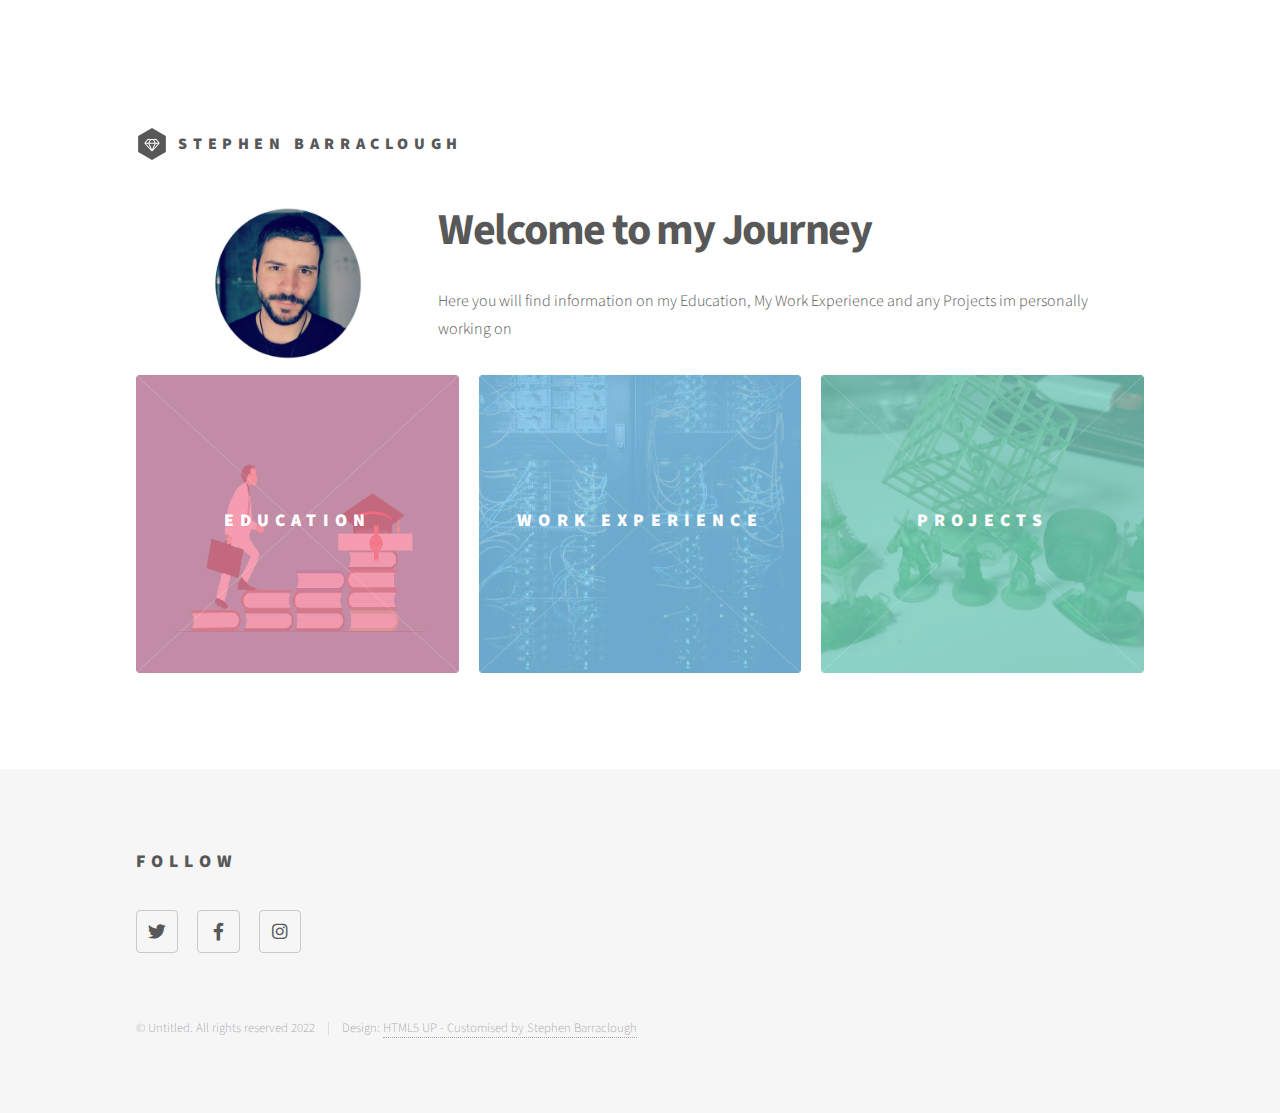
<file: index.html>
<!DOCTYPE HTML>
<!--
	Phantom by HTML5 UP
	html5up.net | @ajlkn
	Free for personal and commercial use under the CCA 3.0 license (html5up.net/license)
-->
<html lang="en">
	<head>
		<title>Barracloud</title>
		<meta charset="utf-8" />
		<meta name="viewport" content="width=device-width, initial-scale=1, user-scalable=no" />
		<link rel="stylesheet" href="assets/css/main.css" />
		<noscript><link rel="stylesheet" href="assets/css/noscript.css" /></noscript>
	</head>
	<body class="is-preload">
		<!-- Wrapper -->
			<div id="wrapper">

				<!-- Header -->
					<header id="header">
						<div class="inner">
							<!-- Logo here -->
								<a href="index.html" class="logo">
									<span class="symbol"><img src="images/logo.svg" alt="" /></span><span class="title">STEPHEN BARRACLOUGH</span>

								</a>
						</div>
					</header>

				<!-- Main -->
					<div id="main">
						<div class="inner">
							<header>
								<div id="theinnie">
									<div id="profpic">
										<img src="images/profile.jpg" width="50%" height="auto" id="stevie">
									</div>
									<div id="maintext">
										<h1>Welcome to my Journey</h1>
										<p>Here you will find information on my Education, My Work Experience and any Projects im personally working on</p>
									</div>
								</div>

							</header>
							<section class="tiles">
								<article class="style1">
									<span class="image">
										<img src="images/education.png" alt="" />
									</span>
									<a href="edu.html">
										<h2>Education</h2>
										<div class="content">
											<p>Check out my education timeline</p>
										</div>
									</a>
								</article>
								<article class="style2">
									<span class="image">
										<img src="images/work.jpg" alt="" />
									</span>
									<a href="work.html">
										<h2>Work Experience </h2>
										<div class="content">
											<p>Check out my CV</p>
										</div>
									</a>
								</article>
								<article class="style3">
									<span class="image">
										<img src="images/proj.jpg" alt="" />
									</span>
									<a href="projects.html">
										<h2>Projects</h2>
										<div class="content">
											<p>I like to tinker, come take a look.</p>
										</div>
									</a>
								</article>
								<!--<article class="style4">
									<span class="image">
										<img src="images/pic04.jpg" alt="" />
									</span>
									<a href="generic.html">
										<h2>Tempus</h2>
										<div class="content">
											<p>Sed nisl arcu euismod sit amet nisi lorem etiam dolor veroeros et feugiat.</p>
										</div>
									</a>
								</article>
								<article class="style5">
									<span class="image">
										<img src="images/pic05.jpg" alt="" />
									</span>
									<a href="generic.html">
										<h2>Aliquam</h2>
										<div class="content">
											<p>Sed nisl arcu euismod sit amet nisi lorem etiam dolor veroeros et feugiat.</p>
										</div>
									</a>
								</article>
								<article class="style6">
									<span class="image">
										<img src="images/pic06.jpg" alt="" />
									</span>
									<a href="generic.html">
										<h2>Veroeros</h2>
										<div class="content">
											<p>Sed nisl arcu euismod sit amet nisi lorem etiam dolor veroeros et feugiat.</p>
										</div>
									</a>
								</article>
								<article class="style2">
									<span class="image">
										<img src="images/pic07.jpg" alt="" />
									</span>
									<a href="generic.html">
										<h2>Ipsum</h2>
										<div class="content">
											<p>Sed nisl arcu euismod sit amet nisi lorem etiam dolor veroeros et feugiat.</p>
										</div>
									</a>
								</article>
								<article class="style3">
									<span class="image">
										<img src="images/pic08.jpg" alt="" />
									</span>
									<a href="generic.html">
										<h2>Dolor</h2>
										<div class="content">
											<p>Sed nisl arcu euismod sit amet nisi lorem etiam dolor veroeros et feugiat.</p>
										</div>
									</a>
								</article>
								<article class="style1">
									<span class="image">
										<img src="images/pic09.jpg" alt="" />
									</span>
									<a href="generic.html">
										<h2>Nullam</h2>
										<div class="content">
											<p>Sed nisl arcu euismod sit amet nisi lorem etiam dolor veroeros et feugiat.</p>
										</div>
									</a>
								</article>
								<article class="style5">
									<span class="image">
										<img src="images/pic10.jpg" alt="" />
									</span>
									<a href="generic.html">
										<h2>Ultricies</h2>
										<div class="content">
											<p>Sed nisl arcu euismod sit amet nisi lorem etiam dolor veroeros et feugiat.</p>
										</div>
									</a>
								</article>
								<article class="style6">
									<span class="image">
										<img src="images/pic11.jpg" alt="" />
									</span>
									<a href="generic.html">
										<h2>Dictum</h2>
										<div class="content">
											<p>Sed nisl arcu euismod sit amet nisi lorem etiam dolor veroeros et feugiat.</p>
										</div>
									</a>
								</article>
								<article class="style4">
									<span class="image">
										<img src="images/pic12.jpg" alt="" />
									</span>
									<a href="generic.html">
										<h2>Pretium</h2>
										<div class="content">
											<p>Sed nisl arcu euismod sit amet nisi lorem etiam dolor veroeros et feugiat.</p>
										</div>
									</a>
								</article>-->
							</section>
						</div>
					</div>

				<!-- Footer -->
					<footer id="footer">
						<div class="inner">
<!--							<section>
								<h2>Get in touch</h2>
								<form method="post" action="#">
									<div class="fields">
										<div class="field half">
											<input type="text" name="name" id="name" placeholder="Name" />
										</div>
										<div class="field half">
											<input type="email" name="email" id="email" placeholder="Email" />
										</div>
										<div class="field">
											<textarea name="message" id="message" placeholder="Message"></textarea>
										</div>
									</div>
									<ul class="actions">
										<li><input type="submit" value="Send" class="primary" /></li>
									</ul>
								</form>
							</section>-->
							<section>
								<h2>Follow</h2>
								<ul class="icons">
									<li><a href="https://twitter.com/stebar0205" class="icon brands style2 fa-twitter"><span class="label">Twitter</span></a></li>
									<li><a href="https://www.facebook.com/stephen.barraclough.923" class="icon brands style2 fa-facebook-f"><span class="label">Facebook</span></a></li>
									<li><a href="https://www.instagram.com/stephen0205/?hl=en" class="icon brands style2 fa-instagram"><span class="label">Instagram</span></a></li>
<!--								<li><a href="#" class="icon brands style2 fa-github"><span class="label">GitHub</span></a></li>
                                    <li><a href="#" class="icon brands style2 fa-500px"><span class="label">500px</span></a></li>
                                    <li><a href="#" class="icon solid style2 fa-phone"><span class="label">Phone</span></a></li>
                                    <li><a href="#" class="icon solid style2 fa-envelope"><span class="label">Email</span></a></li>-->
								</ul>
							</section>
							<ul class="copyright">
								<li>&copy; Untitled. All rights reserved 2022</li><li>Design: <a href="http://html5up.net">HTML5 UP - Customised by Stephen Barraclough </a></li>
							</ul>
						</div>
					</footer>

			</div>

		<!-- Scripts -->
			<script src="assets/js/jquery.min.js"></script>
			<script src="assets/js/browser.min.js"></script>
			<script src="assets/js/breakpoints.min.js"></script>
			<script src="assets/js/util.js"></script>
			<script src="assets/js/main.js"></script>

	</body>
</html>
</file>
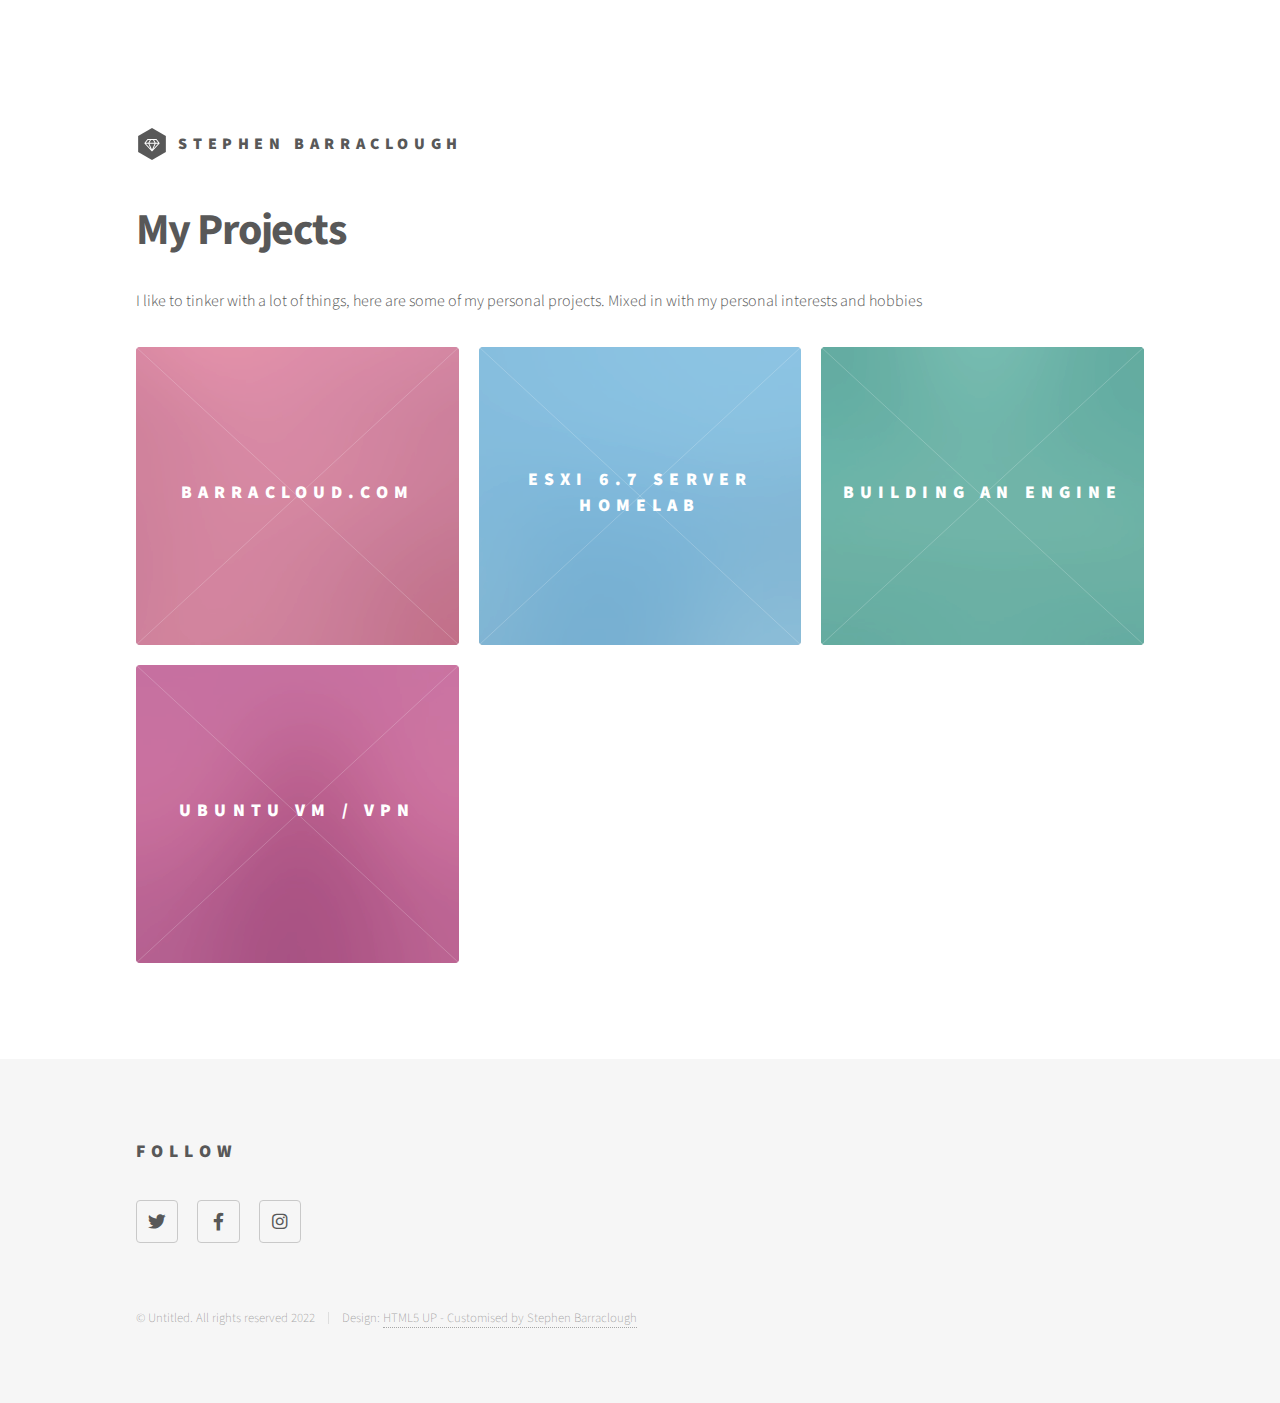
<file: backup page.html>
<!DOCTYPE HTML>
<!--
	Phantom by HTML5 UP
	html5up.net | @ajlkn
	Free for personal and commercial use under the CCA 3.0 license (html5up.net/license)
-->
<html lang="en">
<head>
	<title>Barracloud</title>
	<meta charset="utf-8" />
	<meta name="viewport" content="width=device-width, initial-scale=1, user-scalable=no" />
	<link rel="stylesheet" href="assets/css/main.css" />
	<noscript><link rel="stylesheet" href="assets/css/noscript.css" /></noscript>
</head>
<body class="is-preload">
<!-- Wrapper -->
<div id="wrapper">

	<!-- Header -->
	<header id="header">
		<div class="inner">

			<!-- Logo here -->
			<a href="index.html" class="logo">
				<span class="symbol"><img src="images/logo.svg" alt="" /></span><span class="title">STEPHEN BARRACLOUGH</span>
			</a>

			<!-- Nav -->
			<!--								<nav>
                                                <ul>
                                                    <li><a href="#menu">Menu</a></li>
                                                </ul>
                                            </nav>-->

		</div>
	</header>

	<!-- Menu -->
	<!--					<nav id="menu">
                            <h2>Menu</h2>
                            <ul>
                                <li><a href="index.html">Home</a></li>
                                <li><a href="generic.html">Ipsum veroeros</a></li>
                                <li><a href="generic.html">Tempus etiam</a></li>
                                <li><a href="generic.html">Consequat dolor</a></li>
                                <li><a href="elements.html">Elements</a></li>
                            </ul>
                        </nav>-->

	<!-- Main -->
	<div id="main">
		<div class="inner">
			<header>
				<h1>My Projects<br /></h1>
				<p>I like to tinker with a lot of things, here are some of my personal projects. Mixed in with my personal interests and hobbies</p>
			</header>
			<section class="tiles">
				<article class="style1">
									<span class="image">
										<img src="images/pic02.jpg" alt="" />
									</span>
					<a href="index.html">
						<h2>Barracloud.com</h2>
						<div class="content">
							<p>How i made this site</p>
						</div>
					</a>
				</article>
				<article class="style2">
									<span class="image">
										<img src="images/pic01.jpg" alt="" />
									</span>
					<a href="index.html">
						<h2>Esxi 6.7 Server Homelab</h2>
						<div class="content">
							<p>I built a home lab</p>
						</div>
					</a>
				</article>
				<article class="style3">
									<span class="image">
										<img src="images/pic03.jpg" alt="" />
									</span>
					<a href="index.html">
						<h2>Building an Engine</h2>
						<div class="content">
							<p>Learning about engines </p>
						</div>
					</a>
				</article>
				<article class="style4">
                    <span class="image">
                        <img src="images/pic04.jpg" alt="" />
                    </span>
                    <a href="index.html">
                        <h2>Ubuntu VM / Vpn</h2>
                        <div class="content">
                            <p>Setting up an autocorrect vpn on ubuntu using shell</p>
                        </div>
                    </a>
                </article>
				<!--
                <article class="style5">
                    <span class="image">
                        <img src="images/pic05.jpg" alt="" />
                    </span>
                    <a href="generic.html">
                        <h2>Aliquam</h2>
                        <div class="content">
                            <p>Sed nisl arcu euismod sit amet nisi lorem etiam dolor veroeros et feugiat.</p>
                        </div>
                    </a>
                </article>
                <article class="style6">
                    <span class="image">
                        <img src="images/pic06.jpg" alt="" />
                    </span>
                    <a href="generic.html">
                        <h2>Veroeros</h2>
                        <div class="content">
                            <p>Sed nisl arcu euismod sit amet nisi lorem etiam dolor veroeros et feugiat.</p>
                        </div>
                    </a>
                </article>
                <article class="style2">
                    <span class="image">
                        <img src="images/pic07.jpg" alt="" />
                    </span>
                    <a href="generic.html">
                        <h2>Ipsum</h2>
                        <div class="content">
                            <p>Sed nisl arcu euismod sit amet nisi lorem etiam dolor veroeros et feugiat.</p>
                        </div>
                    </a>
                </article>
                <article class="style3">
                    <span class="image">
                        <img src="images/pic08.jpg" alt="" />
                    </span>
                    <a href="generic.html">
                        <h2>Dolor</h2>
                        <div class="content">
                            <p>Sed nisl arcu euismod sit amet nisi lorem etiam dolor veroeros et feugiat.</p>
                        </div>
                    </a>
                </article>
                <article class="style1">
                    <span class="image">
                        <img src="images/pic09.jpg" alt="" />
                    </span>
                    <a href="generic.html">
                        <h2>Nullam</h2>
                        <div class="content">
                            <p>Sed nisl arcu euismod sit amet nisi lorem etiam dolor veroeros et feugiat.</p>
                        </div>
                    </a>
                </article>
                <article class="style5">
                    <span class="image">
                        <img src="images/pic10.jpg" alt="" />
                    </span>
                    <a href="generic.html">
                        <h2>Ultricies</h2>
                        <div class="content">
                            <p>Sed nisl arcu euismod sit amet nisi lorem etiam dolor veroeros et feugiat.</p>
                        </div>
                    </a>
                </article>
                <article class="style6">
                    <span class="image">
                        <img src="images/pic11.jpg" alt="" />
                    </span>
                    <a href="generic.html">
                        <h2>Dictum</h2>
                        <div class="content">
                            <p>Sed nisl arcu euismod sit amet nisi lorem etiam dolor veroeros et feugiat.</p>
                        </div>
                    </a>
                </article>
                <article class="style4">
                    <span class="image">
                        <img src="images/pic12.jpg" alt="" />
                    </span>
                    <a href="generic.html">
                        <h2>Pretium</h2>
                        <div class="content">
                            <p>Sed nisl arcu euismod sit amet nisi lorem etiam dolor veroeros et feugiat.</p>
                        </div>
                    </a>
                </article>-->
			</section>
		</div>
	</div>

	<!-- Footer -->
	<footer id="footer">
		<div class="inner">
			<!--							<section>
                                            <h2>Get in touch</h2>
                                            <form method="post" action="#">
                                                <div class="fields">
                                                    <div class="field half">
                                                        <input type="text" name="name" id="name" placeholder="Name" />
                                                    </div>
                                                    <div class="field half">
                                                        <input type="email" name="email" id="email" placeholder="Email" />
                                                    </div>
                                                    <div class="field">
                                                        <textarea name="message" id="message" placeholder="Message"></textarea>
                                                    </div>
                                                </div>
                                                <ul class="actions">
                                                    <li><input type="submit" value="Send" class="primary" /></li>
                                                </ul>
                                            </form>
                                        </section>-->
			<section>
				<h2>Follow</h2>
				<ul class="icons">
					<li><a href="https://twitter.com/stebar0205" class="icon brands style2 fa-twitter"><span class="label">Twitter</span></a></li>
					<li><a href="https://www.facebook.com/stephen.barraclough.923" class="icon brands style2 fa-facebook-f"><span class="label">Facebook</span></a></li>
					<li><a href="https://www.instagram.com/stephen0205/?hl=en" class="icon brands style2 fa-instagram"><span class="label">Instagram</span></a></li>
					<!--								<li><a href="#" class="icon brands style2 fa-github"><span class="label">GitHub</span></a></li>
                                                        <li><a href="#" class="icon brands style2 fa-500px"><span class="label">500px</span></a></li>
                                                        <li><a href="#" class="icon solid style2 fa-phone"><span class="label">Phone</span></a></li>
                                                        <li><a href="#" class="icon solid style2 fa-envelope"><span class="label">Email</span></a></li>-->
				</ul>
			</section>
			<ul class="copyright">
				<li>&copy; Untitled. All rights reserved 2022</li><li>Design: <a href="http://html5up.net">HTML5 UP - Customised by Stephen Barraclough </a></li>
			</ul>
		</div>
	</footer>

</div>

	<!-- Scripts -->
	<script src="assets/js/jquery.min.js"></script>
	<script src="assets/js/browser.min.js"></script>
	<script src="assets/js/breakpoints.min.js"></script>
	<script src="assets/js/util.js"></script>
	<script src="assets/js/main.js"></script>

	</body>
</html>
</file>
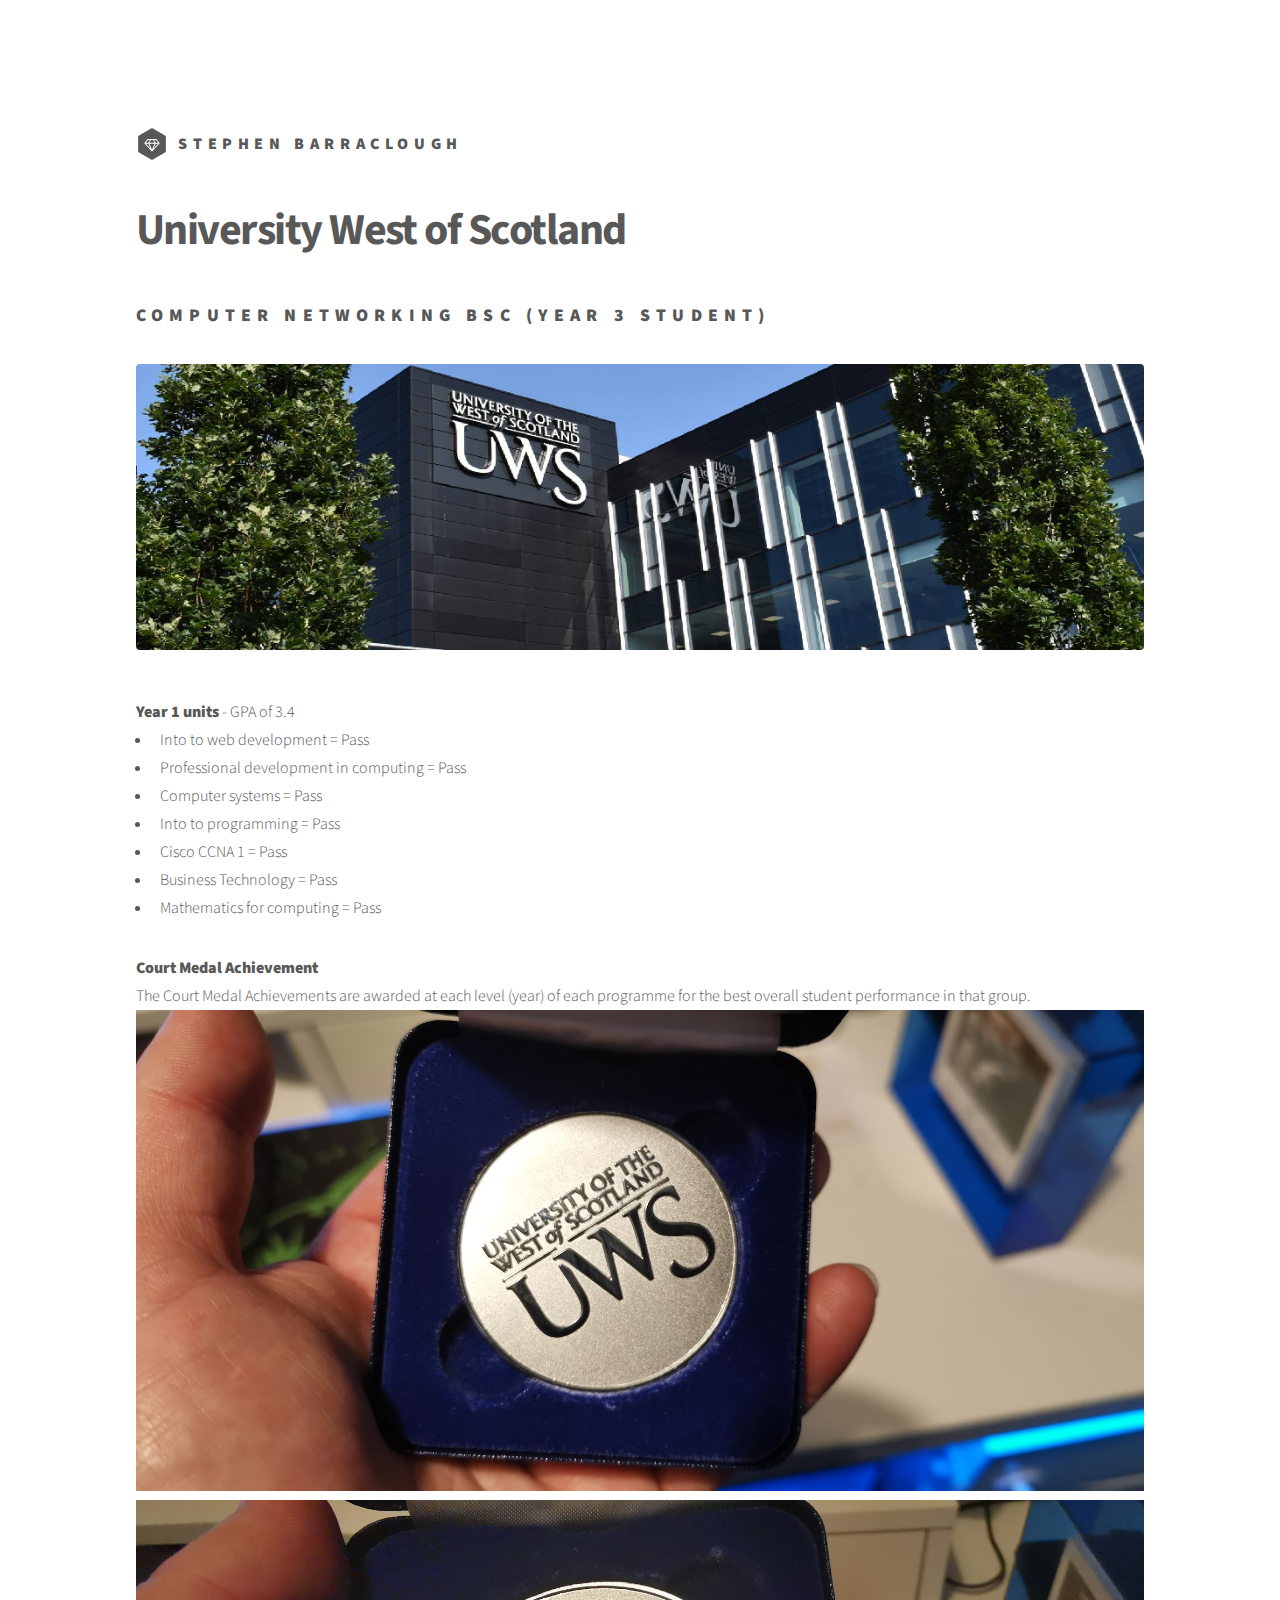
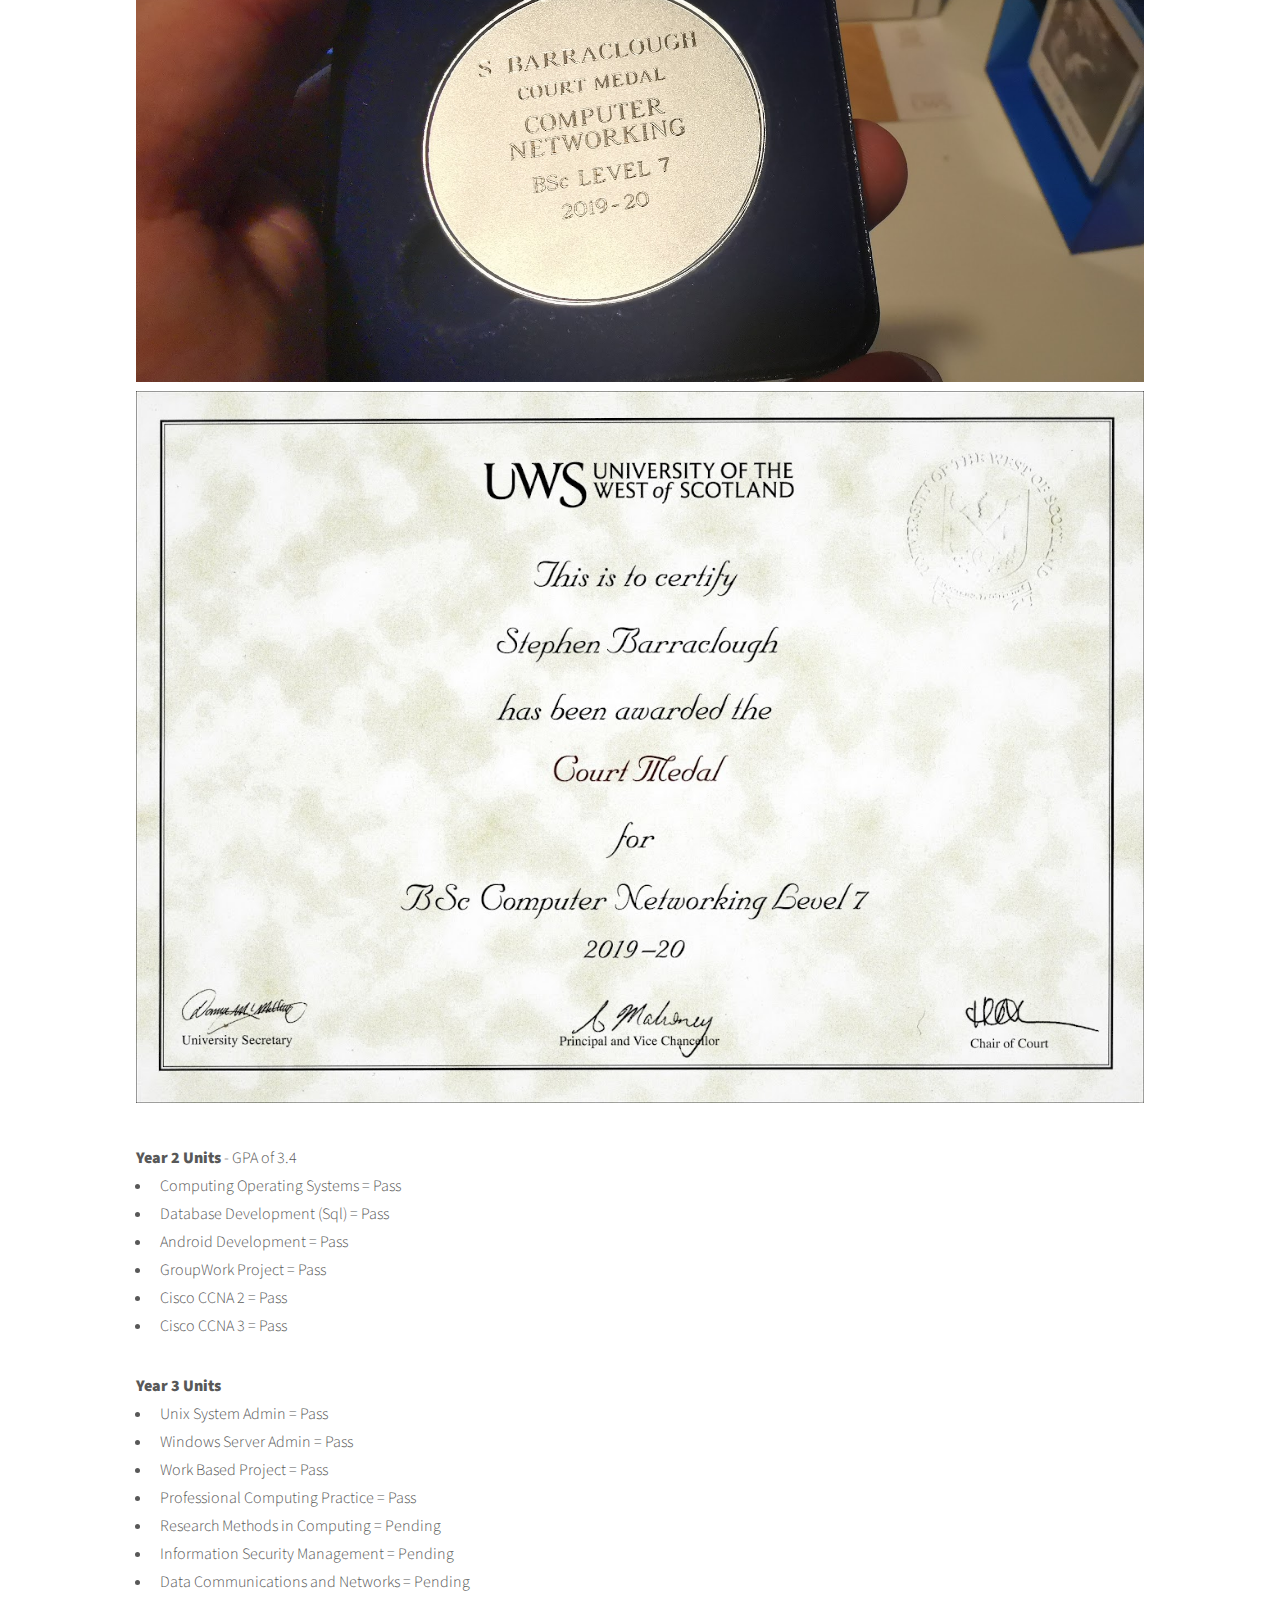
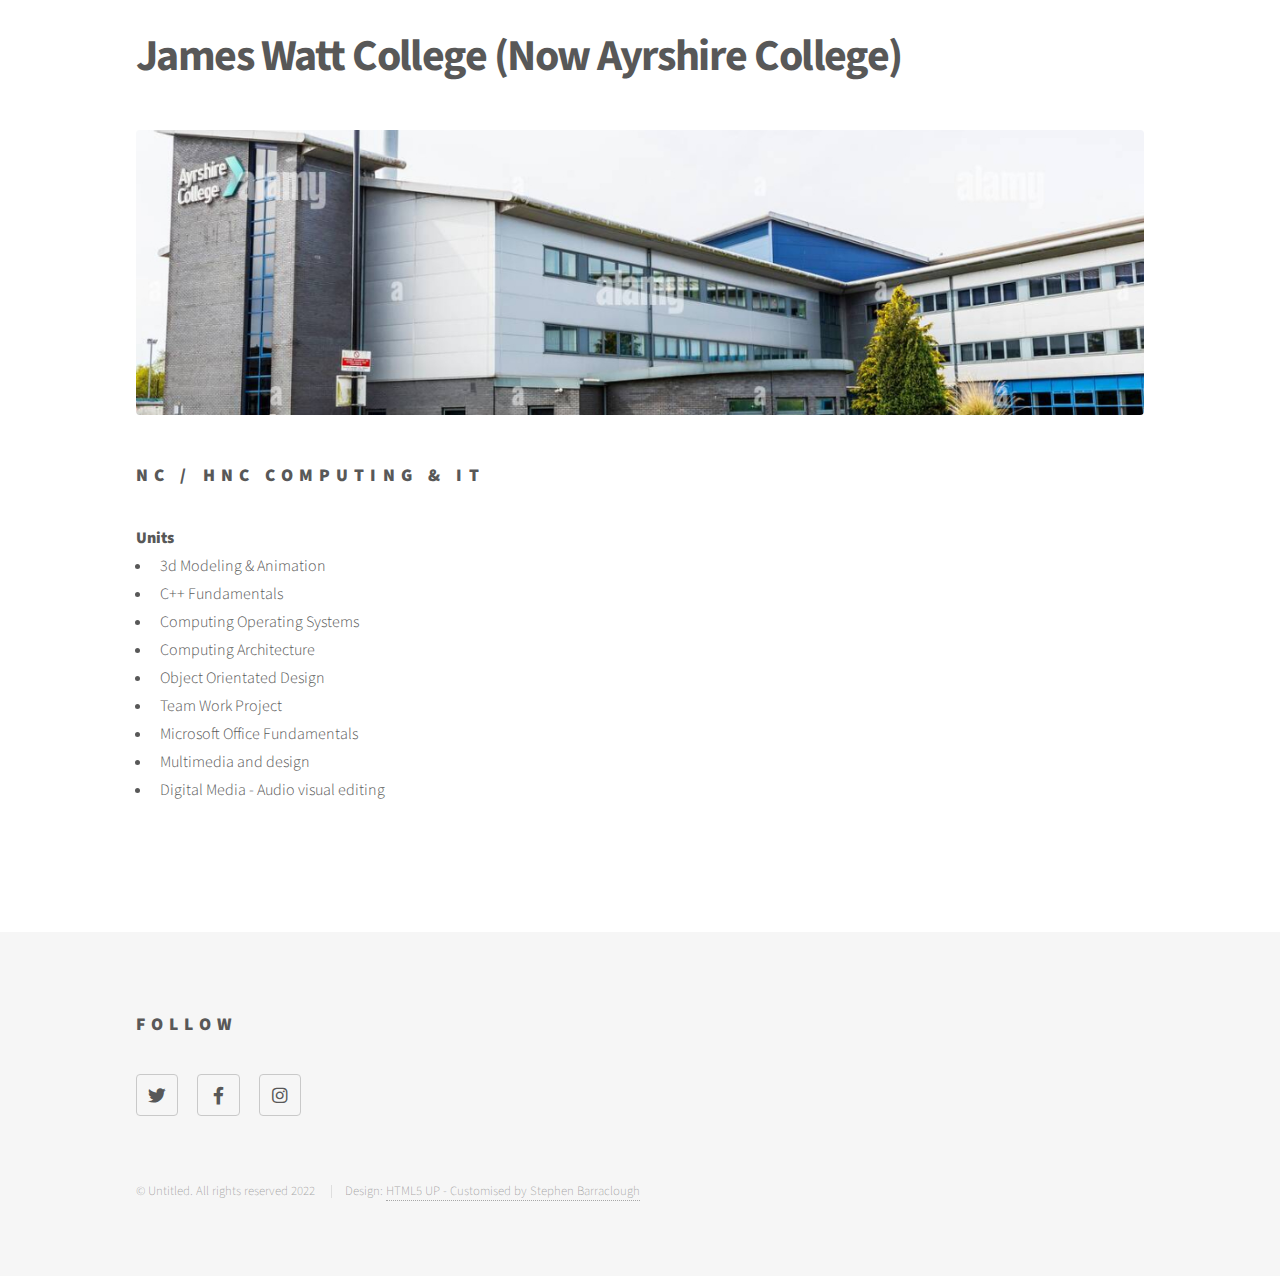
<file: edu.html>
<!DOCTYPE HTML>
<!--
	Phantom by HTML5 UP
	html5up.net | @ajlkn
	Free for personal and commercial use under the CCA 3.0 license (html5up.net/license)
-->
<html lang="en">
<head>
    <title>Barracloud</title>
    <meta charset="utf-8"/>
    <meta name="viewport" content="width=device-width, initial-scale=1, user-scalable=no"/>
    <link rel="stylesheet" href="assets/css/main.css"/>
    <noscript>
        <link rel="stylesheet" href="assets/css/noscript.css"/>
    </noscript>
</head>
<body class="is-preload">
<!-- Wrapper -->
<div id="wrapper">

    <!-- Header -->
    <header id="header">
        <div class="inner">

            <!-- Logo here -->
            <a href="index.html" class="logo">
                <span class="symbol"><img src="images/logo.svg" alt=""/></span><span
                    class="title">STEPHEN BARRACLOUGH</span>
            </a>


        </div>
    </header>



    <!-- Main -->
    <div id="main">
        <div class="inner">
            <header>
                <h1>University West of Scotland</h1>
                <h2>Computer Networking BSc (Year 3 Student)</h2>
            </header>
            <section>
                <p>
                    <span class="image main"><img src="images/uws.jpg" alt=""/></span>
                <article class="style1">
                    <b>Year 1 units</b> - GPA of 3.4
                    <ul>
                        <li>Into to web development = Pass</li>
                        <li>Professional development in computing = Pass</li>
                        <li>Computer systems = Pass</li>
                        <li>Into to programming = Pass</li>
                        <li>Cisco CCNA 1 = Pass</li>
                        <li>Business Technology = Pass</li>
                        <li>Mathematics for computing = Pass</li>
                    </ul>
                <p><b>Court Medal Achievement</b></br>
                    The Court Medal Achievements are awarded at each level (year) of each programme for the best overall student performance in that group.
                    <img src="images/medal.jpg" alt=""
                         width="100%"
                         height="auto" />
                    <img src="images/medal1.jpg" alt=""
                         width="100%"
                         height="auto" />
                    <img src="images/Court%20Medal%20.jpg" alt=""
                         width="100%"
                         height="auto" />
                </p>
                </article>
                <article class="style1">
                    <b>Year 2 Units</b> - GPA of 3.4
                    <ul>
                        <li>Computing Operating Systems = Pass</li>
                        <li>Database Development (Sql) = Pass</li>
                        <li>Android Development = Pass</li>
                        <li>GroupWork Project = Pass</li>
                        <li>Cisco CCNA 2 = Pass</li>
                        <li>Cisco CCNA 3 = Pass</li>
                    </ul>
                </article>
                <article class="style1">
                    <b>Year 3 Units</b>
                    <ul>
                        <li>Unix System Admin = Pass</li>
                        <li>Windows Server Admin = Pass</li>
                        <li>Work Based Project = Pass</li>
                        <li>Professional Computing Practice = Pass</li>
                        <li>Research Methods in Computing = Pending</li>
                        <li>Information Security Management = Pending</li>
                        <li>Data Communications and Networks = Pending</li>
                    </ul>

                    <h1>James Watt College (Now Ayrshire College)</h1>
                    <span class="image main"><img src="images/jw.jpg" alt=""/></span>
                </article>
                    <article class="style1">
                    <h2>NC / HNC Computing & IT</h2>
                        <b>Units</b>
                        <ul>
                            <li>3d Modeling & Animation</li>
                            <li>C++ Fundamentals</li>
                            <li>Computing Operating Systems</li>
                            <li>Computing Architecture</li>
                            <li>Object Orientated Design</li>
                            <li>Team Work Project</li>
                            <li>Microsoft Office Fundamentals</li>
                            <li>Multimedia and design</li>
                            <li>Digital Media - Audio visual editing</li>
                        </ul>
                    </article>
                </article>
            </section>
        </div>
    </div>


    <!-- Footer -->
    <footer id="footer">
        <div class="inner">

            <section>
                <h2>Follow</h2>
                <ul class="icons">
                    <li><a href="https://twitter.com/stebar0205" class="icon brands style2 fa-twitter"><span
                            class="label">Twitter</span></a></li>
                    <li><a href="https://www.facebook.com/stephen.barraclough.923"
                           class="icon brands style2 fa-facebook-f"><span class="label">Facebook</span></a></li>
                    <li><a href="https://www.instagram.com/stephen0205/?hl=en"
                           class="icon brands style2 fa-instagram"><span class="label">Instagram</span></a></li>

                </ul>
            </section>
            <ul class="copyright">
                <li>&copy; Untitled. All rights reserved 2022</li>
                <li>Design: <a href="https://html5up.net">HTML5 UP - Customised by Stephen Barraclough </a></li>
            </ul>
        </div>
    </footer>

    <!-- Scripts -->
    <script src="assets/js/jquery.min.js"></script>
    <script src="assets/js/browser.min.js"></script>
    <script src="assets/js/breakpoints.min.js"></script>
    <script src="assets/js/util.js"></script>
    <script src="assets/js/main.js"></script>
</div>
</body>
</html>
</file>
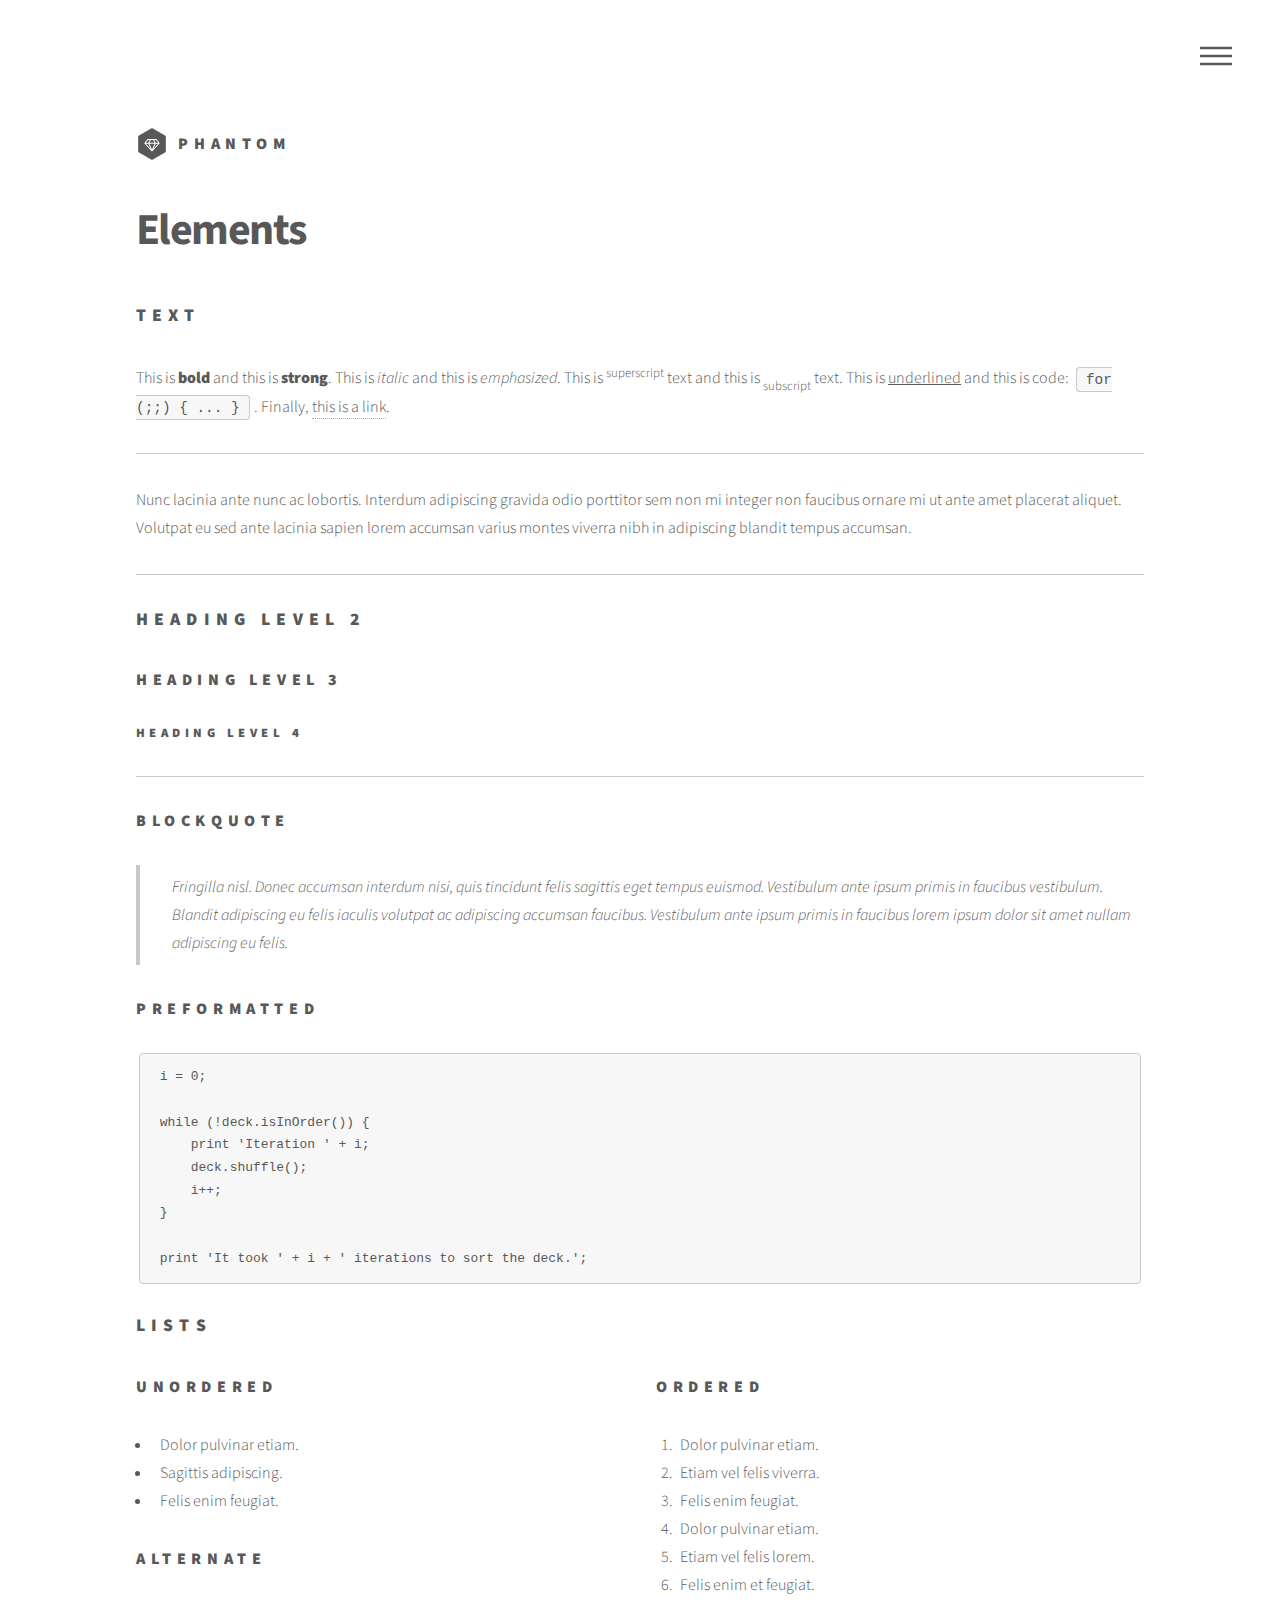
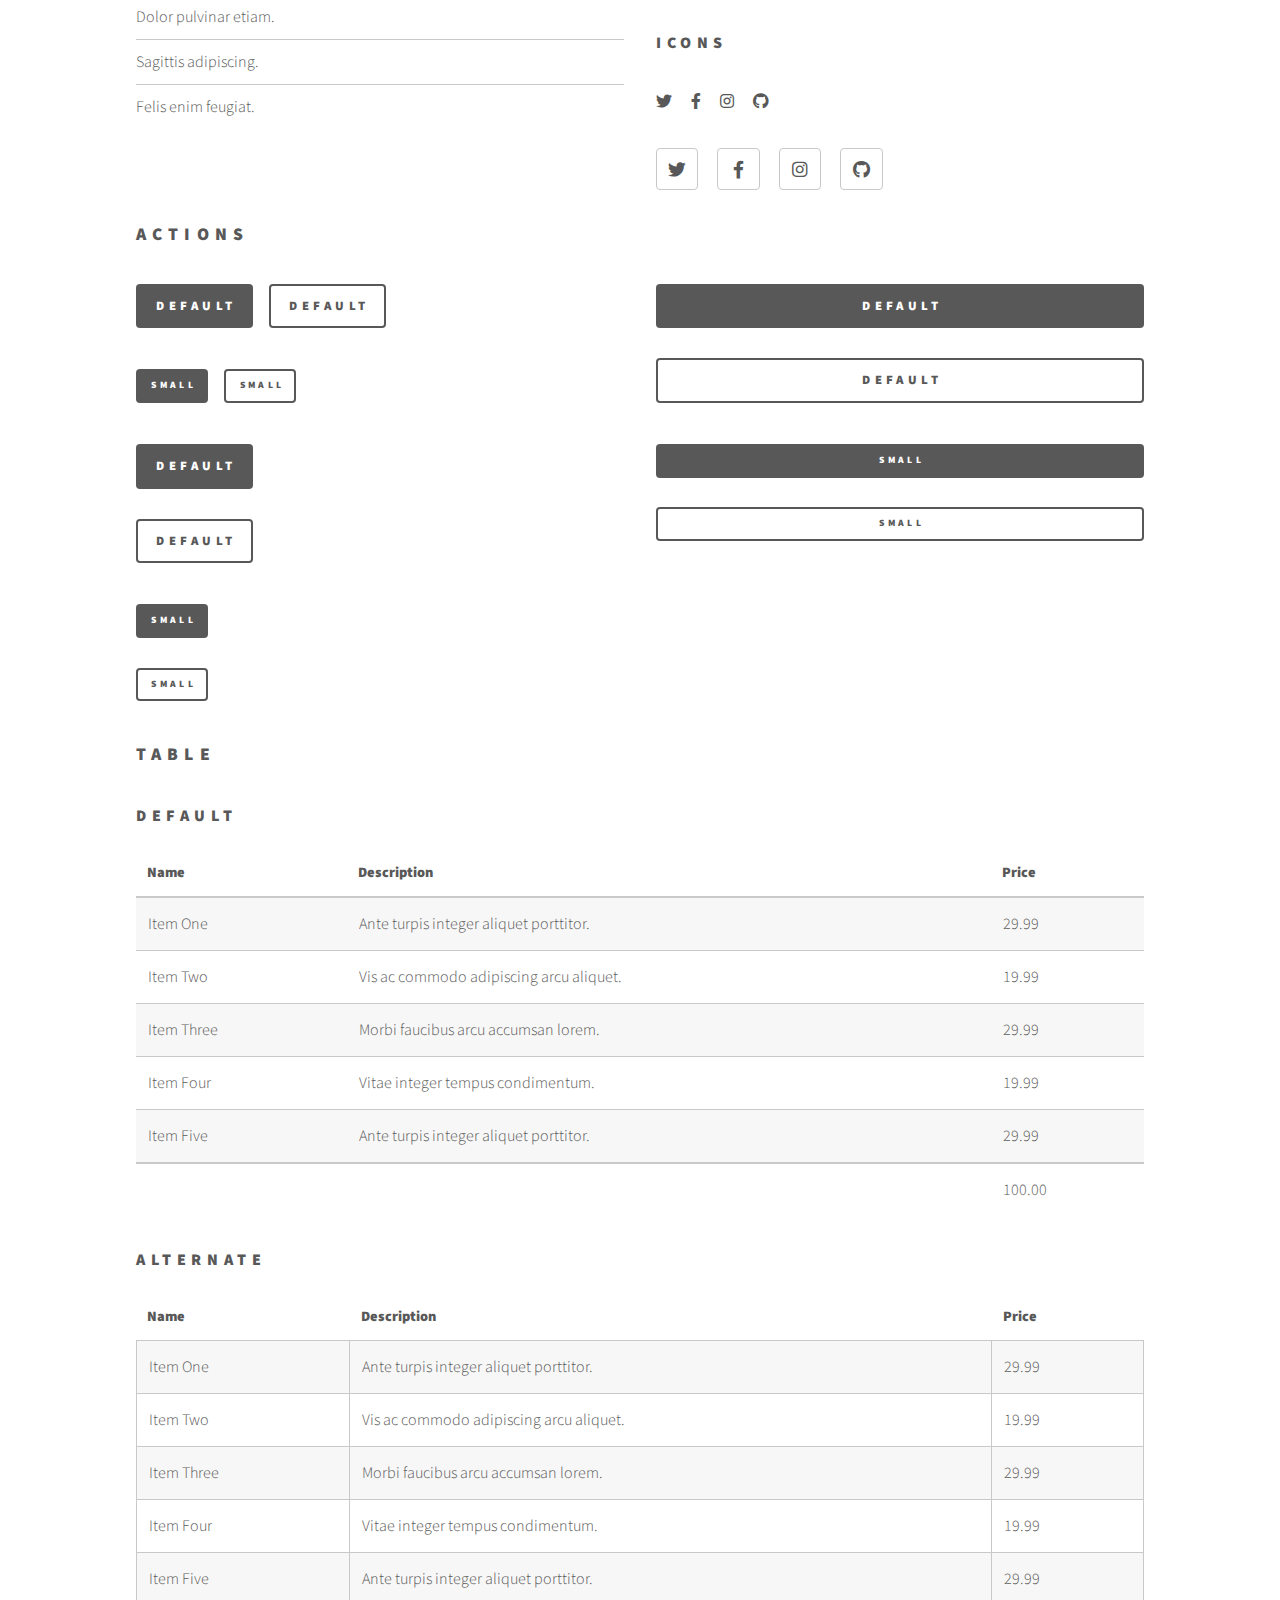
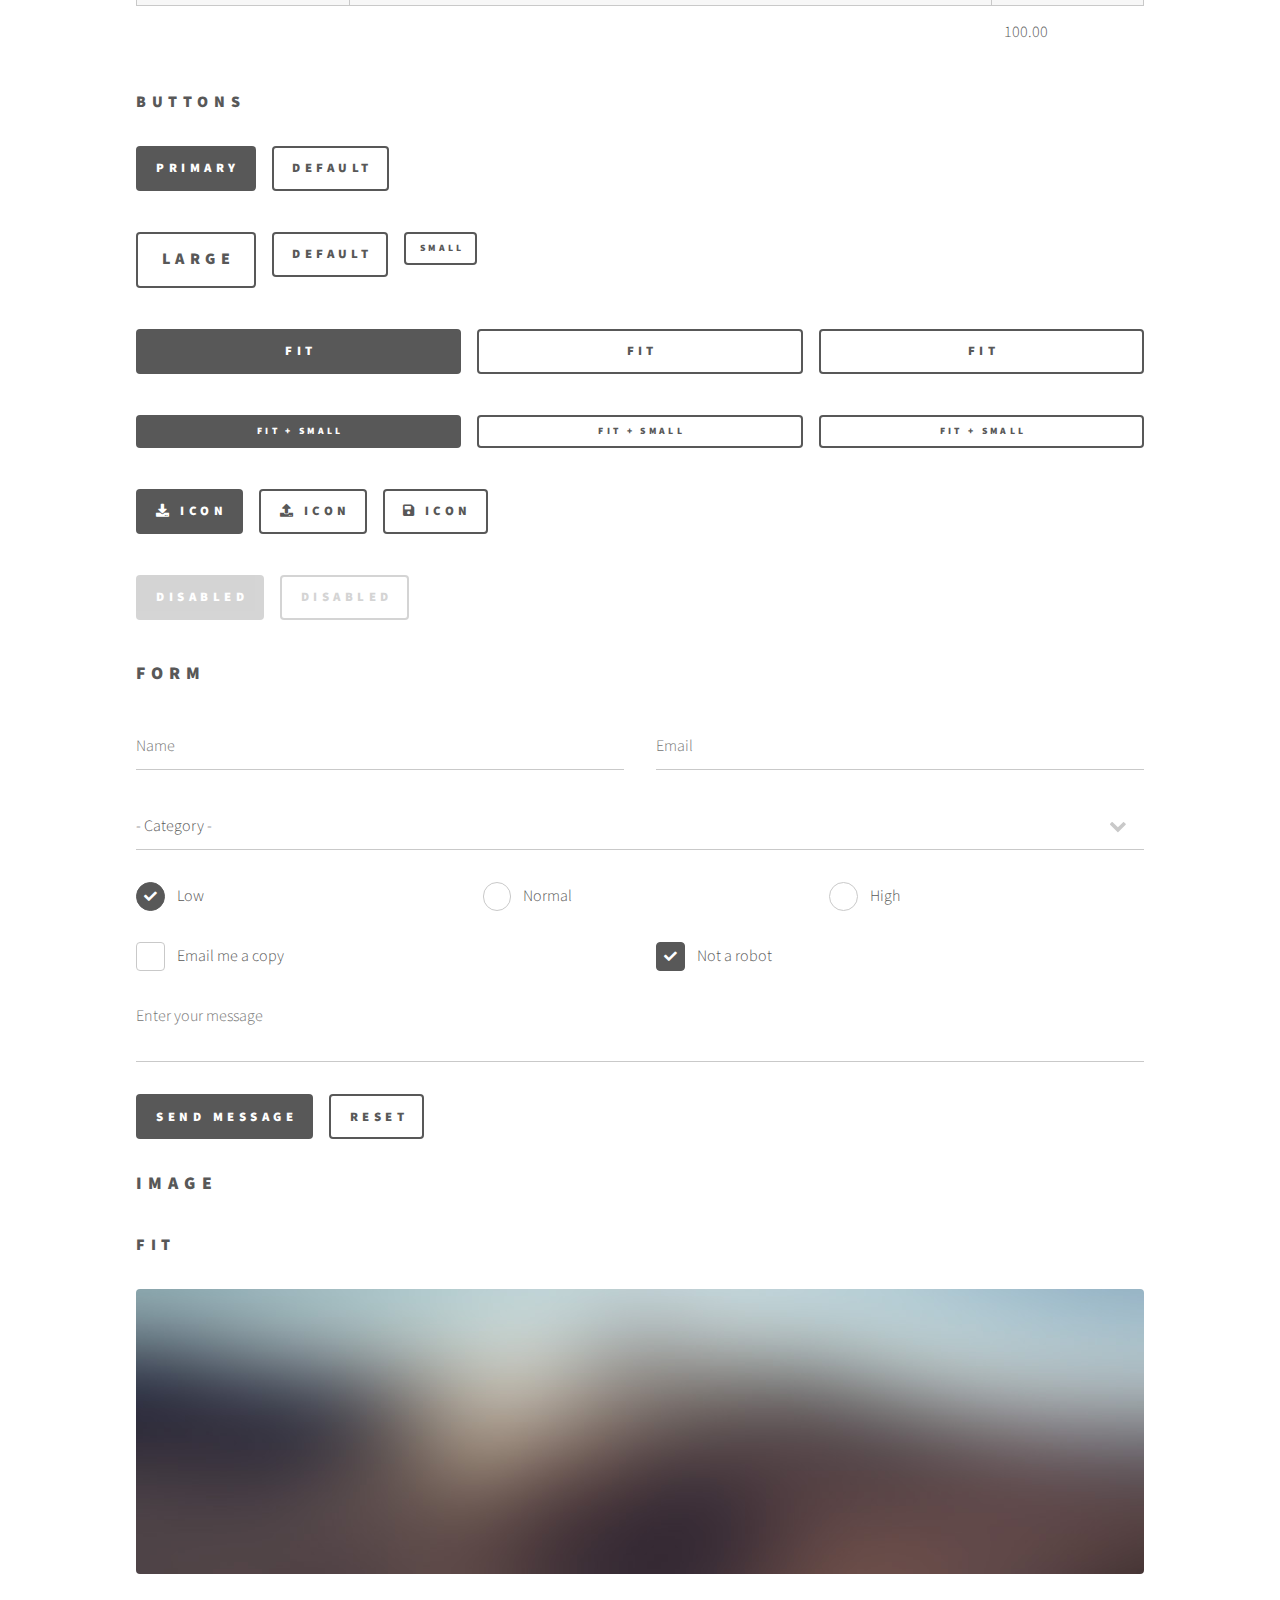
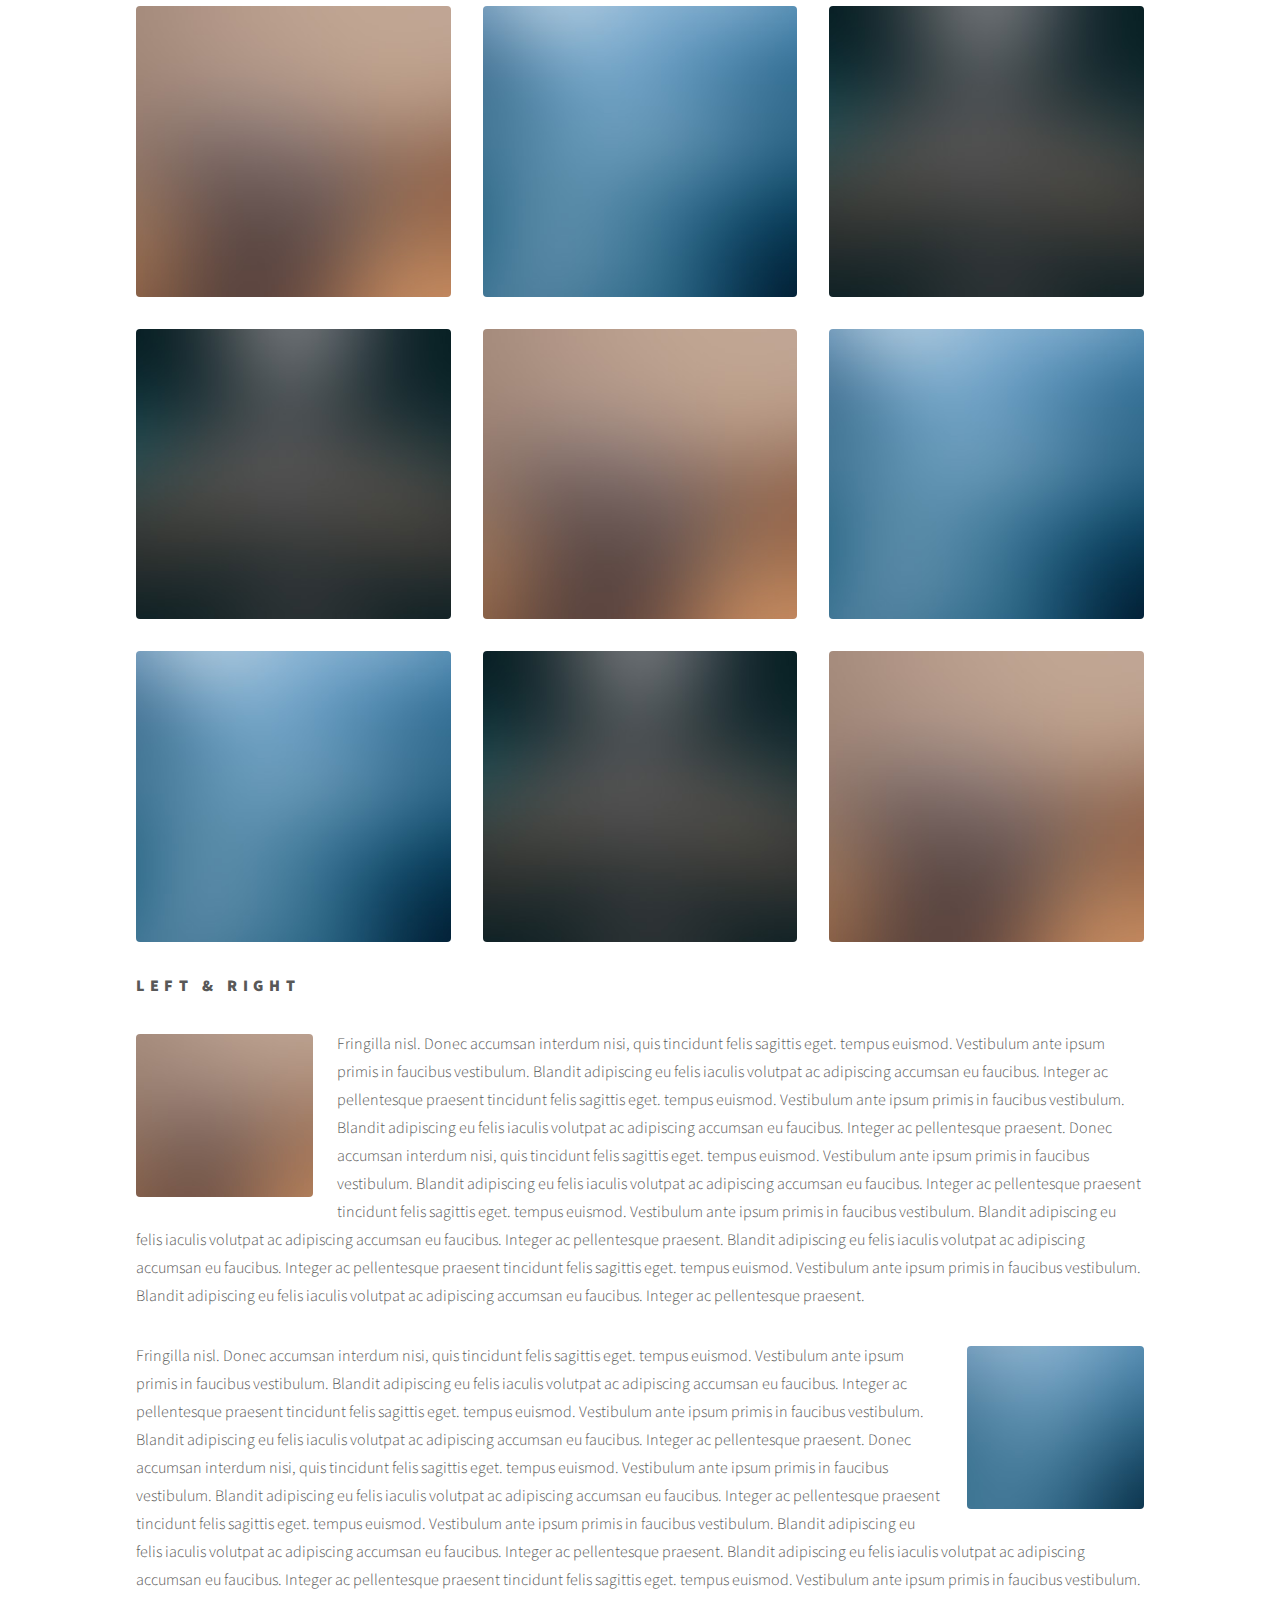
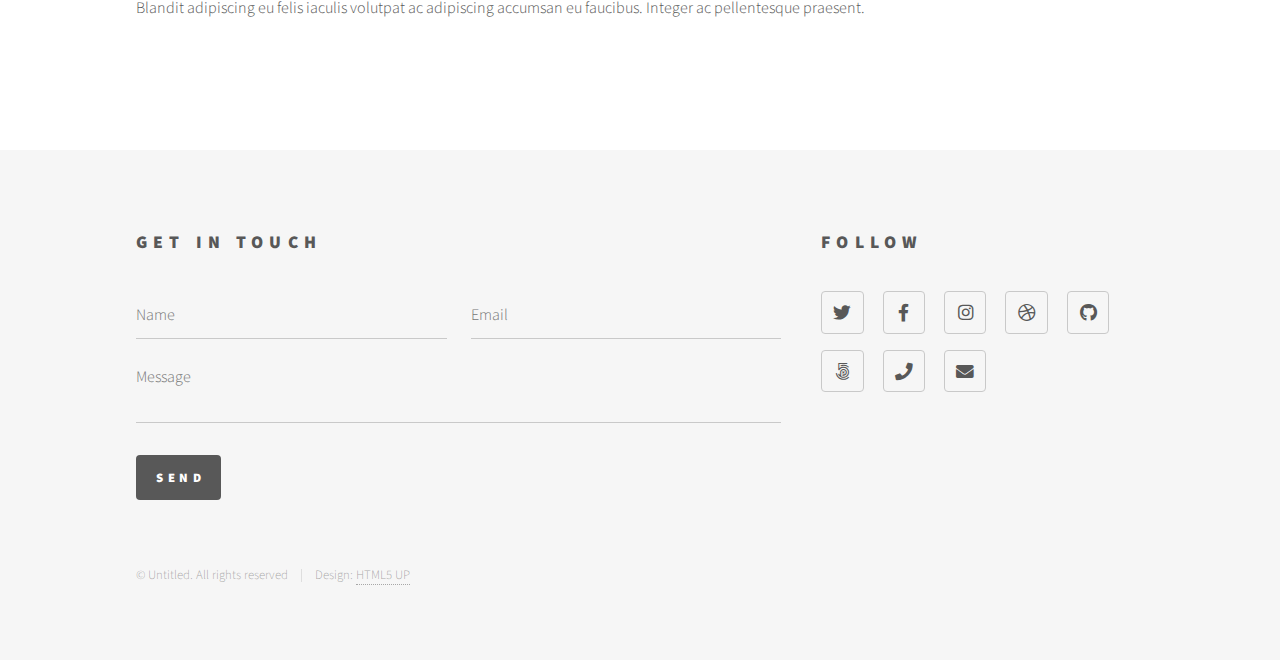
<file: elements.html>
<!DOCTYPE HTML>
<!--
	Phantom by HTML5 UP
	html5up.net | @ajlkn
	Free for personal and commercial use under the CCA 3.0 license (html5up.net/license)
-->
<html>
	<head>
		<title>Elements - Phantom by HTML5 UP</title>
		<meta charset="utf-8" />
		<meta name="viewport" content="width=device-width, initial-scale=1, user-scalable=no" />
		<link rel="stylesheet" href="assets/css/main.css" />
		<noscript><link rel="stylesheet" href="assets/css/noscript.css" /></noscript>
	</head>
	<body class="is-preload">
		<!-- Wrapper -->
			<div id="wrapper">

				<!-- Header -->
					<header id="header">
						<div class="inner">

							<!-- Logo -->
								<a href="index.html" class="logo">
									<span class="symbol"><img src="images/logo.svg" alt="" /></span><span class="title">Phantom</span>
								</a>

							<!-- Nav -->
								<nav>
									<ul>
										<li><a href="#menu">Menu</a></li>
									</ul>
								</nav>

						</div>
					</header>

				<!-- Menu -->
					<nav id="menu">
						<h2>Menu</h2>
						<ul>
							<li><a href="index.html">Home</a></li>
							<li><a href="generic.html">Ipsum veroeros</a></li>
							<li><a href="generic.html">Tempus etiam</a></li>
							<li><a href="generic.html">Consequat dolor</a></li>
							<li><a href="elements.html">Elements</a></li>
						</ul>
					</nav>

				<!-- Main -->
					<div id="main">
						<div class="inner">
							<h1>Elements</h1>

							<!-- Text -->
								<section>
									<h2>Text</h2>
									<p>This is <b>bold</b> and this is <strong>strong</strong>. This is <i>italic</i> and this is <em>emphasized</em>.
									This is <sup>superscript</sup> text and this is <sub>subscript</sub> text.
									This is <u>underlined</u> and this is code: <code>for (;;) { ... }</code>. Finally, <a href="#">this is a link</a>.</p>
									<hr />
									<p>Nunc lacinia ante nunc ac lobortis. Interdum adipiscing gravida odio porttitor sem non mi integer non faucibus ornare mi ut ante amet placerat aliquet. Volutpat eu sed ante lacinia sapien lorem accumsan varius montes viverra nibh in adipiscing blandit tempus accumsan.</p>
									<hr />
									<h2>Heading Level 2</h2>
									<h3>Heading Level 3</h3>
									<h4>Heading Level 4</h4>
									<hr />
									<h3>Blockquote</h3>
									<blockquote>Fringilla nisl. Donec accumsan interdum nisi, quis tincidunt felis sagittis eget tempus euismod. Vestibulum ante ipsum primis in faucibus vestibulum. Blandit adipiscing eu felis iaculis volutpat ac adipiscing accumsan faucibus. Vestibulum ante ipsum primis in faucibus lorem ipsum dolor sit amet nullam adipiscing eu felis.</blockquote>
									<h3>Preformatted</h3>
									<pre><code>i = 0;

while (!deck.isInOrder()) {
    print 'Iteration ' + i;
    deck.shuffle();
    i++;
}

print 'It took ' + i + ' iterations to sort the deck.';</code></pre>
								</section>

							<!-- Lists -->
								<section>
									<h2>Lists</h2>
									<div class="row">
										<div class="col-6 col-12-medium">
											<h3>Unordered</h3>
											<ul>
												<li>Dolor pulvinar etiam.</li>
												<li>Sagittis adipiscing.</li>
												<li>Felis enim feugiat.</li>
											</ul>
											<h3>Alternate</h3>
											<ul class="alt">
												<li>Dolor pulvinar etiam.</li>
												<li>Sagittis adipiscing.</li>
												<li>Felis enim feugiat.</li>
											</ul>
										</div>
										<div class="col-6 col-12-medium">
											<h3>Ordered</h3>
											<ol>
												<li>Dolor pulvinar etiam.</li>
												<li>Etiam vel felis viverra.</li>
												<li>Felis enim feugiat.</li>
												<li>Dolor pulvinar etiam.</li>
												<li>Etiam vel felis lorem.</li>
												<li>Felis enim et feugiat.</li>
											</ol>
											<h3>Icons</h3>
											<ul class="icons">
												<li><a href="#" class="icon brands style1 fa-twitter"><span class="label">Twitter</span></a></li>
												<li><a href="#" class="icon brands style1 fa-facebook-f"><span class="label">Facebook</span></a></li>
												<li><a href="#" class="icon brands style1 fa-instagram"><span class="label">Instagram</span></a></li>
												<li><a href="#" class="icon brands style1 fa-github"><span class="label">Github</span></a></li>
											</ul>
											<ul class="icons">
												<li><a href="#" class="icon brands style2 fa-twitter"><span class="label">Twitter</span></a></li>
												<li><a href="#" class="icon brands style2 fa-facebook-f"><span class="label">Facebook</span></a></li>
												<li><a href="#" class="icon brands style2 fa-instagram"><span class="label">Instagram</span></a></li>
												<li><a href="#" class="icon brands style2 fa-github"><span class="label">Github</span></a></li>
											</ul>
										</div>
									</div>
									<h2>Actions</h2>
									<div class="row">
										<div class="col-6 col-12-medium">
											<ul class="actions">
												<li><a href="#" class="button primary">Default</a></li>
												<li><a href="#" class="button">Default</a></li>
											</ul>
											<ul class="actions small">
												<li><a href="#" class="button primary small">Small</a></li>
												<li><a href="#" class="button small">Small</a></li>
											</ul>
											<ul class="actions stacked">
												<li><a href="#" class="button primary">Default</a></li>
												<li><a href="#" class="button">Default</a></li>
											</ul>
											<ul class="actions stacked">
												<li><a href="#" class="button primary small">Small</a></li>
												<li><a href="#" class="button small">Small</a></li>
											</ul>
										</div>
										<div class="col-6 col-12-medium">
											<ul class="actions stacked">
												<li><a href="#" class="button primary fit">Default</a></li>
												<li><a href="#" class="button fit">Default</a></li>
											</ul>
											<ul class="actions stacked">
												<li><a href="#" class="button primary small fit">Small</a></li>
												<li><a href="#" class="button small fit">Small</a></li>
											</ul>
										</div>
									</div>
								</section>

							<!-- Table -->
								<section>
									<h2>Table</h2>
									<h3>Default</h3>
									<div class="table-wrapper">
										<table>
											<thead>
												<tr>
													<th>Name</th>
													<th>Description</th>
													<th>Price</th>
												</tr>
											</thead>
											<tbody>
												<tr>
													<td>Item One</td>
													<td>Ante turpis integer aliquet porttitor.</td>
													<td>29.99</td>
												</tr>
												<tr>
													<td>Item Two</td>
													<td>Vis ac commodo adipiscing arcu aliquet.</td>
													<td>19.99</td>
												</tr>
												<tr>
													<td>Item Three</td>
													<td> Morbi faucibus arcu accumsan lorem.</td>
													<td>29.99</td>
												</tr>
												<tr>
													<td>Item Four</td>
													<td>Vitae integer tempus condimentum.</td>
													<td>19.99</td>
												</tr>
												<tr>
													<td>Item Five</td>
													<td>Ante turpis integer aliquet porttitor.</td>
													<td>29.99</td>
												</tr>
											</tbody>
											<tfoot>
												<tr>
													<td colspan="2"></td>
													<td>100.00</td>
												</tr>
											</tfoot>
										</table>
									</div>

									<h3>Alternate</h3>
									<div class="table-wrapper">
										<table class="alt">
											<thead>
												<tr>
													<th>Name</th>
													<th>Description</th>
													<th>Price</th>
												</tr>
											</thead>
											<tbody>
												<tr>
													<td>Item One</td>
													<td>Ante turpis integer aliquet porttitor.</td>
													<td>29.99</td>
												</tr>
												<tr>
													<td>Item Two</td>
													<td>Vis ac commodo adipiscing arcu aliquet.</td>
													<td>19.99</td>
												</tr>
												<tr>
													<td>Item Three</td>
													<td> Morbi faucibus arcu accumsan lorem.</td>
													<td>29.99</td>
												</tr>
												<tr>
													<td>Item Four</td>
													<td>Vitae integer tempus condimentum.</td>
													<td>19.99</td>
												</tr>
												<tr>
													<td>Item Five</td>
													<td>Ante turpis integer aliquet porttitor.</td>
													<td>29.99</td>
												</tr>
											</tbody>
											<tfoot>
												<tr>
													<td colspan="2"></td>
													<td>100.00</td>
												</tr>
											</tfoot>
										</table>
									</div>
								</section>

							<!-- Buttons -->
								<section>
									<h3>Buttons</h3>
									<ul class="actions">
										<li><a href="#" class="button primary">Primary</a></li>
										<li><a href="#" class="button">Default</a></li>
									</ul>
									<ul class="actions">
										<li><a href="#" class="button large">Large</a></li>
										<li><a href="#" class="button">Default</a></li>
										<li><a href="#" class="button small">Small</a></li>
									</ul>
									<ul class="actions fit">
										<li><a href="#" class="button primary fit">Fit</a></li>
										<li><a href="#" class="button fit">Fit</a></li>
										<li><a href="#" class="button fit">Fit</a></li>
									</ul>
									<ul class="actions fit small">
										<li><a href="#" class="button primary fit small">Fit + Small</a></li>
										<li><a href="#" class="button fit small">Fit + Small</a></li>
										<li><a href="#" class="button fit small">Fit + Small</a></li>
									</ul>
									<ul class="actions">
										<li><a href="#" class="button primary icon solid fa-download">Icon</a></li>
										<li><a href="#" class="button icon solid fa-upload">Icon</a></li>
										<li><a href="#" class="button icon solid fa-save">Icon</a></li>
									</ul>
									<ul class="actions">
										<li><span class="button primary disabled">Disabled</span></li>
										<li><span class="button disabled">Disabled</span></li>
									</ul>
								</section>

							<!-- Form -->
								<section>
									<h2>Form</h2>
									<form method="post" action="#">
										<div class="row gtr-uniform">
											<div class="col-6 col-12-xsmall">
												<input type="text" name="demo-name" id="demo-name" value="" placeholder="Name" />
											</div>
											<div class="col-6 col-12-xsmall">
												<input type="email" name="demo-email" id="demo-email" value="" placeholder="Email" />
											</div>
											<div class="col-12">
												<select name="demo-category" id="demo-category">
													<option value="">- Category -</option>
													<option value="1">Manufacturing</option>
													<option value="1">Shipping</option>
													<option value="1">Administration</option>
													<option value="1">Human Resources</option>
												</select>
											</div>
											<div class="col-4 col-12-small">
												<input type="radio" id="demo-priority-low" name="demo-priority" checked>
												<label for="demo-priority-low">Low</label>
											</div>
											<div class="col-4 col-12-small">
												<input type="radio" id="demo-priority-normal" name="demo-priority">
												<label for="demo-priority-normal">Normal</label>
											</div>
											<div class="col-4 col-12-small">
												<input type="radio" id="demo-priority-high" name="demo-priority">
												<label for="demo-priority-high">High</label>
											</div>
											<div class="col-6 col-12-small">
												<input type="checkbox" id="demo-copy" name="demo-copy">
												<label for="demo-copy">Email me a copy</label>
											</div>
											<div class="col-6 col-12-small">
												<input type="checkbox" id="demo-human" name="demo-human" checked>
												<label for="demo-human">Not a robot</label>
											</div>
											<div class="col-12">
												<textarea name="demo-message" id="demo-message" placeholder="Enter your message" rows="6"></textarea>
											</div>
											<div class="col-12">
												<ul class="actions">
													<li><input type="submit" value="Send Message" class="primary" /></li>
													<li><input type="reset" value="Reset" /></li>
												</ul>
											</div>
										</div>
									</form>
								</section>

							<!-- Image -->
								<section>
									<h2>Image</h2>
									<h3>Fit</h3>
									<div class="box alt">
										<div class="row gtr-uniform">
											<div class="col-12"><span class="image fit"><img src="images/pic13.jpg" alt="" /></span></div>
											<div class="col-4"><span class="image fit"><img src="images/pic01.jpg" alt="" /></span></div>
											<div class="col-4"><span class="image fit"><img src="images/pic02.jpg" alt="" /></span></div>
											<div class="col-4"><span class="image fit"><img src="images/pic03.jpg" alt="" /></span></div>
											<div class="col-4"><span class="image fit"><img src="images/pic03.jpg" alt="" /></span></div>
											<div class="col-4"><span class="image fit"><img src="images/pic01.jpg" alt="" /></span></div>
											<div class="col-4"><span class="image fit"><img src="images/pic02.jpg" alt="" /></span></div>
											<div class="col-4"><span class="image fit"><img src="images/pic02.jpg" alt="" /></span></div>
											<div class="col-4"><span class="image fit"><img src="images/pic03.jpg" alt="" /></span></div>
											<div class="col-4"><span class="image fit"><img src="images/pic01.jpg" alt="" /></span></div>
										</div>
									</div>
									<h3>Left &amp; Right</h3>
									<p><span class="image left"><img src="images/pic14.jpg" alt="" /></span>Fringilla nisl. Donec accumsan interdum nisi, quis tincidunt felis sagittis eget. tempus euismod. Vestibulum ante ipsum primis in faucibus vestibulum. Blandit adipiscing eu felis iaculis volutpat ac adipiscing accumsan eu faucibus. Integer ac pellentesque praesent tincidunt felis sagittis eget. tempus euismod. Vestibulum ante ipsum primis in faucibus vestibulum. Blandit adipiscing eu felis iaculis volutpat ac adipiscing accumsan eu faucibus. Integer ac pellentesque praesent. Donec accumsan interdum nisi, quis tincidunt felis sagittis eget. tempus euismod. Vestibulum ante ipsum primis in faucibus vestibulum. Blandit adipiscing eu felis iaculis volutpat ac adipiscing accumsan eu faucibus. Integer ac pellentesque praesent tincidunt felis sagittis eget. tempus euismod. Vestibulum ante ipsum primis in faucibus vestibulum. Blandit adipiscing eu felis iaculis volutpat ac adipiscing accumsan eu faucibus. Integer ac pellentesque praesent. Blandit adipiscing eu felis iaculis volutpat ac adipiscing accumsan eu faucibus. Integer ac pellentesque praesent tincidunt felis sagittis eget. tempus euismod. Vestibulum ante ipsum primis in faucibus vestibulum. Blandit adipiscing eu felis iaculis volutpat ac adipiscing accumsan eu faucibus. Integer ac pellentesque praesent.</p>
									<p><span class="image right"><img src="images/pic15.jpg" alt="" /></span>Fringilla nisl. Donec accumsan interdum nisi, quis tincidunt felis sagittis eget. tempus euismod. Vestibulum ante ipsum primis in faucibus vestibulum. Blandit adipiscing eu felis iaculis volutpat ac adipiscing accumsan eu faucibus. Integer ac pellentesque praesent tincidunt felis sagittis eget. tempus euismod. Vestibulum ante ipsum primis in faucibus vestibulum. Blandit adipiscing eu felis iaculis volutpat ac adipiscing accumsan eu faucibus. Integer ac pellentesque praesent. Donec accumsan interdum nisi, quis tincidunt felis sagittis eget. tempus euismod. Vestibulum ante ipsum primis in faucibus vestibulum. Blandit adipiscing eu felis iaculis volutpat ac adipiscing accumsan eu faucibus. Integer ac pellentesque praesent tincidunt felis sagittis eget. tempus euismod. Vestibulum ante ipsum primis in faucibus vestibulum. Blandit adipiscing eu felis iaculis volutpat ac adipiscing accumsan eu faucibus. Integer ac pellentesque praesent. Blandit adipiscing eu felis iaculis volutpat ac adipiscing accumsan eu faucibus. Integer ac pellentesque praesent tincidunt felis sagittis eget. tempus euismod. Vestibulum ante ipsum primis in faucibus vestibulum. Blandit adipiscing eu felis iaculis volutpat ac adipiscing accumsan eu faucibus. Integer ac pellentesque praesent.</p>
								</section>

						</div>
					</div>

				<!-- Footer -->
					<footer id="footer">
						<div class="inner">
							<section>
								<h2>Get in touch</h2>
								<form method="post" action="#">
									<div class="fields">
										<div class="field half">
											<input type="text" name="name" id="name" placeholder="Name" />
										</div>
										<div class="field half">
											<input type="email" name="email" id="email" placeholder="Email" />
										</div>
										<div class="field">
											<textarea name="message" id="message" placeholder="Message"></textarea>
										</div>
									</div>
									<ul class="actions">
										<li><input type="submit" value="Send" class="primary" /></li>
									</ul>
								</form>
							</section>
							<section>
								<h2>Follow</h2>
								<ul class="icons">
									<li><a href="#" class="icon brands style2 fa-twitter"><span class="label">Twitter</span></a></li>
									<li><a href="#" class="icon brands style2 fa-facebook-f"><span class="label">Facebook</span></a></li>
									<li><a href="#" class="icon brands style2 fa-instagram"><span class="label">Instagram</span></a></li>
									<li><a href="#" class="icon brands style2 fa-dribbble"><span class="label">Dribbble</span></a></li>
									<li><a href="#" class="icon brands style2 fa-github"><span class="label">GitHub</span></a></li>
									<li><a href="#" class="icon brands style2 fa-500px"><span class="label">500px</span></a></li>
									<li><a href="#" class="icon solid style2 fa-phone"><span class="label">Phone</span></a></li>
									<li><a href="#" class="icon solid style2 fa-envelope"><span class="label">Email</span></a></li>
								</ul>
							</section>
							<ul class="copyright">
								<li>&copy; Untitled. All rights reserved</li><li>Design: <a href="http://html5up.net">HTML5 UP</a></li>
							</ul>
						</div>
					</footer>

			</div>

		<!-- Scripts -->
			<script src="assets/js/jquery.min.js"></script>
			<script src="assets/js/browser.min.js"></script>
			<script src="assets/js/breakpoints.min.js"></script>
			<script src="assets/js/util.js"></script>
			<script src="assets/js/main.js"></script>

	</body>
</html>
</file>
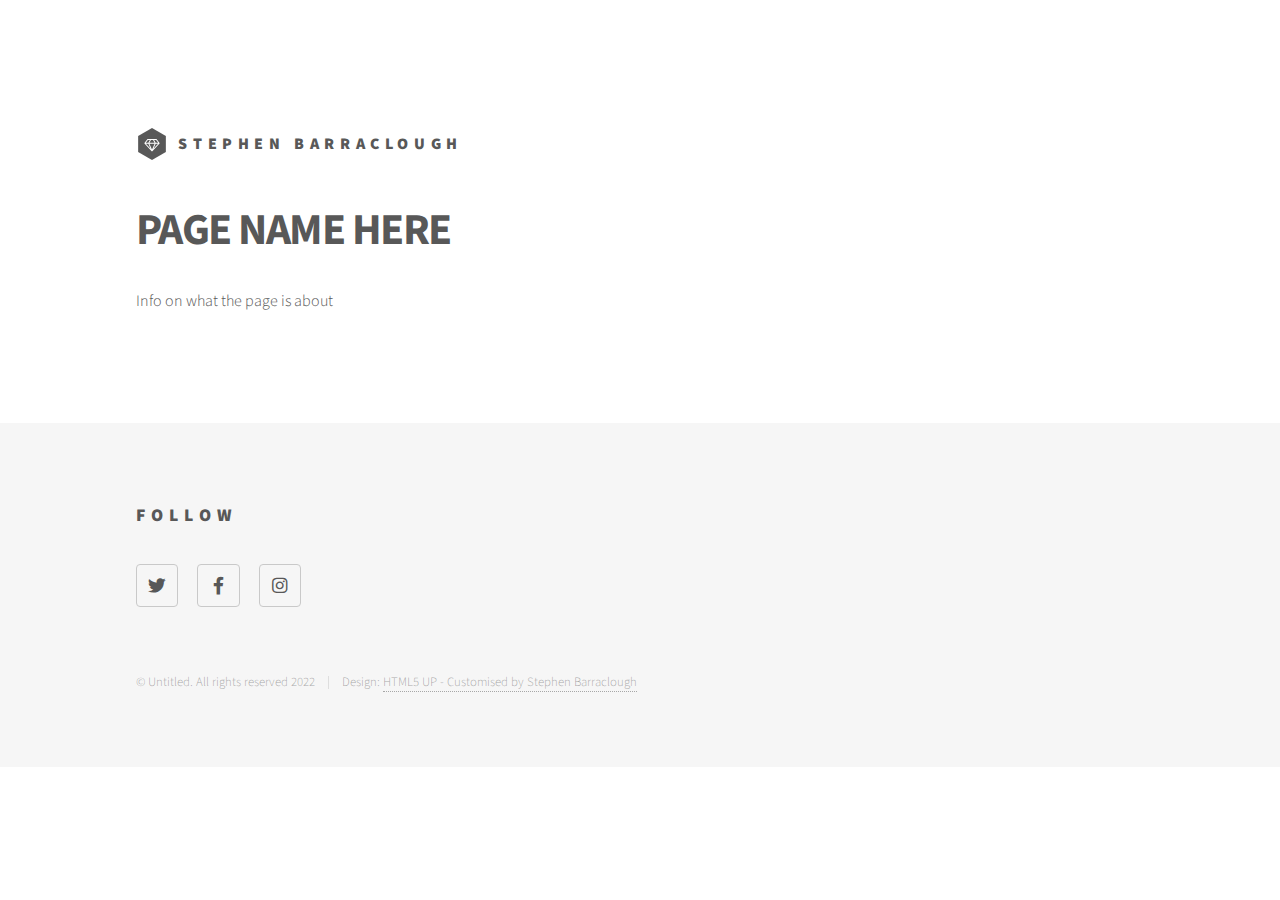
<file: generic.html>
<!DOCTYPE HTML>
<!--
	Phantom by HTML5 UP
	html5up.net | @ajlkn
	Free for personal and commercial use under the CCA 3.0 license (html5up.net/license)
-->
<html lang="en">
<head>
	<title>Barracloud</title>
	<meta charset="utf-8" />
	<meta name="viewport" content="width=device-width, initial-scale=1, user-scalable=no" />
	<link rel="stylesheet" href="assets/css/main.css" />
	<noscript><link rel="stylesheet" href="assets/css/noscript.css" /></noscript>
</head>
<body class="is-preload">
<!-- Wrapper -->
<div id="wrapper">

	<!-- Header -->
	<header id="header">
		<div class="inner">

			<!-- Logo here -->
			<a href="index.html" class="logo">
				<span class="symbol"><img src="images/logo.svg" alt="" /></span><span class="title">STEPHEN BARRACLOUGH</span>
			</a>

		</div>
	</header>


	<!-- Main -->
	<div id="main">
		<div class="inner">
			<header>
				<h1>PAGE NAME HERE<br /></h1>
				<p>Info on what the page is about</p>
			</header>
			<section class="tiles">

			</section>
		</div>
	</div>

	<!-- Footer -->
	<footer id="footer">
		<div class="inner">
			<section>
				<h2>Follow</h2>
				<ul class="icons">
					<li><a href="https://twitter.com/stebar0205" class="icon brands style2 fa-twitter"><span class="label">Twitter</span></a></li>
					<li><a href="https://www.facebook.com/stephen.barraclough.923" class="icon brands style2 fa-facebook-f"><span class="label">Facebook</span></a></li>
					<li><a href="https://www.instagram.com/stephen0205/?hl=en" class="icon brands style2 fa-instagram"><span class="label">Instagram</span></a></li>
				</ul>
			</section>
			<ul class="copyright">
				<li>&copy; Untitled. All rights reserved 2022</li><li>Design: <a href="http://html5up.net">HTML5 UP - Customised by Stephen Barraclough </a></li>
			</ul>
		</div>
	</footer>

</div>

	<!-- Scripts -->
	<script src="assets/js/jquery.min.js"></script>
	<script src="assets/js/browser.min.js"></script>
	<script src="assets/js/breakpoints.min.js"></script>
	<script src="assets/js/util.js"></script>
	<script src="assets/js/main.js"></script>

	</body>
</html>
</file>
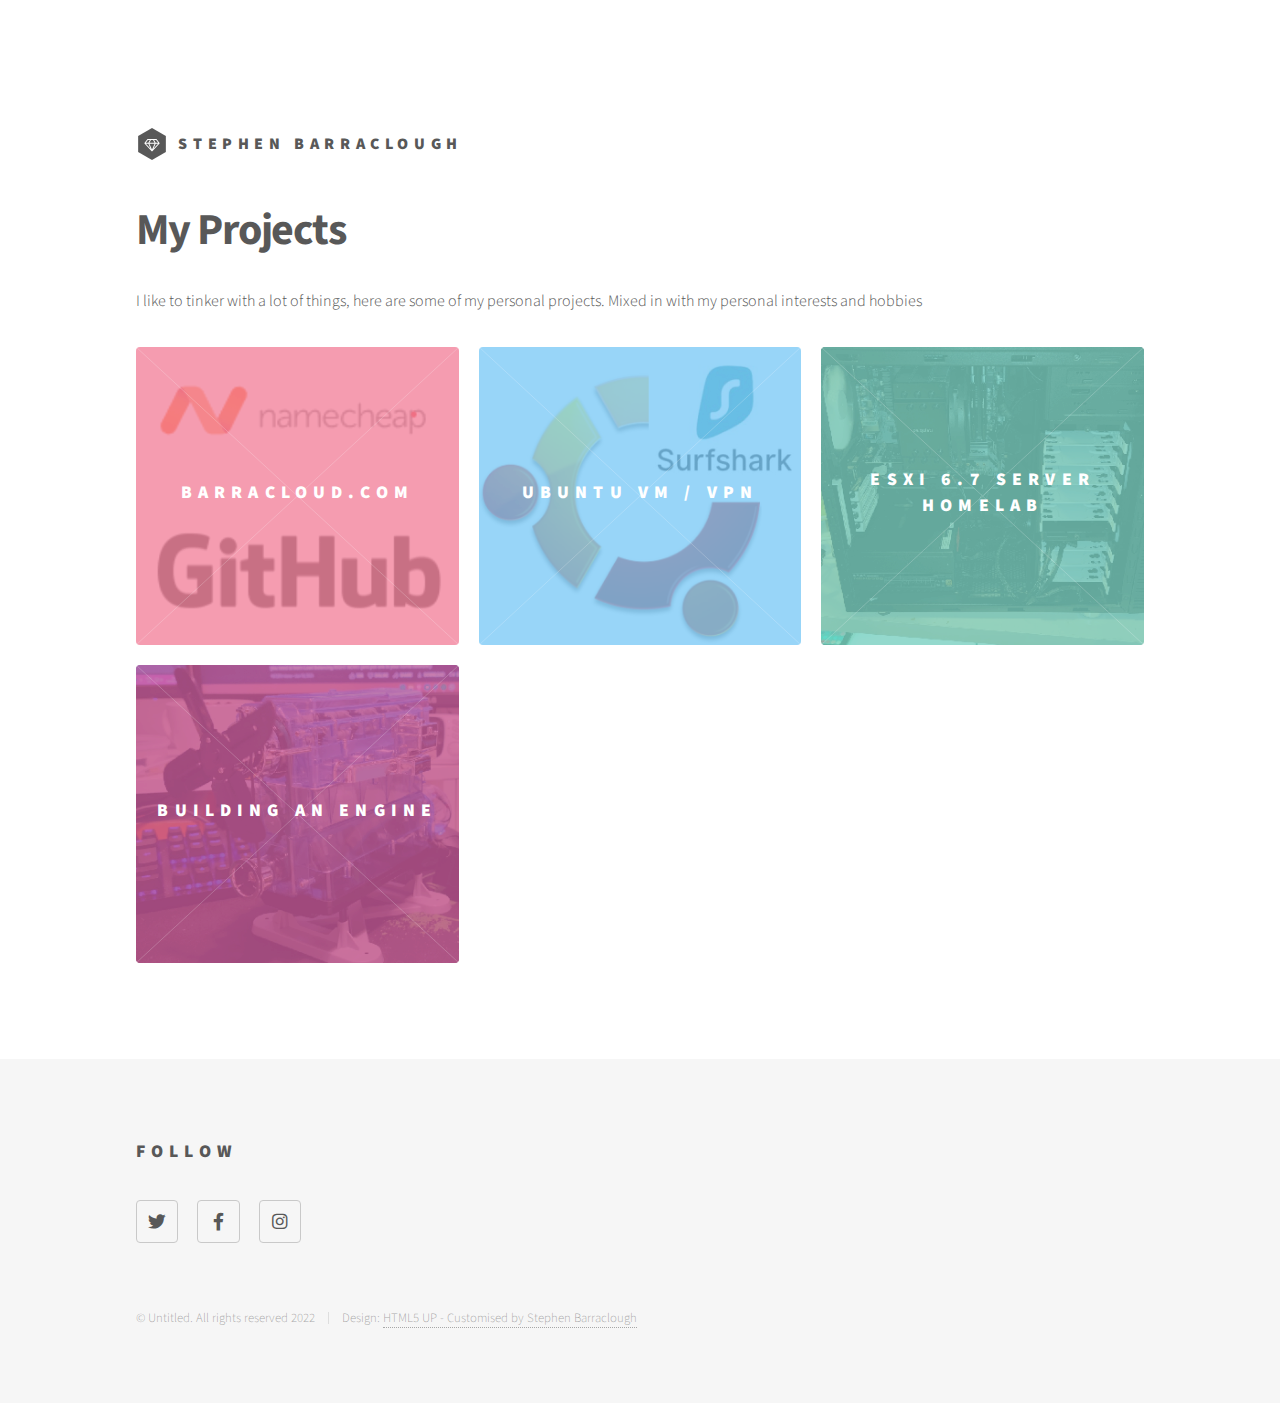
<file: projects.html>
<!DOCTYPE HTML>
<!--
	Phantom by HTML5 UP
	html5up.net | @ajlkn
	Free for personal and commercial use under the CCA 3.0 license (html5up.net/license)
-->
<html lang="en">
<head>
	<title>Barracloud</title>
	<meta charset="utf-8" />
	<meta name="viewport" content="width=device-width, initial-scale=1, user-scalable=no" />
	<link rel="stylesheet" href="assets/css/main.css" />
	<noscript><link rel="stylesheet" href="assets/css/noscript.css" /></noscript>
</head>
<body class="is-preload">
<!-- Wrapper -->
<div id="wrapper">
	<!-- Header -->
	<header id="header">
		<div class="inner">
			<!-- Logo here -->
			<a href="index.html" class="logo">
				<span class="symbol"><img src="images/logo.svg" alt="" /></span><span class="title">STEPHEN BARRACLOUGH</span>
			</a>
		</div>
	</header>

	<!-- Main -->
	<div id="main">
		<div class="inner">
			<header>
				<h1>My Projects<br /></h1>
				<p>I like to tinker with a lot of things, here are some of my personal projects. Mixed in with my personal interests and hobbies</p>
			</header>
			<section class="tiles">
				<article class="style1">
									<span class="image">
										<img src="images/bcloud.jpg" alt="" />
									</span>
					<a href="projects/barracloud.html">
						<h2>Barracloud.com</h2>
						<div class="content">
							<p>How i made this site</p>
						</div>
					</a>
				</article>
				<article class="style2">
                    <span class="image">
                        <img src="images/usurf.jpg" alt="" />
                    </span>
					<a href="projects/ubuntuvpn.html">
						<h2>Ubuntu VM / Vpn</h2>
						<div class="content">
							<p>Setting up an autocorrect vpn on ubuntu using shell</p>
						</div>
					</a>
				</article>
				<article class="style3">
									<span class="image">
										<img src="images/esx.jpg" alt="" />
									</span>
					<a href="projects/esxi.html">
						<h2>Esxi 6.7 Server Homelab</h2>
						<div class="content">
							<p>I built a home lab</p>
						</div>
					</a>
				</article>
				<article class="style4">
									<span class="image">
										<img src="images/eng.jpg" alt="" />
									</span>
					<a href="projects/engine.html">
						<h2>Building an Engine</h2>
						<div class="content">
							<p>Learning about engines </p>
						</div>
					</a>
				</article>
				<!--
                <article class="style5">
                    <span class="image">
                        <img src="images/pic05.jpg" alt="" />
                    </span>
                    <a href="generic.html">
                        <h2>Aliquam</h2>
                        <div class="content">
                            <p>Sed nisl arcu euismod sit amet nisi lorem etiam dolor veroeros et feugiat.</p>
                        </div>
                    </a>
                </article>
                <article class="style6">
                    <span class="image">
                        <img src="images/pic06.jpg" alt="" />
                    </span>
                    <a href="generic.html">
                        <h2>Veroeros</h2>
                        <div class="content">
                            <p>Sed nisl arcu euismod sit amet nisi lorem etiam dolor veroeros et feugiat.</p>
                        </div>
                    </a>
                </article>
                <article class="style2">
                    <span class="image">
                        <img src="images/pic07.jpg" alt="" />
                    </span>
                    <a href="generic.html">
                        <h2>Ipsum</h2>
                        <div class="content">
                            <p>Sed nisl arcu euismod sit amet nisi lorem etiam dolor veroeros et feugiat.</p>
                        </div>
                    </a>
                </article>
                <article class="style3">
                    <span class="image">
                        <img src="images/pic08.jpg" alt="" />
                    </span>
                    <a href="generic.html">
                        <h2>Dolor</h2>
                        <div class="content">
                            <p>Sed nisl arcu euismod sit amet nisi lorem etiam dolor veroeros et feugiat.</p>
                        </div>
                    </a>
                </article>
                <article class="style1">
                    <span class="image">
                        <img src="images/pic09.jpg" alt="" />
                    </span>
                    <a href="generic.html">
                        <h2>Nullam</h2>
                        <div class="content">
                            <p>Sed nisl arcu euismod sit amet nisi lorem etiam dolor veroeros et feugiat.</p>
                        </div>
                    </a>
                </article>
                <article class="style5">
                    <span class="image">
                        <img src="images/pic10.jpg" alt="" />
                    </span>
                    <a href="generic.html">
                        <h2>Ultricies</h2>
                        <div class="content">
                            <p>Sed nisl arcu euismod sit amet nisi lorem etiam dolor veroeros et feugiat.</p>
                        </div>
                    </a>
                </article>
                <article class="style6">
                    <span class="image">
                        <img src="images/pic11.jpg" alt="" />
                    </span>
                    <a href="generic.html">
                        <h2>Dictum</h2>
                        <div class="content">
                            <p>Sed nisl arcu euismod sit amet nisi lorem etiam dolor veroeros et feugiat.</p>
                        </div>
                    </a>
                </article>
                <article class="style4">
                    <span class="image">
                        <img src="images/pic12.jpg" alt="" />
                    </span>
                    <a href="generic.html">
                        <h2>Pretium</h2>
                        <div class="content">
                            <p>Sed nisl arcu euismod sit amet nisi lorem etiam dolor veroeros et feugiat.</p>
                        </div>
                    </a>
                </article>-->
			</section>
		</div>
	</div>

	<!-- Footer -->
	<footer id="footer">
		<div class="inner">
			<section>
				<h2>Follow</h2>
				<ul class="icons">
					<li><a href="https://twitter.com/stebar0205" class="icon brands style2 fa-twitter"><span class="label">Twitter</span></a></li>
					<li><a href="https://www.facebook.com/stephen.barraclough.923" class="icon brands style2 fa-facebook-f"><span class="label">Facebook</span></a></li>
					<li><a href="https://www.instagram.com/stephen0205/?hl=en" class="icon brands style2 fa-instagram"><span class="label">Instagram</span></a></li>
				</ul>
			</section>
			<ul class="copyright">
				<li>&copy; Untitled. All rights reserved 2022</li><li>Design: <a href="http://html5up.net">HTML5 UP - Customised by Stephen Barraclough </a></li>
			</ul>
		</div>
	</footer>

</div>

	<!-- Scripts -->
	<script src="assets/js/jquery.min.js"></script>
	<script src="assets/js/browser.min.js"></script>
	<script src="assets/js/breakpoints.min.js"></script>
	<script src="assets/js/util.js"></script>
	<script src="assets/js/main.js"></script>

	</body>
</html>
</file>
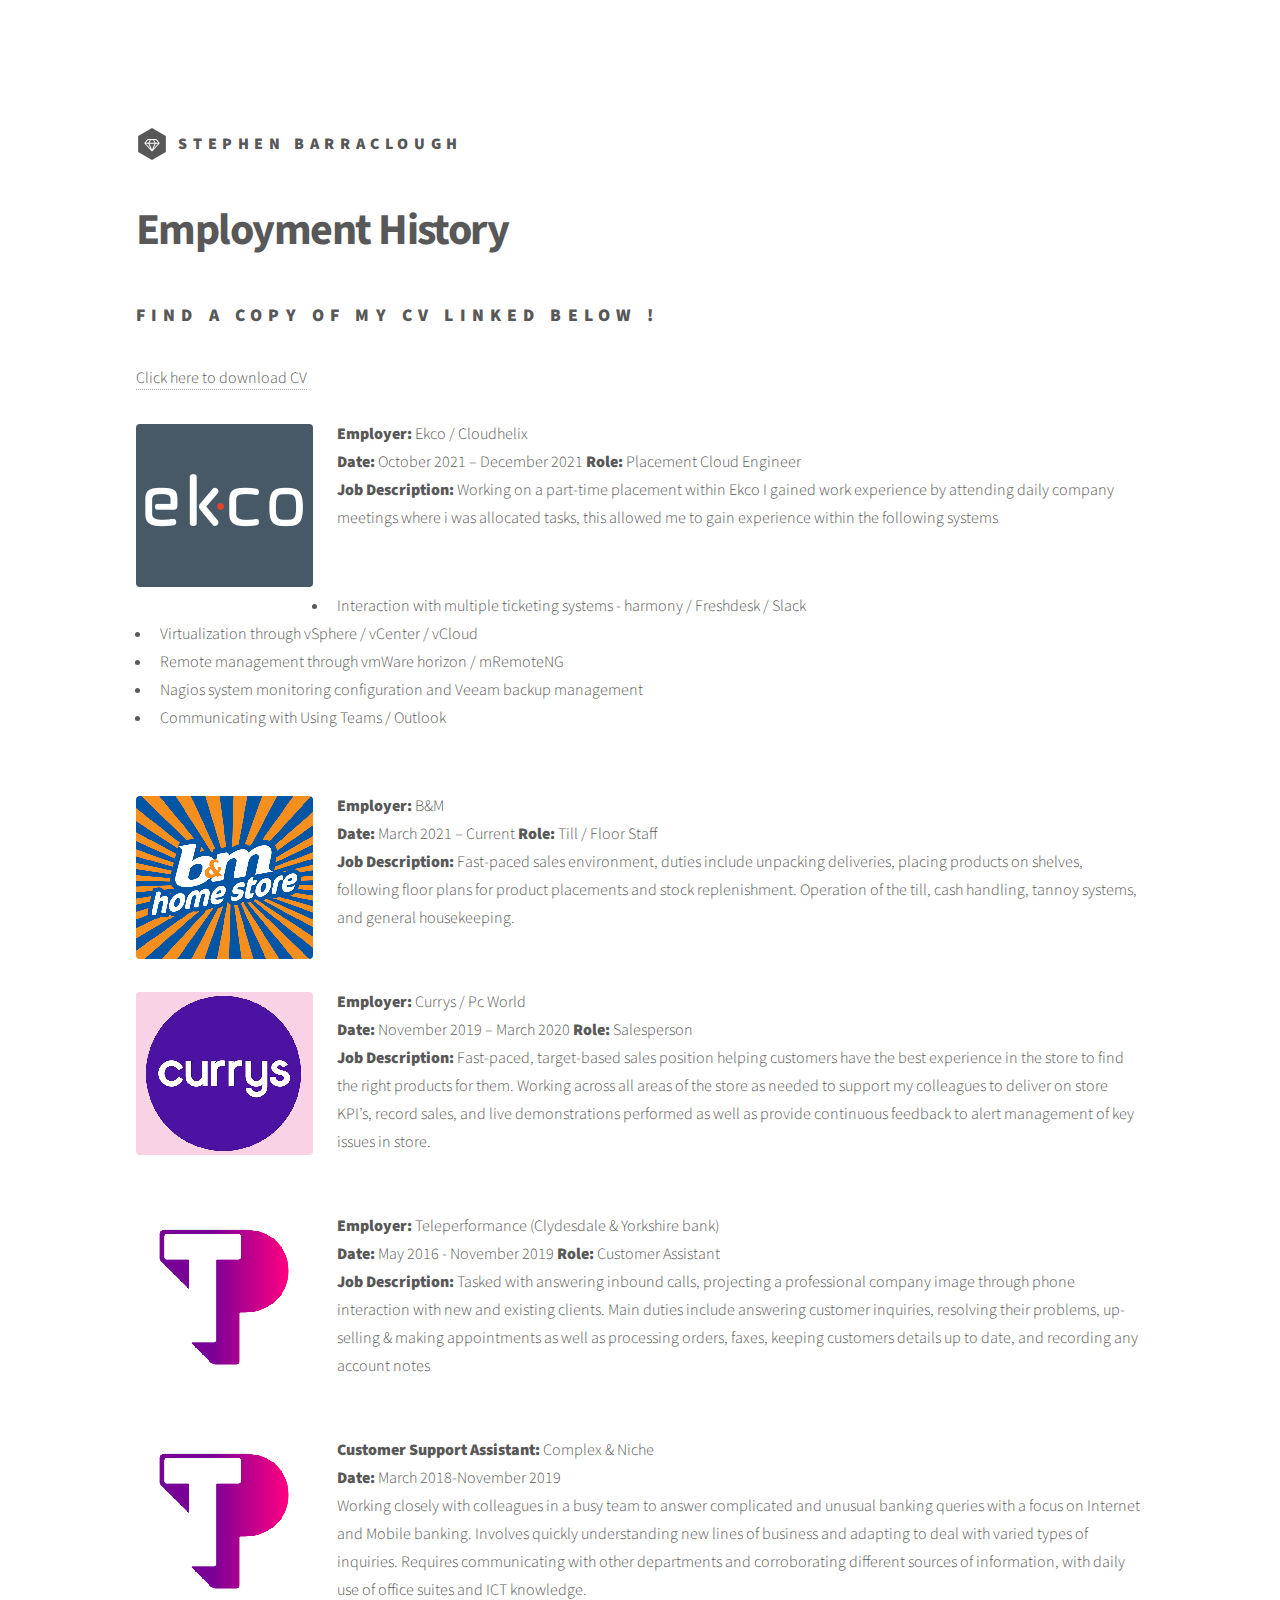
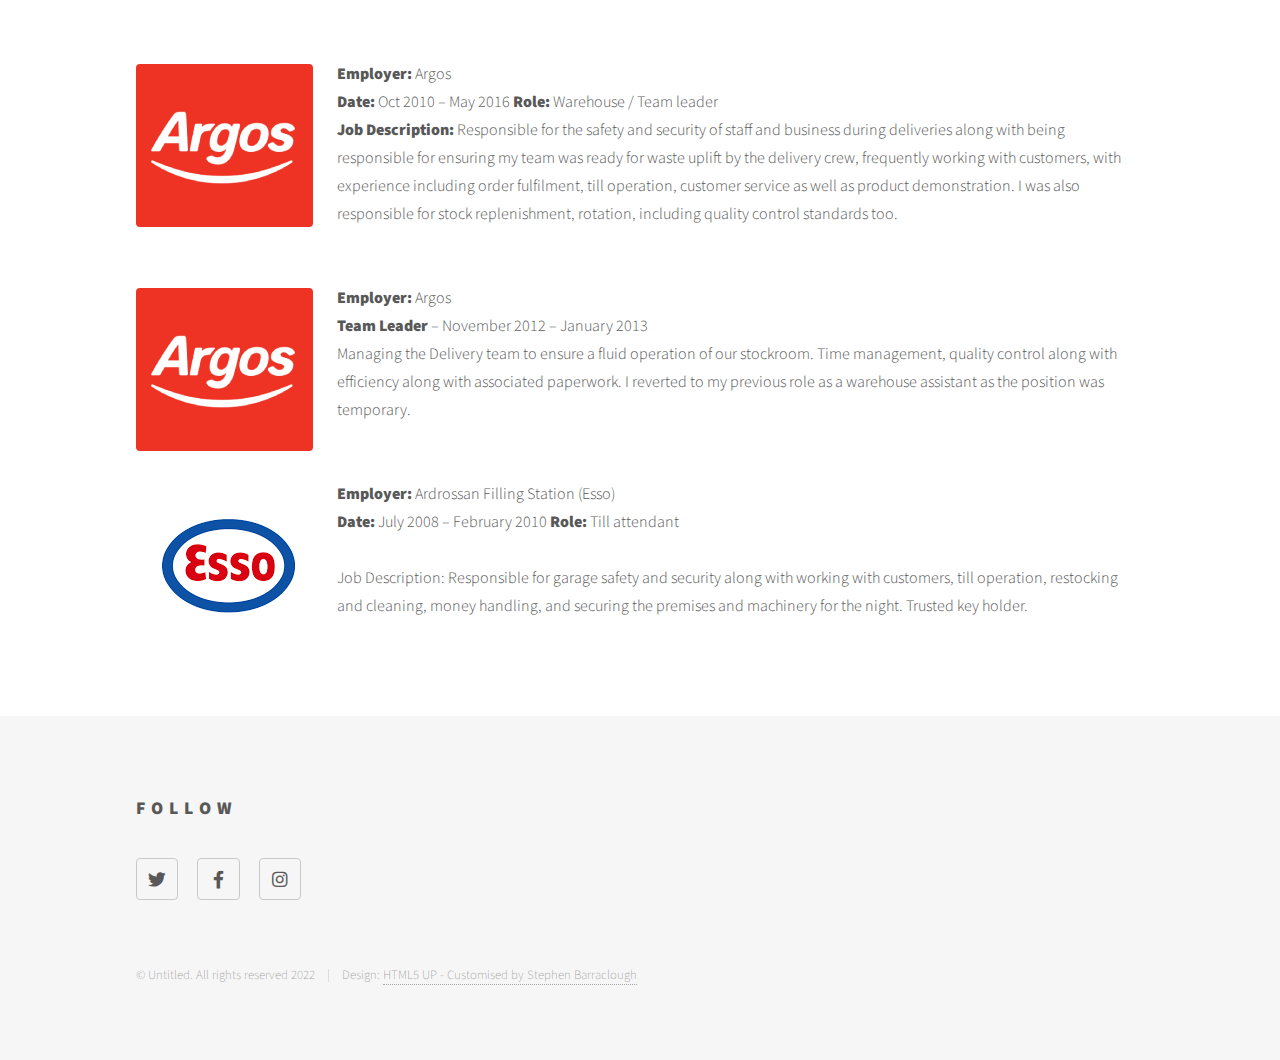
<file: work.html>
<!DOCTYPE HTML>
<!--
	Phantom by HTML5 UP
	html5up.net | @ajlkn
	Free for personal and commercial use under the CCA 3.0 license (html5up.net/license)
-->
<html lang="en">
	<head>
		<title>Barracloud</title>
		<meta charset="utf-8" />
		<meta name="viewport" content="width=device-width, initial-scale=1, user-scalable=no" />
		<link rel="stylesheet" href="assets/css/main.css" />
		<noscript><link rel="stylesheet" href="assets/css/noscript.css" /></noscript>
	</head>
	<body class="is-preload">
		<!-- Wrapper -->
			<div id="wrapper">

				<!-- Header -->
					<header id="header">
						<div class="inner">

							<!-- Logo here -->
								<a href="index.html" class="logo">
									<span class="symbol"><img src="images/logo.svg" alt="" /></span><span class="title">STEPHEN BARRACLOUGH</span>
								</a>
						</div>
					</header>
							<!-- Main -->
							<div id="main">
								<div class="inner">
									<h1>Employment History</h1>
									<h2> Find a copy of My CV linked below !</h2>
									<a href ="/assets/Stephen Barraclough cv.pdf" download>Click here to download CV</a>
								<p>
									<br>

									<span class="image left"><img src="images/ekco.jpg" alt=""></span>
									<b>Employer:</b> Ekco / Cloudhelix<br>
									<b>Date:</b>  October 2021 – December 2021       <b>Role:</b> Placement Cloud Engineer <br>
									<b>Job Description:</b> Working on a part-time placement within Ekco I gained work experience by attending daily company meetings where i was allocated tasks, this allowed me to gain experience within the following systems<br><br>
									<ul>
										<li>Interaction with multiple ticketing systems - harmony / Freshdesk / Slack</li>
										<li>Virtualization through vSphere / vCenter / vCloud</li>
										<li>Remote management through vmWare horizon / mRemoteNG</li>
										<li>Nagios system monitoring configuration and Veeam backup management </li>
										<li>Communicating with Using Teams / Outlook</li>
									</ul>

									<br><span class="image left"><img src="images/b&m.jpg" alt=""></span>
									<b>Employer:</b> B&M<br>
									<b>Date:</b>  March 2021 – Current        <b>Role:</b> Till / Floor Staff<br>
									<b>Job Description:</b> Fast-paced sales environment, duties include unpacking deliveries, placing products on shelves, following floor plans for product placements and stock replenishment. Operation of the till, cash handling, tannoy systems, and general housekeeping.
									<br><br><br>

									<span class="image left"><img src="images/currys.jpg" alt=""></span><b>Employer:</b> Currys / Pc World<br>
									<b>Date:</b>  November 2019 – March 2020        <b>Role:</b> Salesperson<br>
									<b>Job Description:</b> Fast-paced, target-based sales position helping customers have the best experience in the store to find the right products for them.
									Working across all areas of the store as needed to support my colleagues to deliver on store KPI’s, record sales, and live demonstrations
									performed as well as provide continuous feedback to alert management of key issues in store.
									<br><br><br>

									<span class="image left"><img src="images/tp.jpg" alt=""></span><b>Employer:</b> Teleperformance (Clydesdale & Yorkshire bank)<br>
									<b>Date:</b>  May 2016 - November 2019           <b>Role:</b> Customer Assistant<br>
									<b>Job Description:</b> Tasked with answering inbound calls, projecting a professional company image through phone interaction with new and existing clients. Main duties include answering customer inquiries, resolving their problems, up-selling & making appointments as well as processing orders, faxes, keeping customers details up to date, and recording any account notes
									<br><br><br>

									<span class="image left"><img src="images/tp.jpg" alt=""></span><b>Customer Support Assistant:</b> Complex & Niche <br>
									<b>Date:</b> March 2018-November 2019<br>
									Working closely with colleagues in a busy team to answer complicated and unusual banking queries with a focus on Internet and Mobile banking. Involves quickly
									understanding new lines of business and adapting to deal with varied types of inquiries. Requires communicating with other departments and corroborating
									different sources of information, with daily use of office suites and ICT knowledge.
									<br><br><br>

									<span class="image left"><img src="images/argos.jpg" alt=""></span><b>Employer:</b> Argos<br>
									<b>Date:</b>  Oct 2010 – May 2016         <b>Role:</b> Warehouse / Team leader<br>
									<b>Job Description:</b> Responsible for the safety and security of staff and business during deliveries along with being responsible for ensuring my team was ready for waste uplift by the delivery crew, frequently working with customers, with experience including order fulfilment, till operation, customer service as well as product demonstration. I was also responsible for stock replenishment, rotation, including quality control standards too.
									<br><br><br>

									<span class="image left"><img src="images/argos.jpg" alt=""></span><b>Employer:</b> Argos<br>
									<b>Team Leader</b> – November 2012 – January 2013<br>
									Managing the Delivery team to ensure a fluid operation of our stockroom. Time management, quality control along with efficiency along with associated paperwork. I reverted to my previous role as a warehouse assistant as the position was temporary.
									<br><br><br>

									<span class="image left"><img src="images/esso.jpg" alt=""></span><b>Employer:</b> Ardrossan Filling Station (Esso) <br>
									<b>Date:</b>  July 2008 – February 2010            <b>Role:</b> Till attendant<br><br>
									Job Description: Responsible for garage safety and security along with working with customers, till operation, restocking and cleaning, money handling, and securing the premises and machinery for the night. Trusted key holder.

								</div>
							</div>

				<!-- Footer -->
					<footer id="footer">
						<div class="inner">
							<section>
								<h2>Follow</h2>
								<ul class="icons">
									<li><a href="https://twitter.com/stebar0205" class="icon brands style2 fa-twitter"><span class="label">Twitter</span></a></li>
									<li><a href="https://www.facebook.com/stephen.barraclough.923" class="icon brands style2 fa-facebook-f"><span class="label">Facebook</span></a></li>
									<li><a href="https://www.instagram.com/stephen0205/?hl=en" class="icon brands style2 fa-instagram"><span class="label">Instagram</span></a></li>
								</ul>
							</section>
							<ul class="copyright">
								<li>&copy; Untitled. All rights reserved 2022</li><li>Design: <a href="http://html5up.net">HTML5 UP - Customised by Stephen Barraclough </a></li>
							</ul>
						</div>
					</footer>


		<!-- Scripts -->
			<script src="assets/js/jquery.min.js"></script>
			<script src="assets/js/browser.min.js"></script>
			<script src="assets/js/breakpoints.min.js"></script>
			<script src="assets/js/util.js"></script>
			<script src="assets/js/main.js"></script>
			</div>
	</body>
</html>
</file>
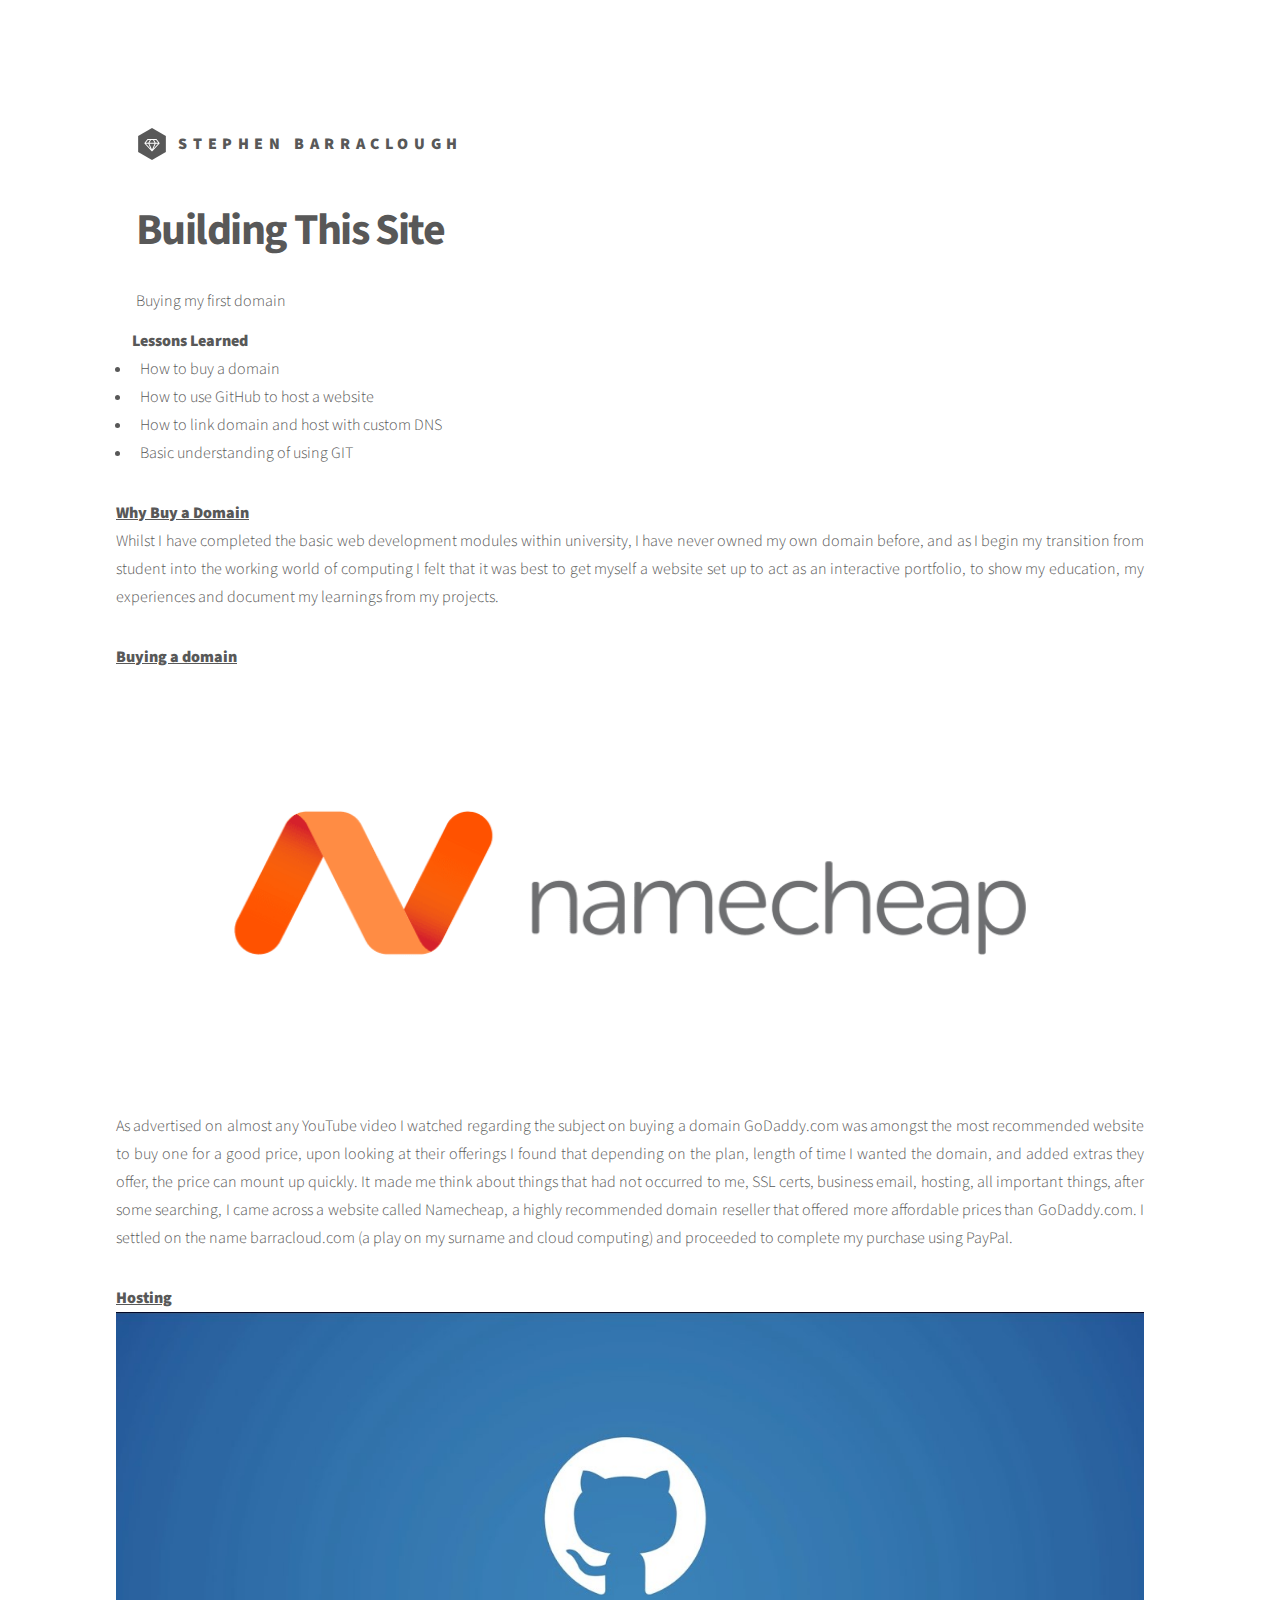
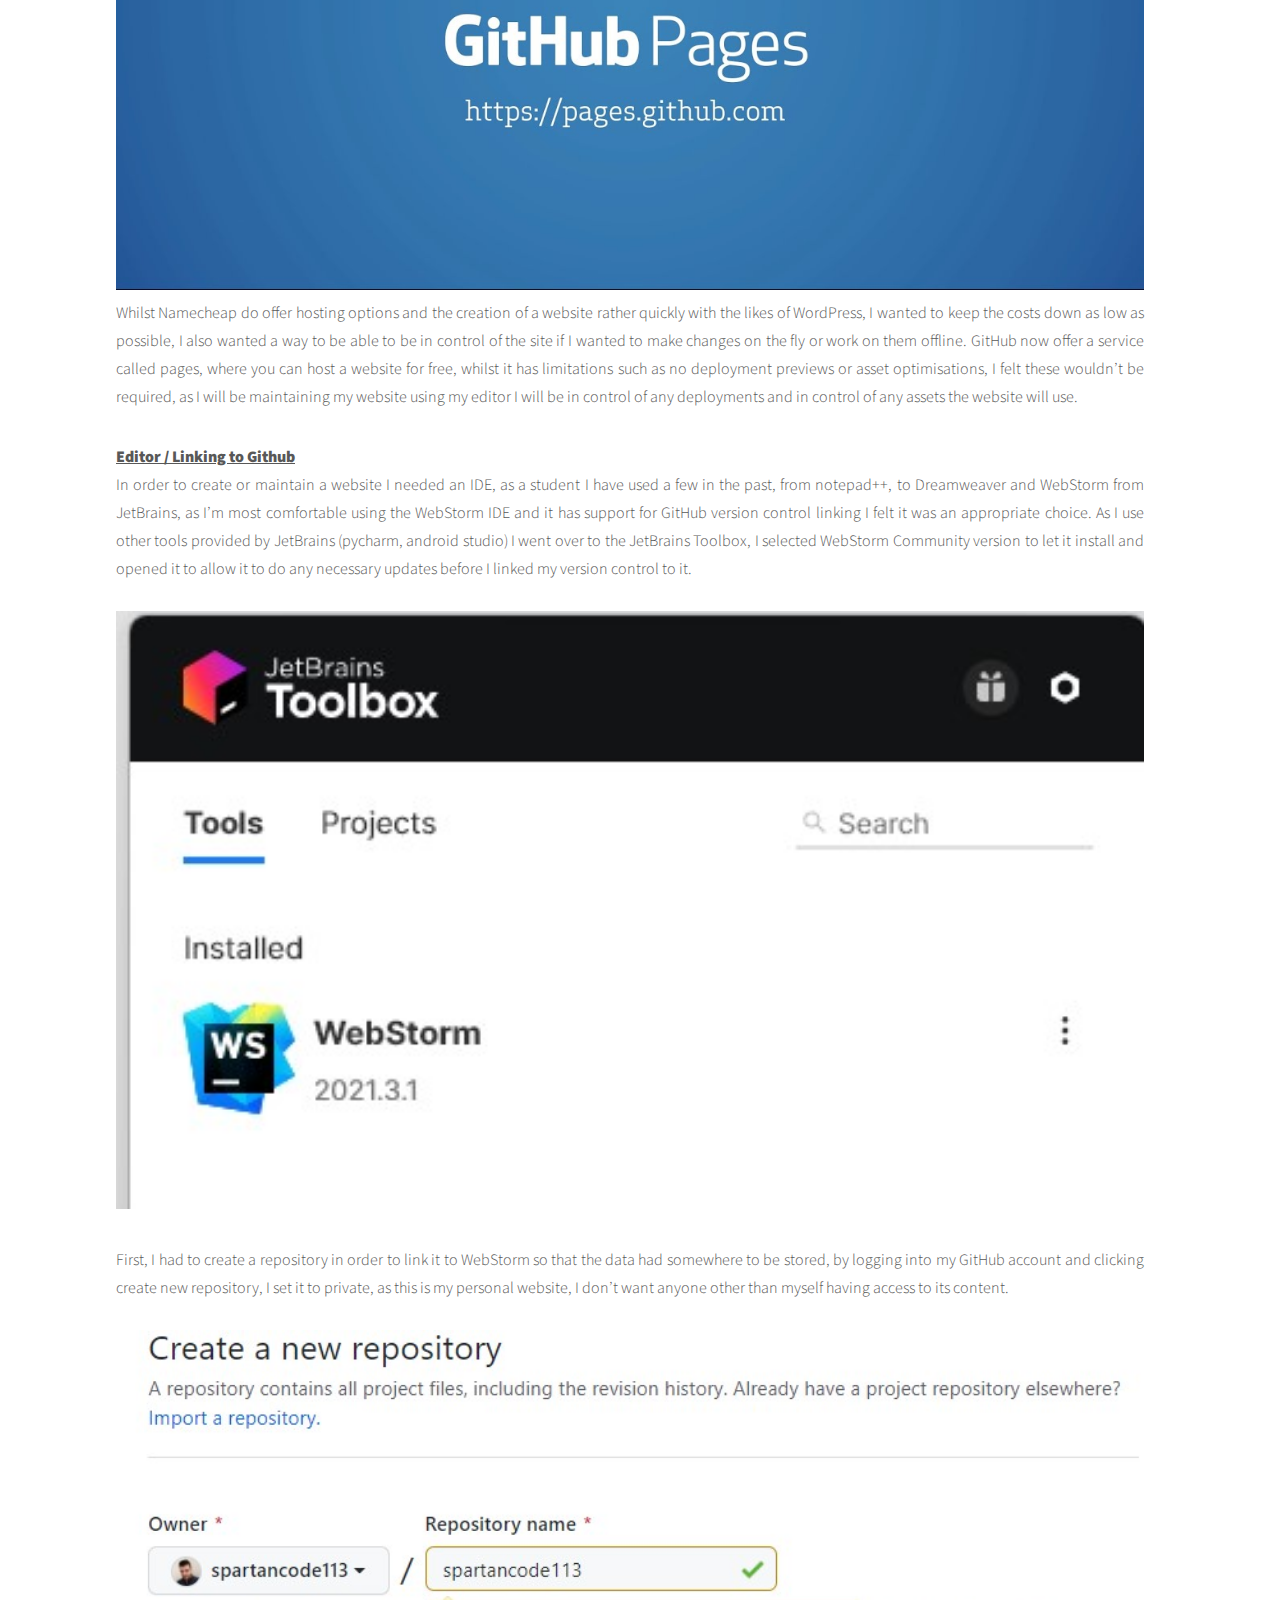
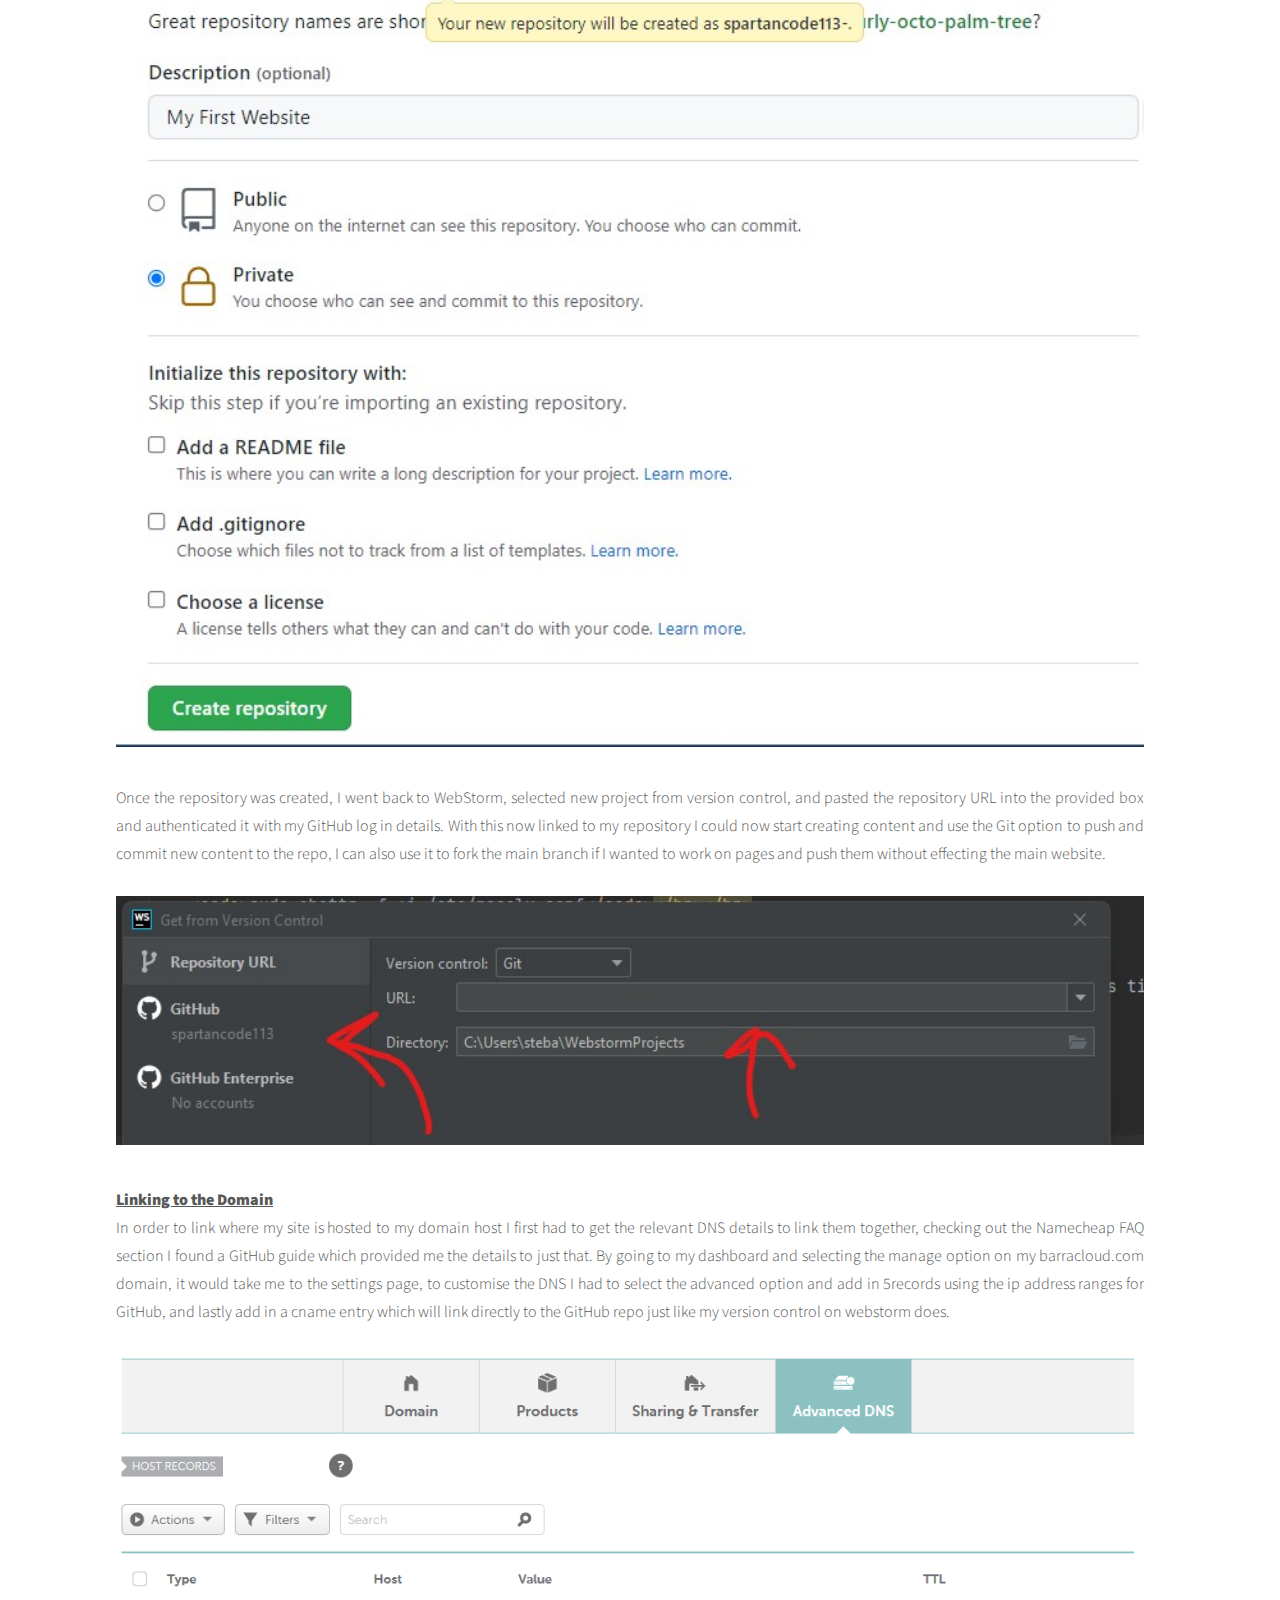
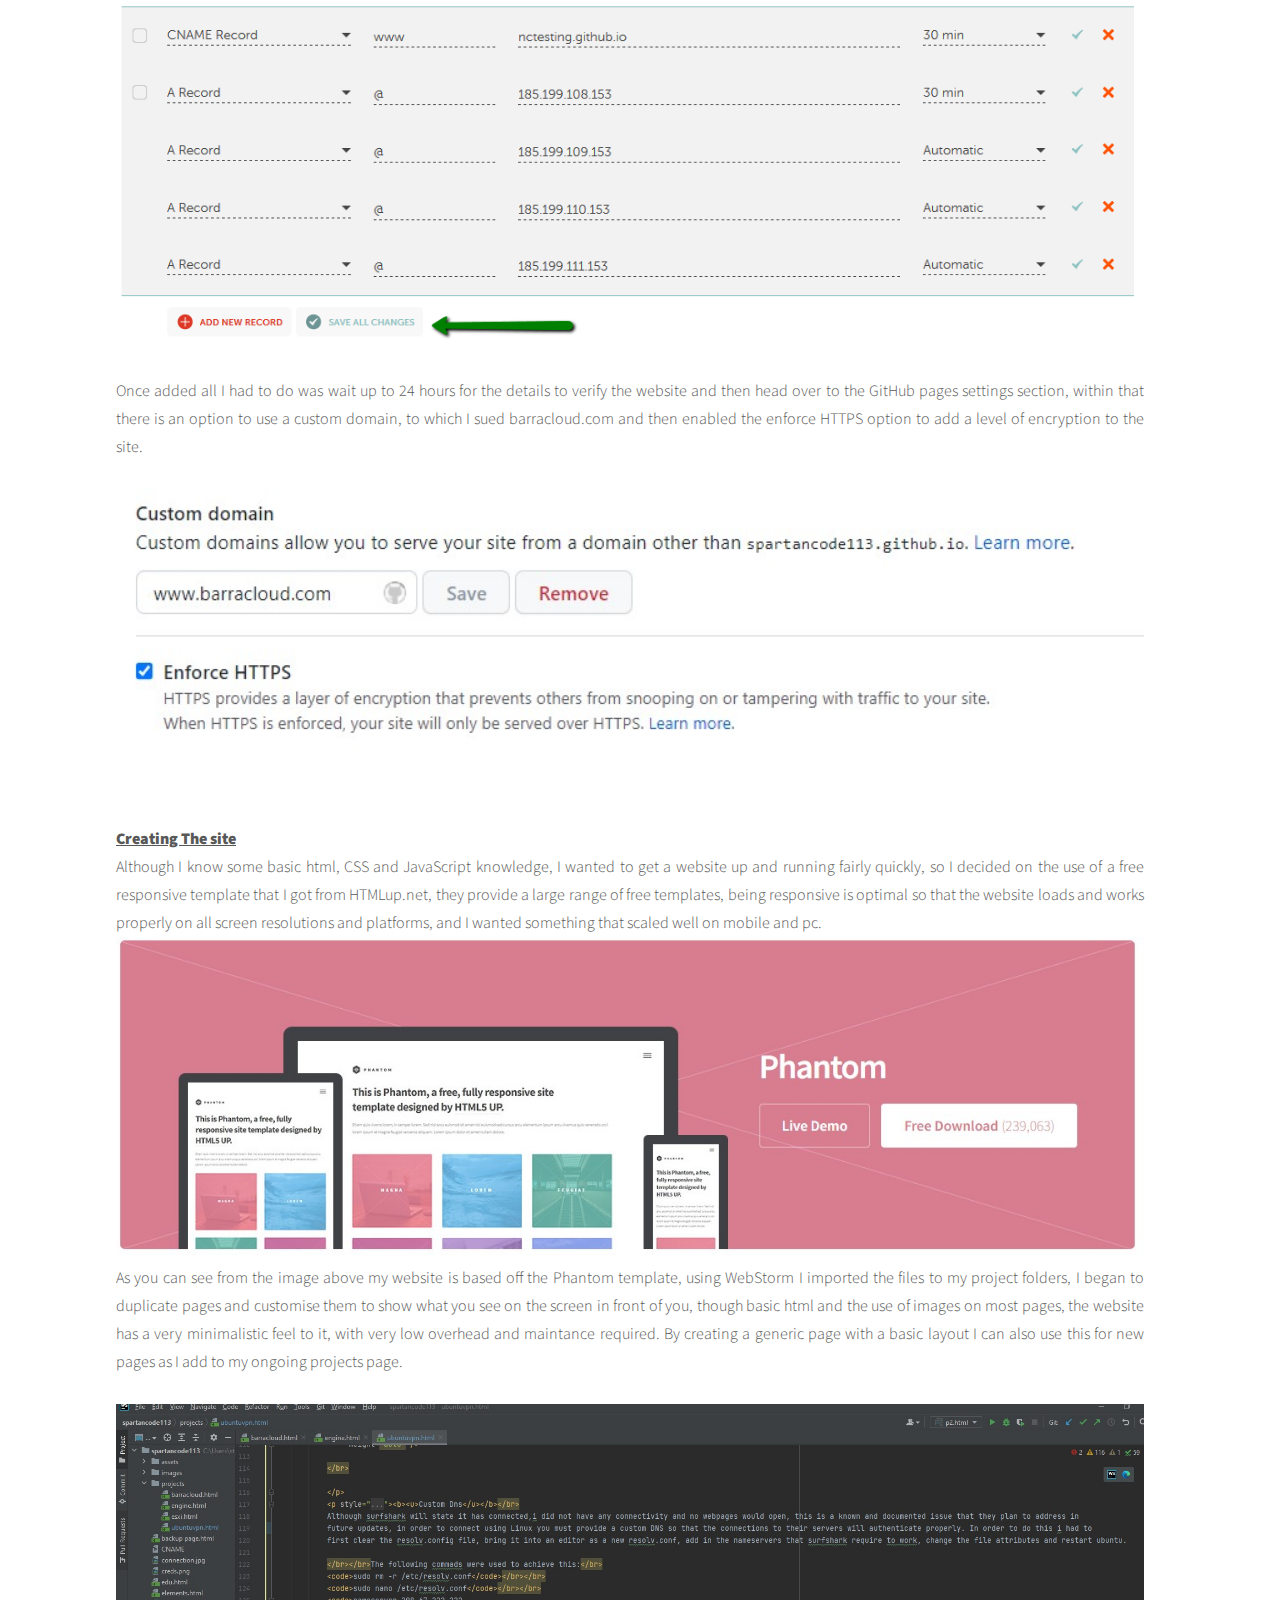
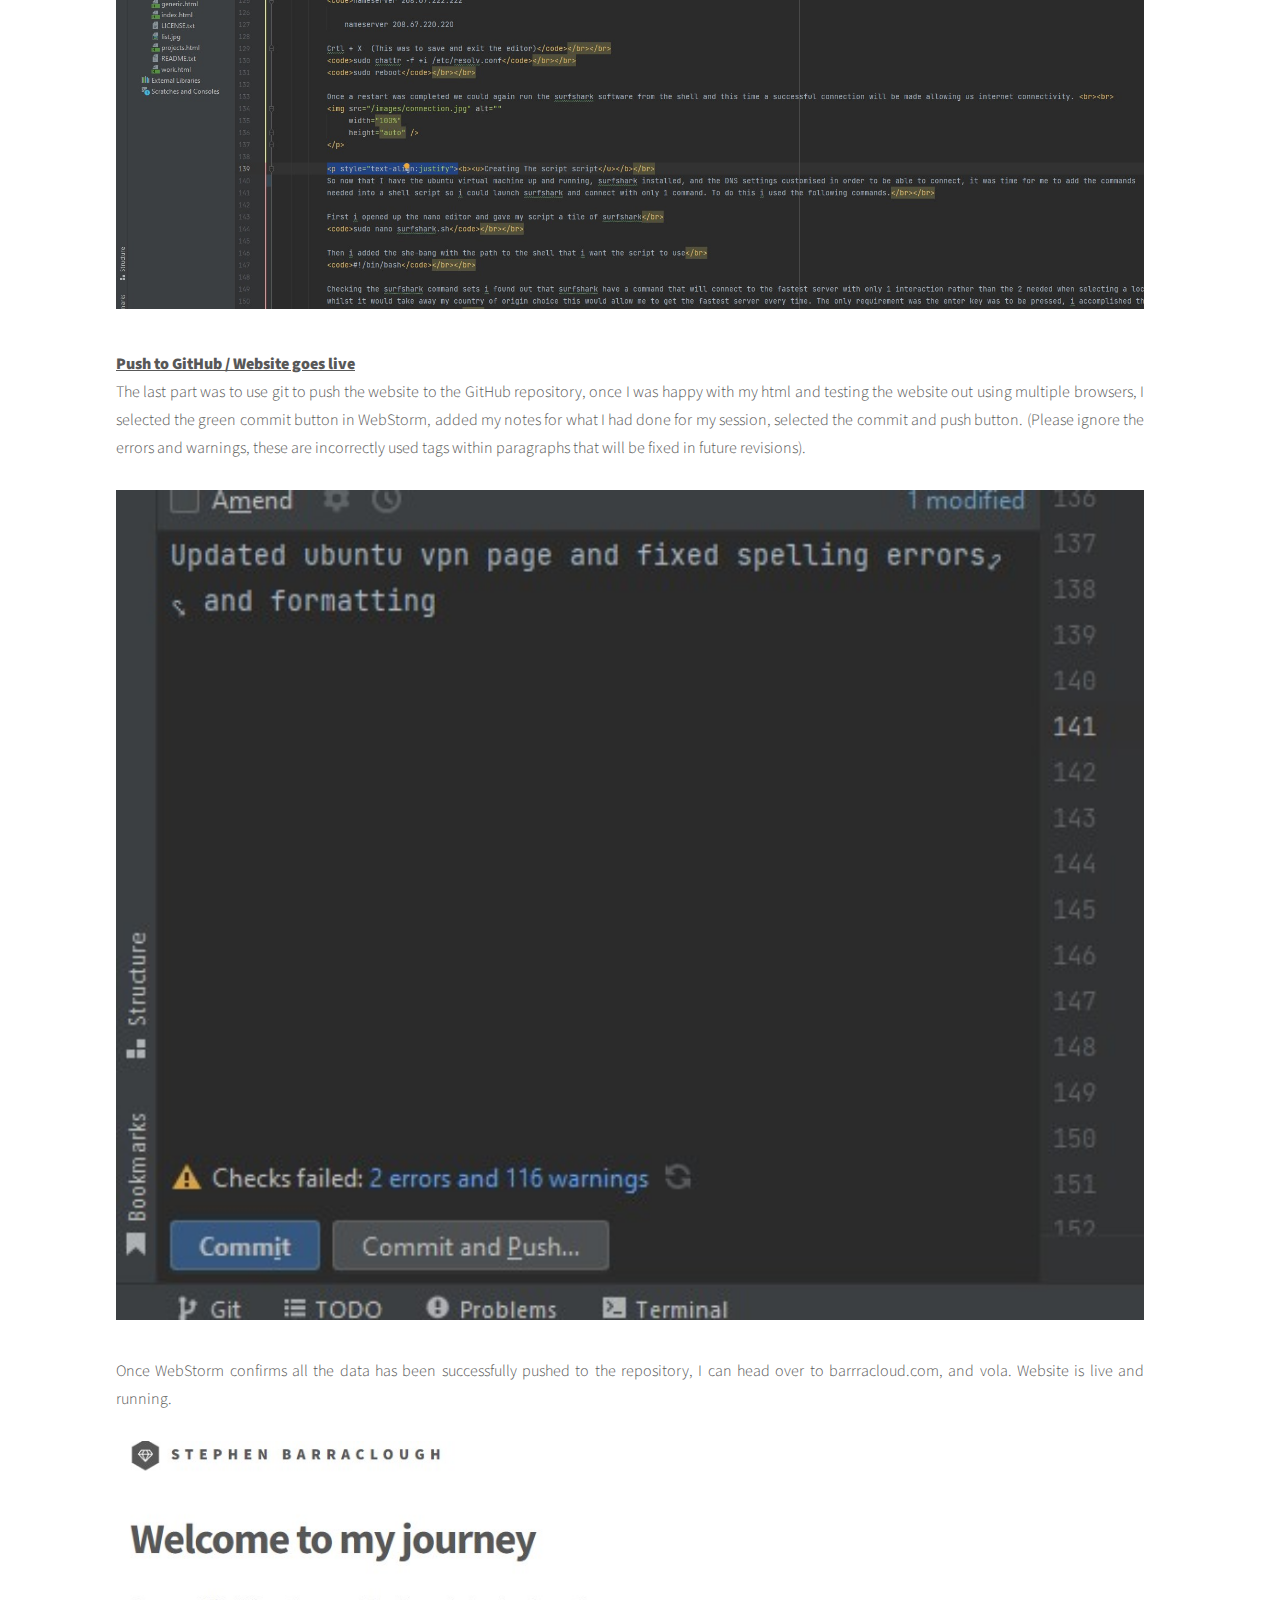
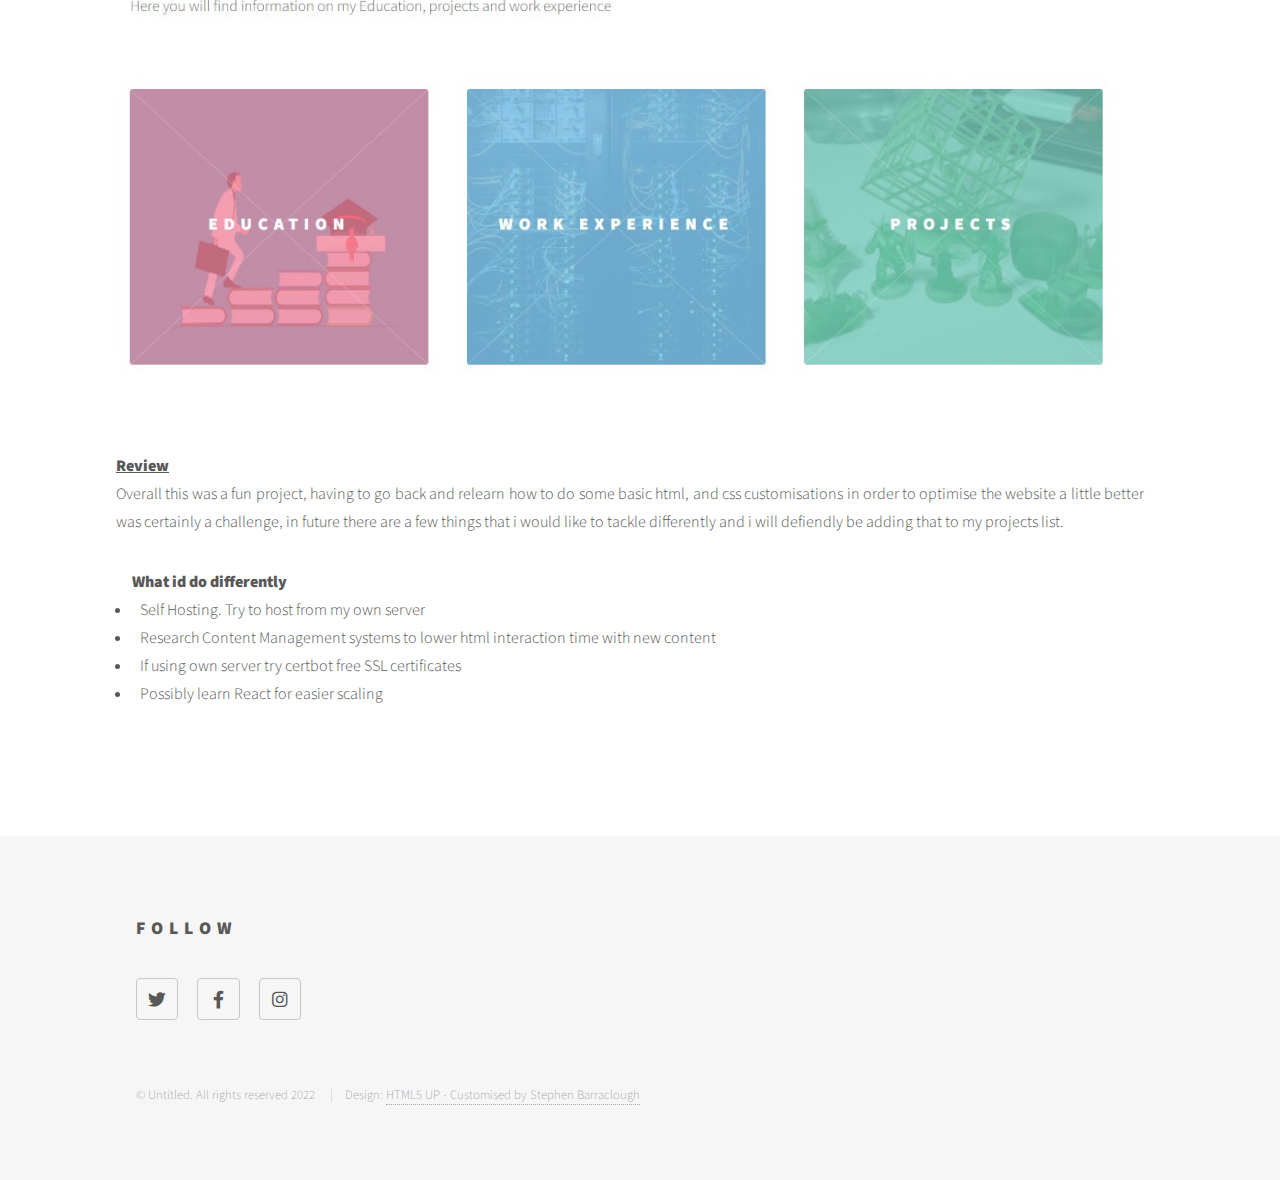
<file: projects/barracloud.html>
<!DOCTYPE HTML>
<!--
	Phantom by HTML5 UP
	html5up.net | @ajlkn
	Free for personal and commercial use under the CCA 3.0 license (html5up.net/license)
-->
<html lang="en">
<head>
    <title>Barracloud</title>
    <meta charset="utf-8"/>
    <meta name="viewport" content="width=device-width, initial-scale=1, user-scalable=no"/>
    <link rel="stylesheet" href="../assets/css/main.css"/>
    <noscript>
        <link rel="stylesheet" href="../assets/css/noscript.css"/>
    </noscript>
</head>
<body class="is-preload">
<!-- Wrapper -->
<div id="wrapper">

    <!-- Header -->
    <header id="header">
        <div class="inner">

            <!-- Logo here -->
            <a href="../index.html" class="logo">
                <span class="symbol"><img src="../images/logo.svg" alt=""/></span><span class="title">STEPHEN BARRACLOUGH</span>
            </a>

        </div>
    </header>


    <!-- Main -->
    <div id="main">
        <div class="inner">
            <header>
                <h1>Building This Site<br/></h1>
                <p>Buying my first domain</p>
            </header>
            <section class="tiles">
                <p>
                <ul>
                    <b>Lessons Learned</b>
                    <li>How to buy a domain</li>
                    <li>How to use GitHub to host a website</li>
                    <li>How to link domain and host with custom DNS</li>
                    <li>Basic understanding of using GIT</li>
                </ul>
                </p>


                <p style="text-align:justify"><b><u>Why Buy a Domain</u></b></br>
                    Whilst I have completed the basic web development modules within university, I have never owned my
                    own
                    domain before, and as I begin my transition from student into the working world of computing I felt
                    that
                    it was best to get myself a website set up to act as an interactive portfolio, to show my education,
                    my
                    experiences and document my learnings from my projects.
                </p>

                <p style="text-align:justify"><b><u>Buying a domain</u></b></br>
					<img src="/images/namecheap.png" alt=""
						 width="100%"
						 height="auto" />
                    As advertised on almost any YouTube video I watched regarding the subject on buying a domain
                    GoDaddy.com
                    was amongst the most recommended website to buy one for a good price, upon looking at their
                    offerings I
                    found that depending on the plan, length of time I wanted the domain, and added extras they offer,
                    the
                    price can mount up quickly. It made me think about things that had not occurred to me, SSL certs,
                    business email, hosting, all important things, after some searching, I came across a website called
                    Namecheap, a highly recommended domain reseller that offered more affordable prices than
                    GoDaddy.com. I
                    settled on the name barracloud.com (a play on my surname and cloud computing) and proceeded to
                    complete
                    my purchase using PayPal.
                </p>

                <p style="text-align:justify"><b><u>Hosting</b></u></b></br>
                    <img src="/images/githubpages.jpg" alt=""
                         width="100%"
                         height="auto" />
                    Whilst Namecheap do offer hosting options and the creation of a website rather quickly with the
                    likes of
                    WordPress, I wanted to keep the costs down as low as possible, I also wanted a way to be able to be
                    in
                    control of the site if I wanted to make changes on the fly or work on them offline. GitHub now offer
                    a
                    service called pages, where you can host a website for free, whilst it has limitations such as no
                    deployment previews or asset optimisations, I felt these wouldn’t be required, as I will be
                    maintaining
                    my website using my editor I will be in control of any deployments and in control of any assets the
                    website will use.
                </p>


                <p style="text-align:justify"><b><u>Editor / Linking to Github</u></b></br>
                    In order to create or maintain a website I needed an IDE, as a student I have used a few in the
                    past, from notepad++, to Dreamweaver and WebStorm from JetBrains, as I’m most comfortable using the
                    WebStorm IDE and it has support for GitHub version control linking I felt it was an appropriate
                    choice. As I use other tools provided by JetBrains (pycharm, android studio) I went over to the
                    JetBrains Toolbox, I selected WebStorm Community version to let it install and opened it to allow it
                    to do any necessary updates before I linked my version control to it.</br></br>

                    <img src="/images/isntall%20web.jpg" alt=""
                         width="100%"
                         height="auto" />
                    </br></br>

                    First, I had to create a repository in order to link it to WebStorm so that the data had
                    somewhere to be stored, by logging into my GitHub account and clicking create new
                    repository, I set it to private, as this is my personal website, I don’t want anyone other
                    than myself having access to its content.</br></br>
                    <img src="/images/create%20repo.jpg" alt=""
                         width="100%"
                         height="auto" /></br></br>
                    Once the repository was created, I went back to WebStorm, selected new project from
                    version control, and pasted the repository URL into the provided box and authenticated it
                    with my GitHub log in details. With this now linked to my repository I could now start
                    creating content and use the Git option to push and commit new content to the repo, I can
                    also use it to fork the main branch if I wanted to work on pages and push them without
                    effecting the main website.</br></br>
                    <img src="/images/link%20with%20vc.jpg" alt=""
                         width="100%"
                         height="auto"/></br>
                </p>

				<p style="text-align:justify"><b><u>Linking to the Domain</u></b></br>
                In order to link where my site is hosted to my domain host I first had to get the relevant DNS
                details to link them together, checking out the Namecheap FAQ section I found a GitHub guide which
                provided me the details to just that. By going to my dashboard and selecting the manage option on my
                barracloud.com domain, it would take me to the settings page, to customise the DNS I had to select
                the advanced option and add in 5records using the ip address ranges for GitHub, and lastly add in a
                cname entry which will link directly to the GitHub repo just like my version control on webstorm
                does.</br></br>

                    <img src="/images/dnsdeets.png" alt=""
                         width="100%"
                         height="auto"/></br></br>


                           Once added all I had to do was wait up to 24 hours for the details to verify the website
                           and then head over to the GitHub pages settings section, within that there is an option
                           to use a custom domain, to which I sued barracloud.com and then enabled the enforce HTTPS
                           option to add a level of encryption to the site.
                    </br></br>
                    <img src="/images/customdomain.jpg" alt=""
                         width="100%"
                         height="auto"/>

				</p>
				<p style="text-align:justify"><b><u>Creating The site</u></b></br>
                Although I know some basic html, CSS and JavaScript knowledge, I wanted to get a website up and
                running fairly quickly, so I decided on the use of a free responsive template that I got from
                HTMLup.net, they provide a large range of free templates, being responsive is optimal so that the
                website loads and works properly on all screen resolutions and platforms, and I wanted something
                that scaled well on mobile and pc.</br>
                    <img src="/images/phantom.jpg" alt=""
                         width="100%"
                         height="auto"/></br>

                        As you can see from the image above my website is based off the Phantom template, using
                        WebStorm I imported the files to my project folders, I began to duplicate pages and
                        customise them to show what you see on the screen in front of you, though basic html and the
                        use of images on most pages, the website has a very minimalistic feel to it, with very low
                        overhead and maintance required. By creating a generic page with a basic layout I can also
                        use this for new pages as I add to my ongoing projects page.

                    </br></br>
                    <img src="/images/webstormcode.jpg" alt=""
                         width="100%"
                         height="auto"/></br>

				</p>
				<p style="text-align:justify"><b><u>Push to GitHub / Website goes live</u></b></br>
                The last part was to use git to push the website to the GitHub repository, once I was happy with my
                html and testing the website out using multiple browsers, I selected the green commit button in
                WebStorm, added my notes for what I had done for my session, selected the commit and push button.
                (Please ignore the errors and warnings, these are incorrectly used tags within paragraphs that will
                be fixed in future revisions).
                    </br></br>
                    <img src="/images/commit.jpg" alt=""
                         width="100%"
                         height="auto"/></br></br>


                    Once WebStorm confirms all the data has been successfully pushed to
                the repository, I can head over to barrracloud.com, and vola. Website is live and running.
                    </br></br>
                    <img src="/images/barracloud-com.jpg" alt=""
                         width="100%"
                         height="auto"/></br></br>

                <p style="text-align:justify"><b><u>Review</u></b></br>
                Overall this was a fun project, having to go back and relearn how to do some basic html, and css customisations in order to optimise the website a little
                better was certainly a challenge, in future there are a few things that i would like to tackle differently and i will defiendly be adding that to my projects list.

                <ul>
                <b>What id do differently</b>
                    <li>Self Hosting. Try to host from my own server</li>
                    <li>Research Content Management systems to lower html interaction time with new content</li>
                    <li>If using own server try certbot free SSL certificates</li>
                    <li>Possibly learn React for easier scaling</li>
                </ul>

                </p>


				</p>
            </section>
        </div>
    </div>

    <!-- Footer -->
    <footer id="footer">
        <div class="inner">
            <section>
                <h2>Follow</h2>
                <ul class="icons">
                    <li><a href="https://twitter.com/stebar0205" class="icon brands style2 fa-twitter"><span
                            class="label">Twitter</span></a></li>
                    <li><a href="https://www.facebook.com/stephen.barraclough.923"
                           class="icon brands style2 fa-facebook-f"><span class="label">Facebook</span></a></li>
                    <li><a href="https://www.instagram.com/stephen0205/?hl=en"
                           class="icon brands style2 fa-instagram"><span class="label">Instagram</span></a></li>
                </ul>
            </section>
            <ul class="copyright">
                <li>&copy; Untitled. All rights reserved 2022</li>
                <li>Design: <a href="http://html5up.net">HTML5 UP - Customised by Stephen Barraclough </a></li>
            </ul>
        </div>
    </footer>

</div>

<!-- Scripts -->
<script src="../assets/js/jquery.min.js"></script>
<script src="../assets/js/browser.min.js"></script>
<script src="../assets/js/breakpoints.min.js"></script>
<script src="../assets/js/util.js"></script>
<script src="../assets/js/main.js"></script>

</body>
</html>
</file>
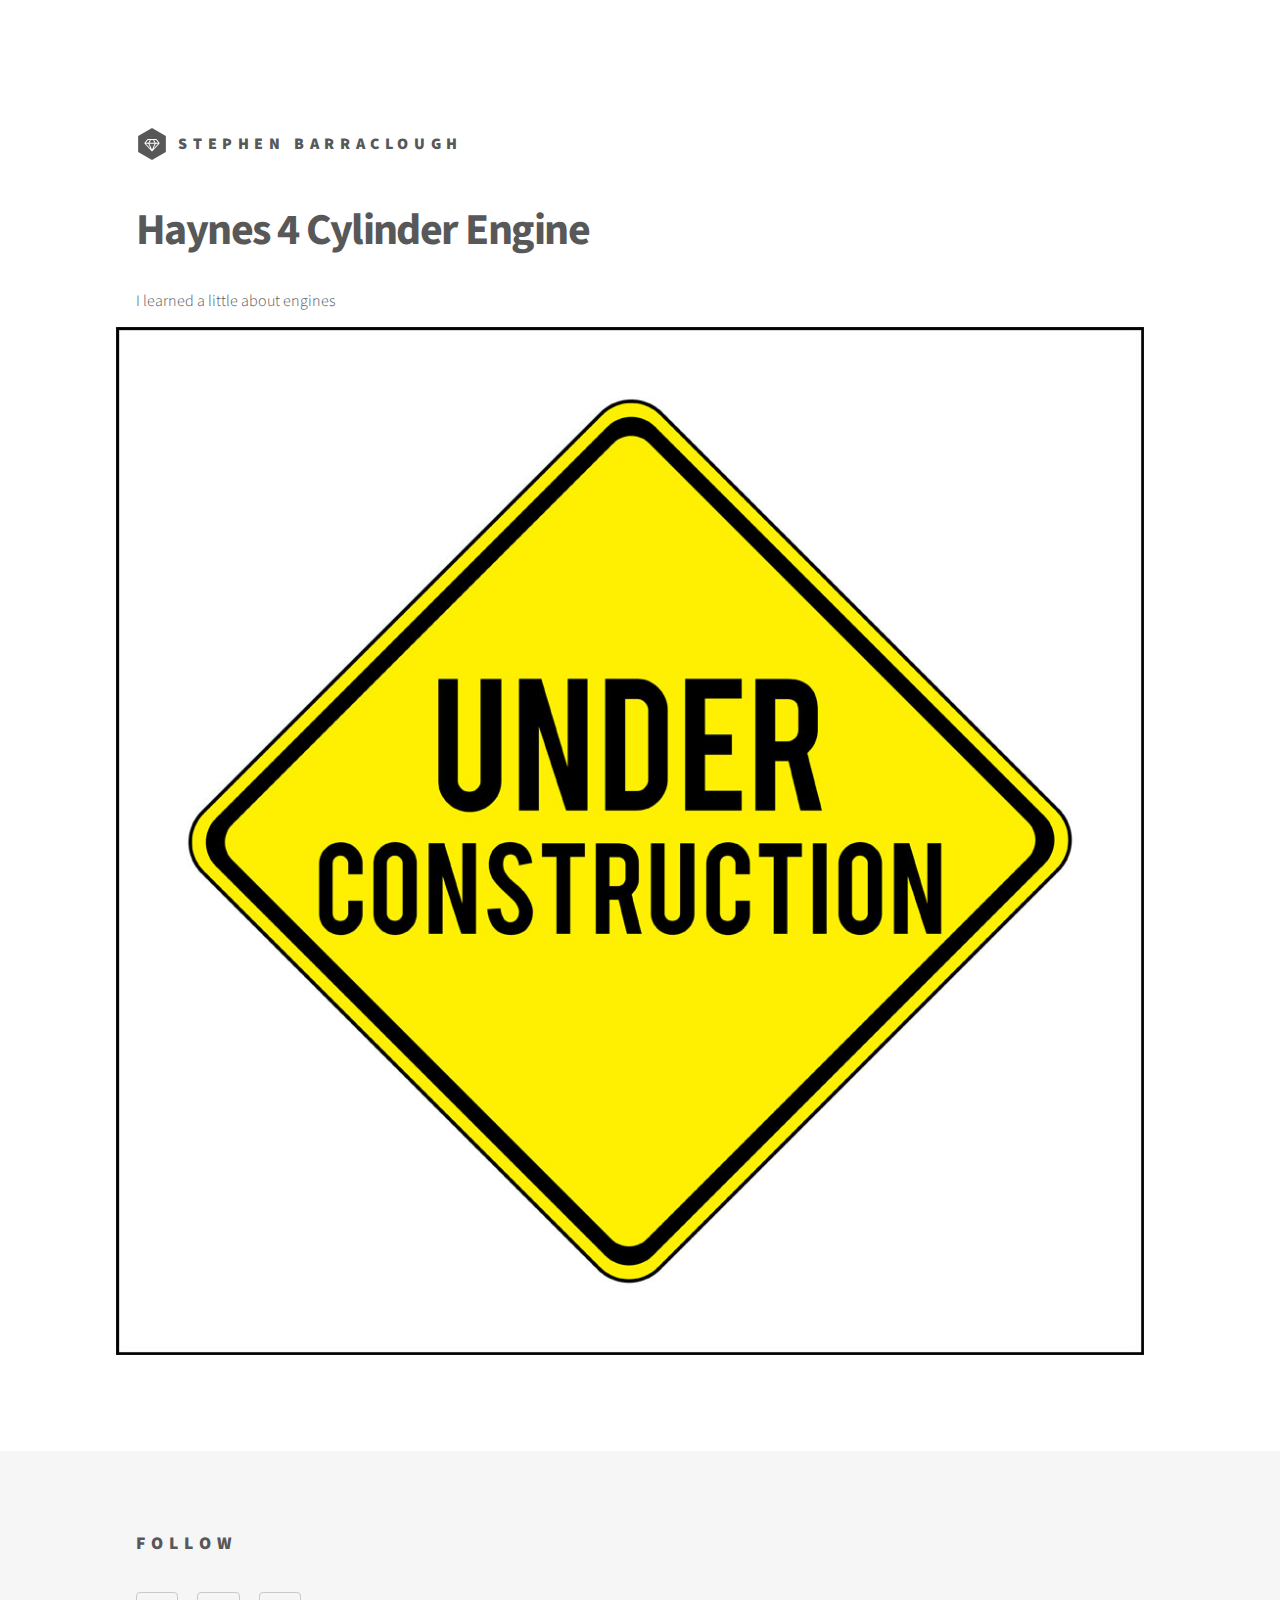
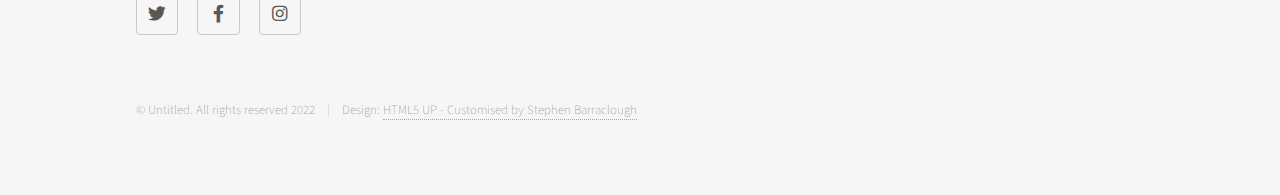
<file: projects/engine.html>
<!DOCTYPE HTML>
<!--
	Phantom by HTML5 UP
	html5up.net | @ajlkn
	Free for personal and commercial use under the CCA 3.0 license (html5up.net/license)
-->
<html lang="en">
<head>
	<title>Barracloud</title>
	<meta charset="utf-8" />
	<meta name="viewport" content="width=device-width, initial-scale=1, user-scalable=no" />
	<link rel="stylesheet" href="../assets/css/main.css" />
	<noscript><link rel="stylesheet" href="../assets/css/noscript.css" /></noscript>
</head>
<body class="is-preload">
<!-- Wrapper -->
<div id="wrapper">

	<!-- Header -->
	<header id="header">
		<div class="inner">

			<!-- Logo here -->
			<a href="../index.html" class="logo">
				<span class="symbol"><img src="../images/logo.svg" alt="" /></span><span class="title">STEPHEN BARRACLOUGH</span>
			</a>

		</div>
	</header>


	<!-- Main -->
	<div id="main">
		<div class="inner">
			<header>
				<h1>Haynes 4 Cylinder Engine <br /></h1>
				<p>I learned a little about engines</p>
			</header>
			<section class="tiles">
				<img src="/images/uc.jpg" alt=""
					 width="100%"
					 height="auto" />
			</section>
		</div>
	</div>

	<!-- Footer -->
	<footer id="footer">
		<div class="inner">
			<section>
				<h2>Follow</h2>
				<ul class="icons">
					<li><a href="https://twitter.com/stebar0205" class="icon brands style2 fa-twitter"><span class="label">Twitter</span></a></li>
					<li><a href="https://www.facebook.com/stephen.barraclough.923" class="icon brands style2 fa-facebook-f"><span class="label">Facebook</span></a></li>
					<li><a href="https://www.instagram.com/stephen0205/?hl=en" class="icon brands style2 fa-instagram"><span class="label">Instagram</span></a></li>
				</ul>
			</section>
			<ul class="copyright">
				<li>&copy; Untitled. All rights reserved 2022</li><li>Design: <a href="http://html5up.net">HTML5 UP - Customised by Stephen Barraclough </a></li>
			</ul>
		</div>
	</footer>

</div>

	<!-- Scripts -->
	<script src="../assets/js/jquery.min.js"></script>
	<script src="../assets/js/browser.min.js"></script>
	<script src="../assets/js/breakpoints.min.js"></script>
	<script src="../assets/js/util.js"></script>
	<script src="../assets/js/main.js"></script>

	</body>
</html>
</file>
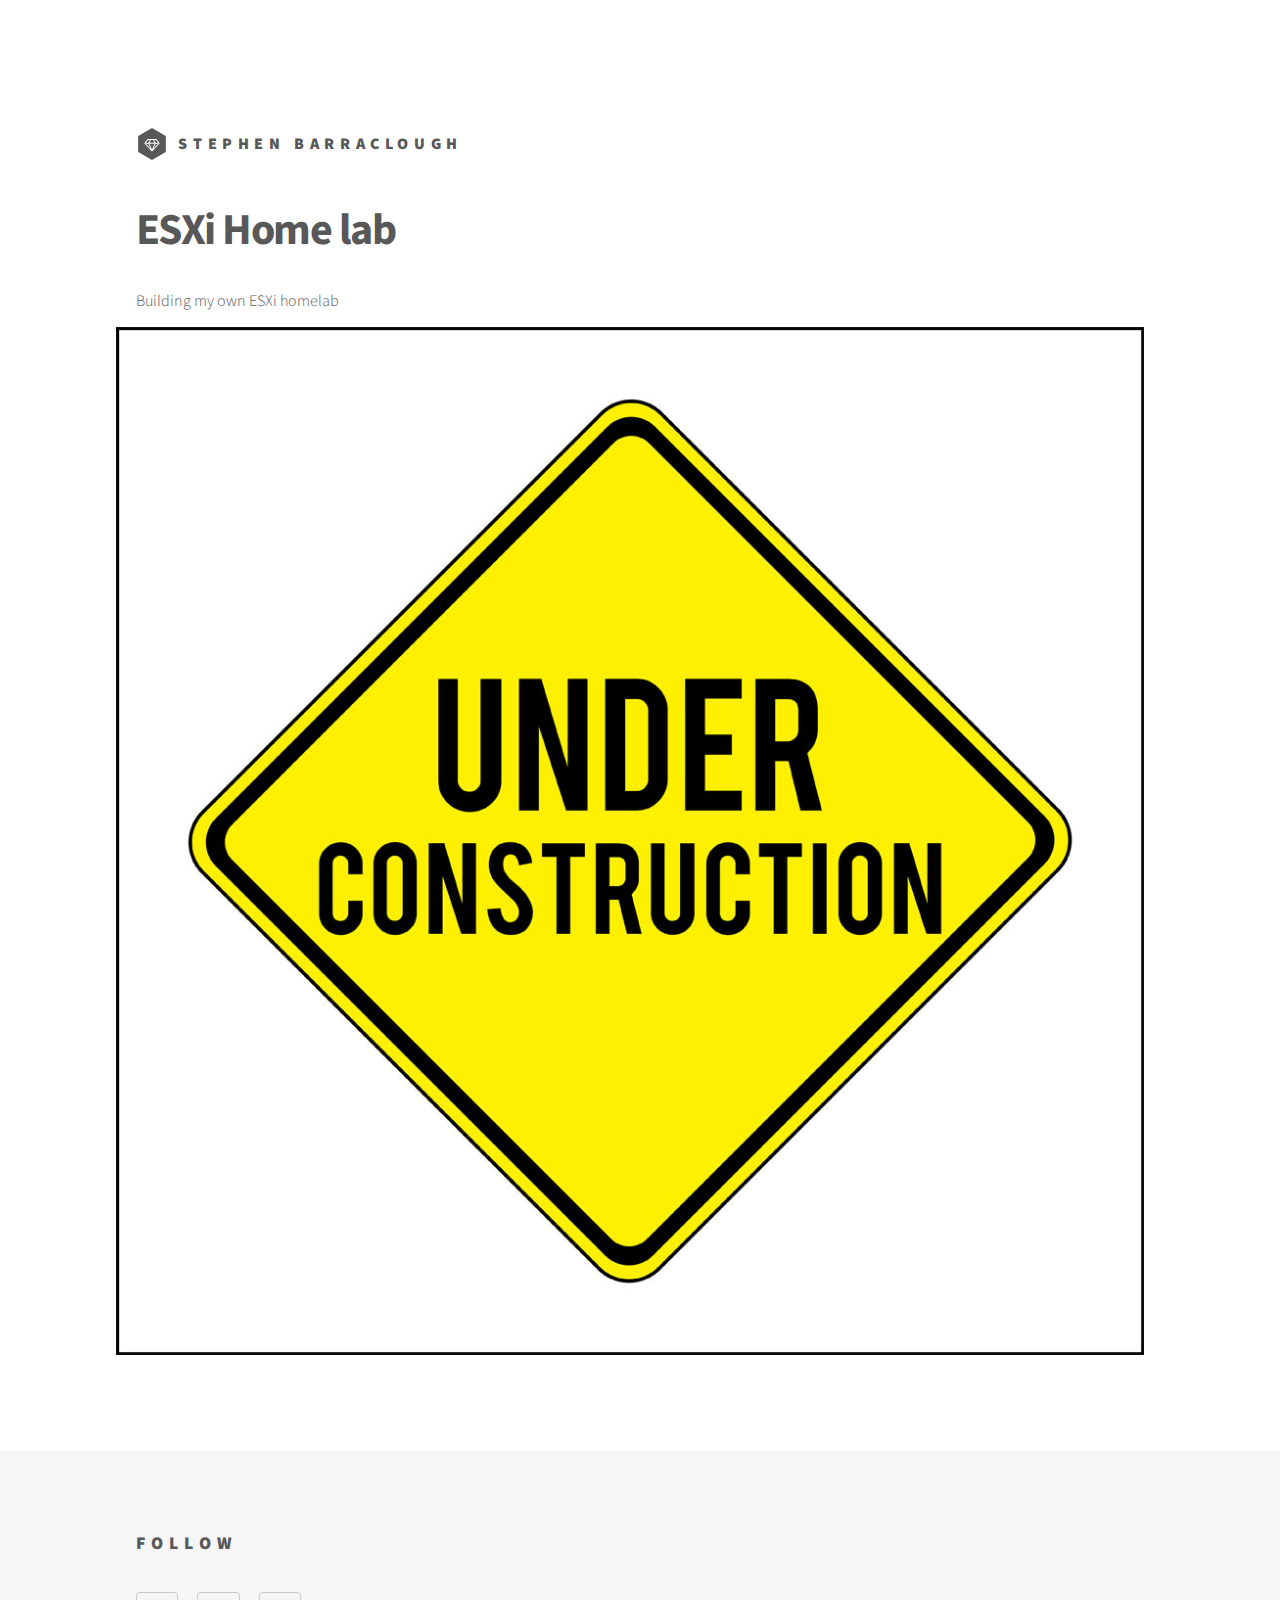
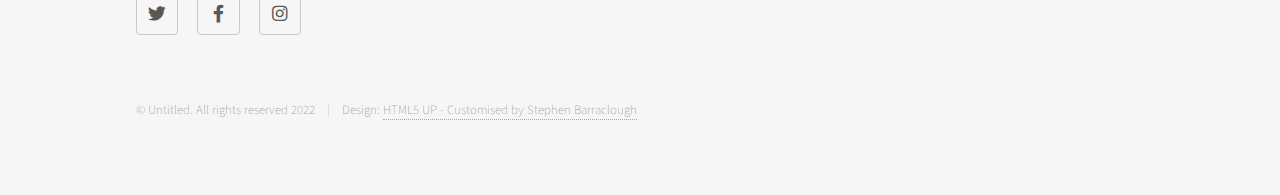
<file: projects/esxi.html>
<!DOCTYPE HTML>
<!--
	Phantom by HTML5 UP
	html5up.net | @ajlkn
	Free for personal and commercial use under the CCA 3.0 license (html5up.net/license)
-->
<html lang="en">
<head>
	<title>Barracloud</title>
	<meta charset="utf-8" />
	<meta name="viewport" content="width=device-width, initial-scale=1, user-scalable=no" />
	<link rel="stylesheet" href="../assets/css/main.css" />
	<noscript><link rel="stylesheet" href="../assets/css/noscript.css" /></noscript>
</head>
<body class="is-preload">
<!-- Wrapper -->
<div id="wrapper">

	<!-- Header -->
	<header id="header">
		<div class="inner">

			<!-- Logo here -->
			<a href="../index.html" class="logo">
				<span class="symbol"><img src="../images/logo.svg" alt="" /></span><span class="title">STEPHEN BARRACLOUGH</span>
			</a>

		</div>
	</header>


	<!-- Main -->
	<div id="main">
		<div class="inner">
			<header>
				<h1>ESXi Home lab<br /></h1>
				<p>Building my own ESXi homelab</p>
			</header>
			<section class="tiles">
				<img src="/images/uc.jpg" alt=""
					 width="100%"
					 height="auto" />
			</section>
		</div>
	</div>

	<!-- Footer -->
	<footer id="footer">
		<div class="inner">
			<section>
				<h2>Follow</h2>
				<ul class="icons">
					<li><a href="https://twitter.com/stebar0205" class="icon brands style2 fa-twitter"><span class="label">Twitter</span></a></li>
					<li><a href="https://www.facebook.com/stephen.barraclough.923" class="icon brands style2 fa-facebook-f"><span class="label">Facebook</span></a></li>
					<li><a href="https://www.instagram.com/stephen0205/?hl=en" class="icon brands style2 fa-instagram"><span class="label">Instagram</span></a></li>
				</ul>
			</section>
			<ul class="copyright">
				<li>&copy; Untitled. All rights reserved 2022</li><li>Design: <a href="http://html5up.net">HTML5 UP - Customised by Stephen Barraclough </a></li>
			</ul>
		</div>
	</footer>

</div>

	<!-- Scripts -->
	<script src="../assets/js/jquery.min.js"></script>
	<script src="../assets/js/browser.min.js"></script>
	<script src="../assets/js/breakpoints.min.js"></script>
	<script src="../assets/js/util.js"></script>
	<script src="../assets/js/main.js"></script>

	</body>
</html>
</file>
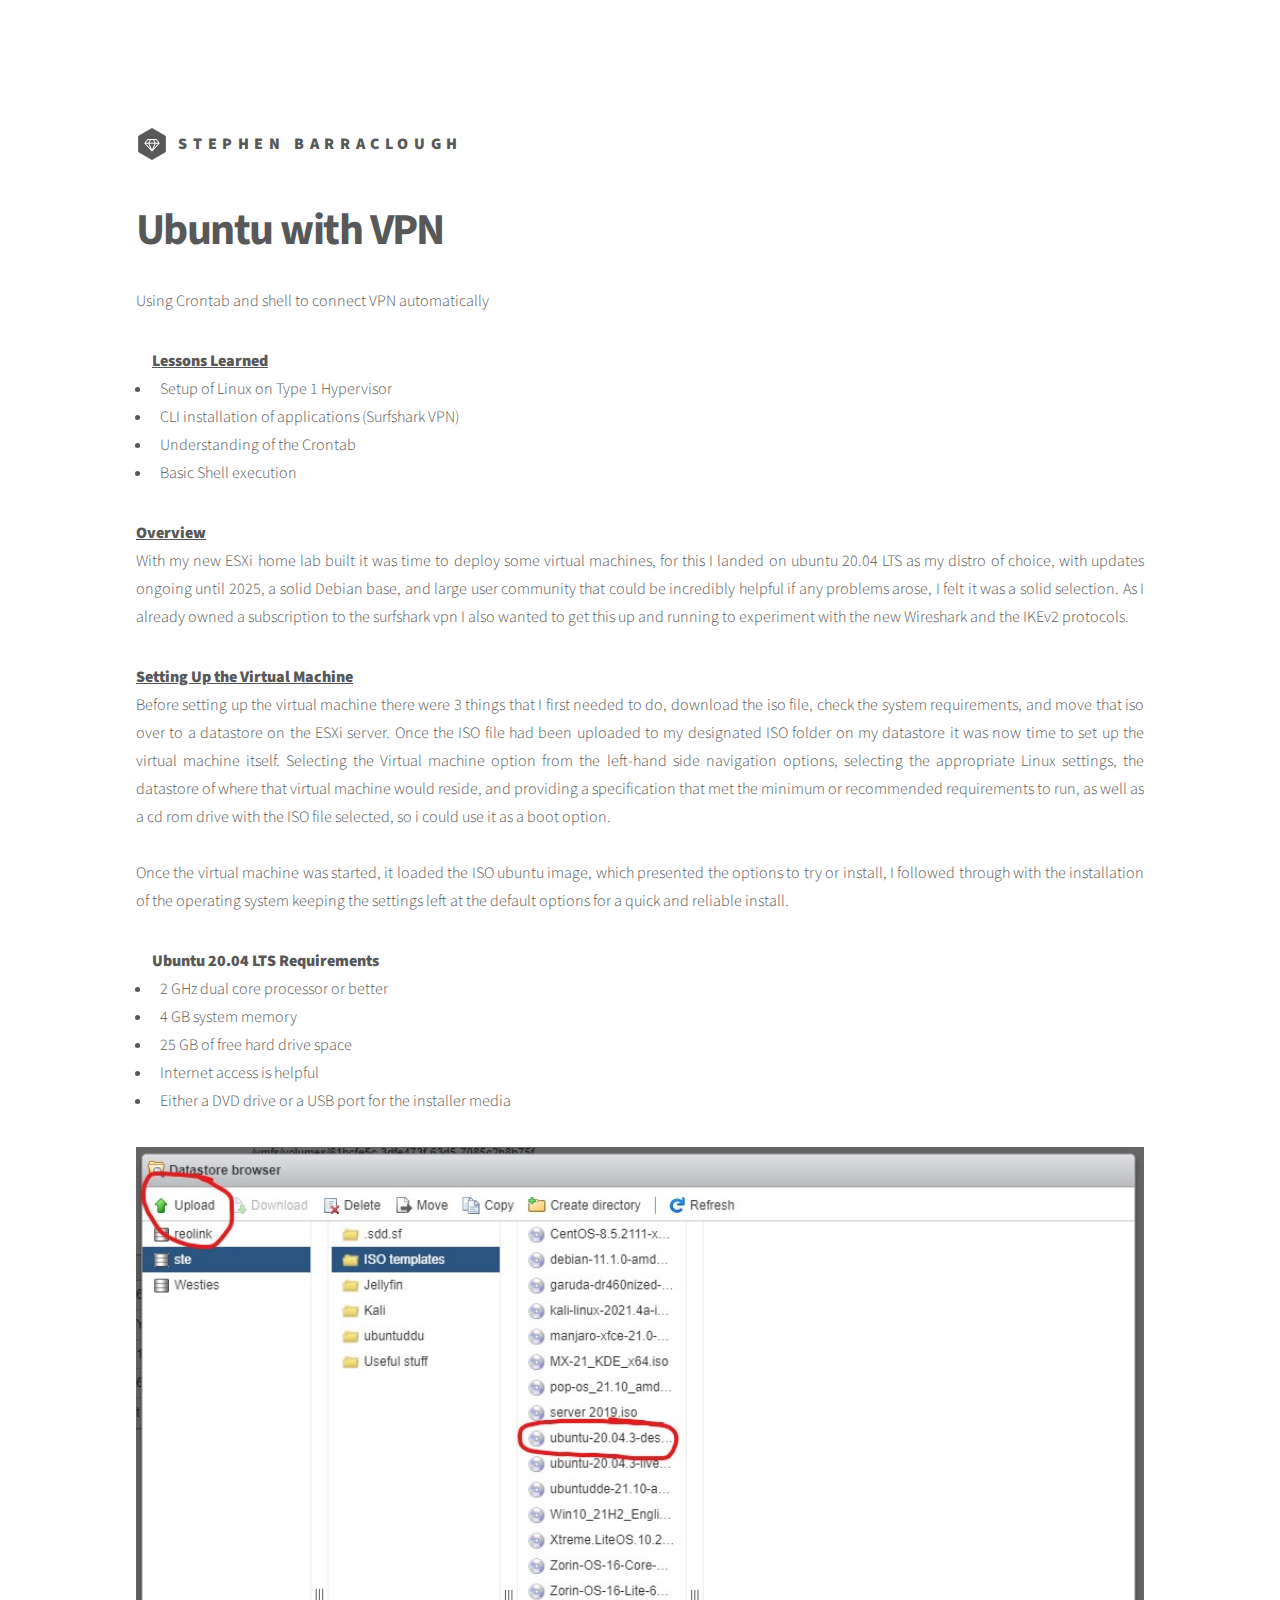
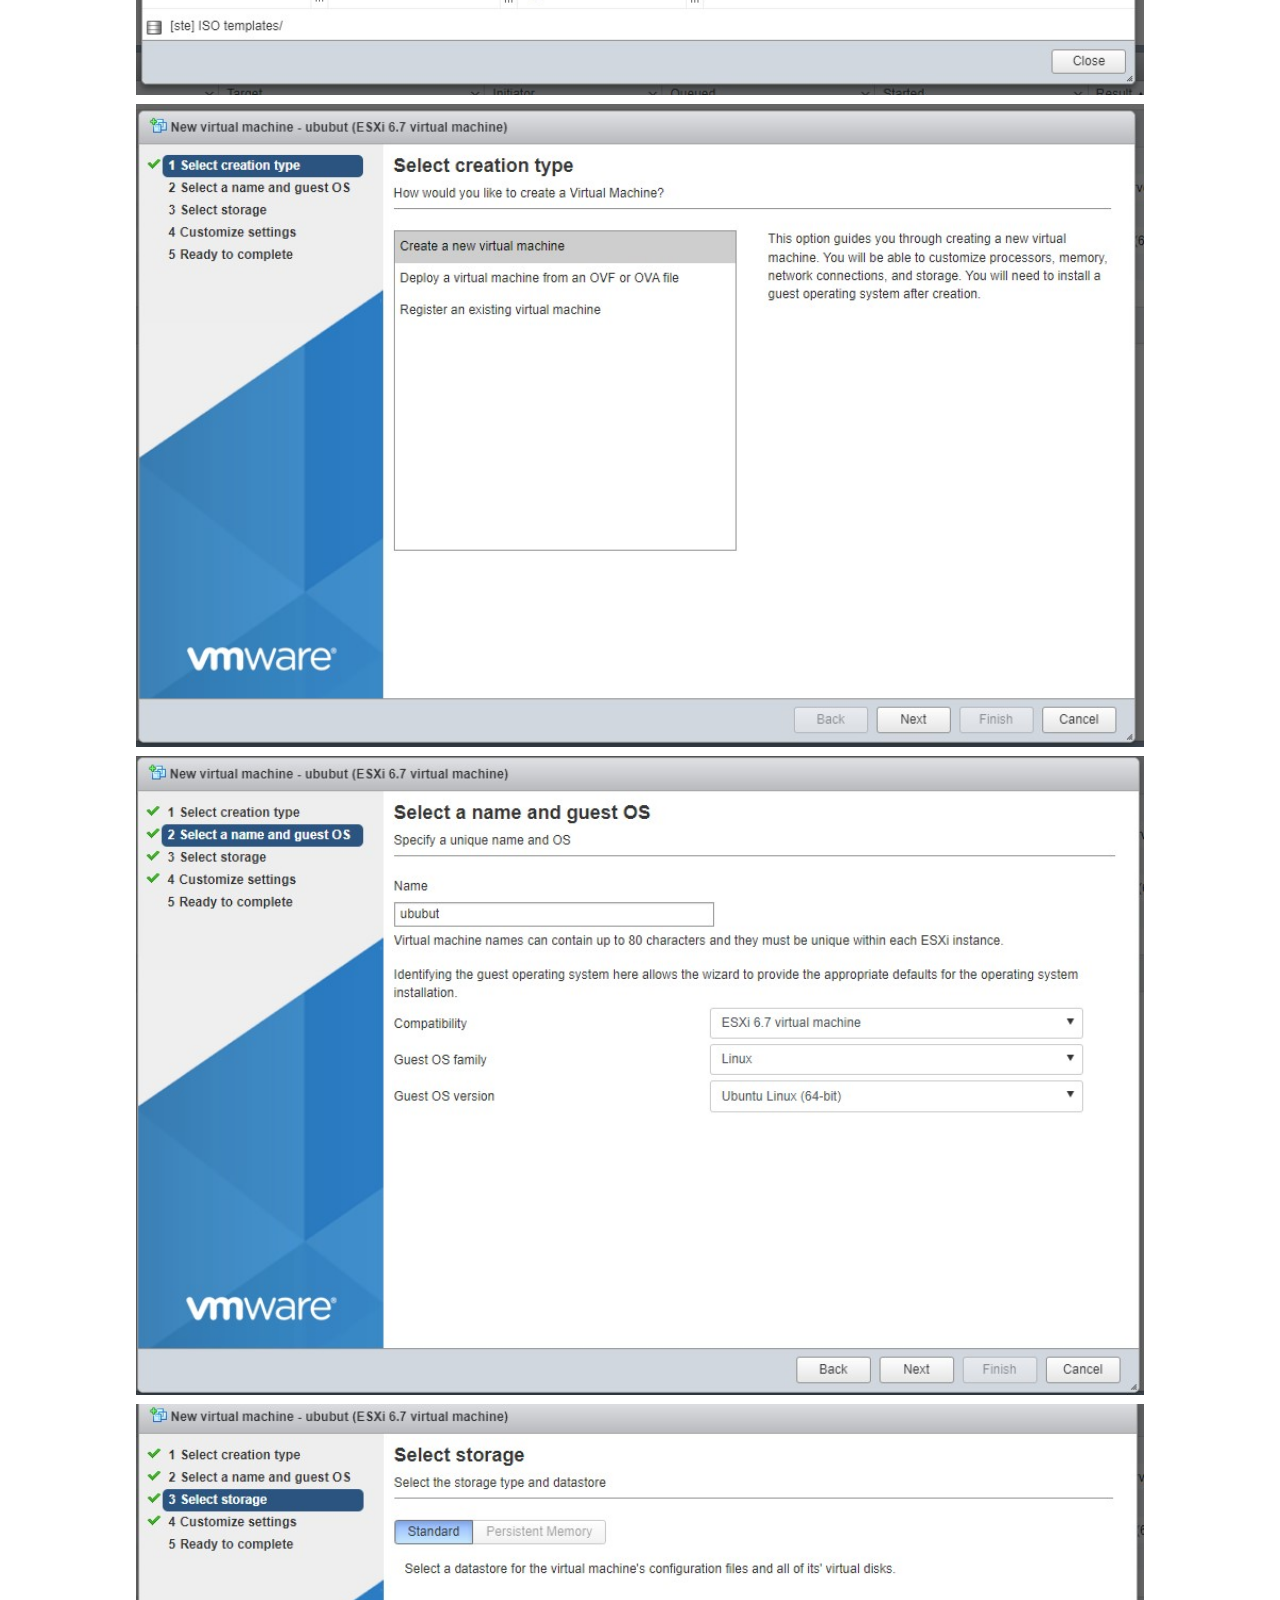
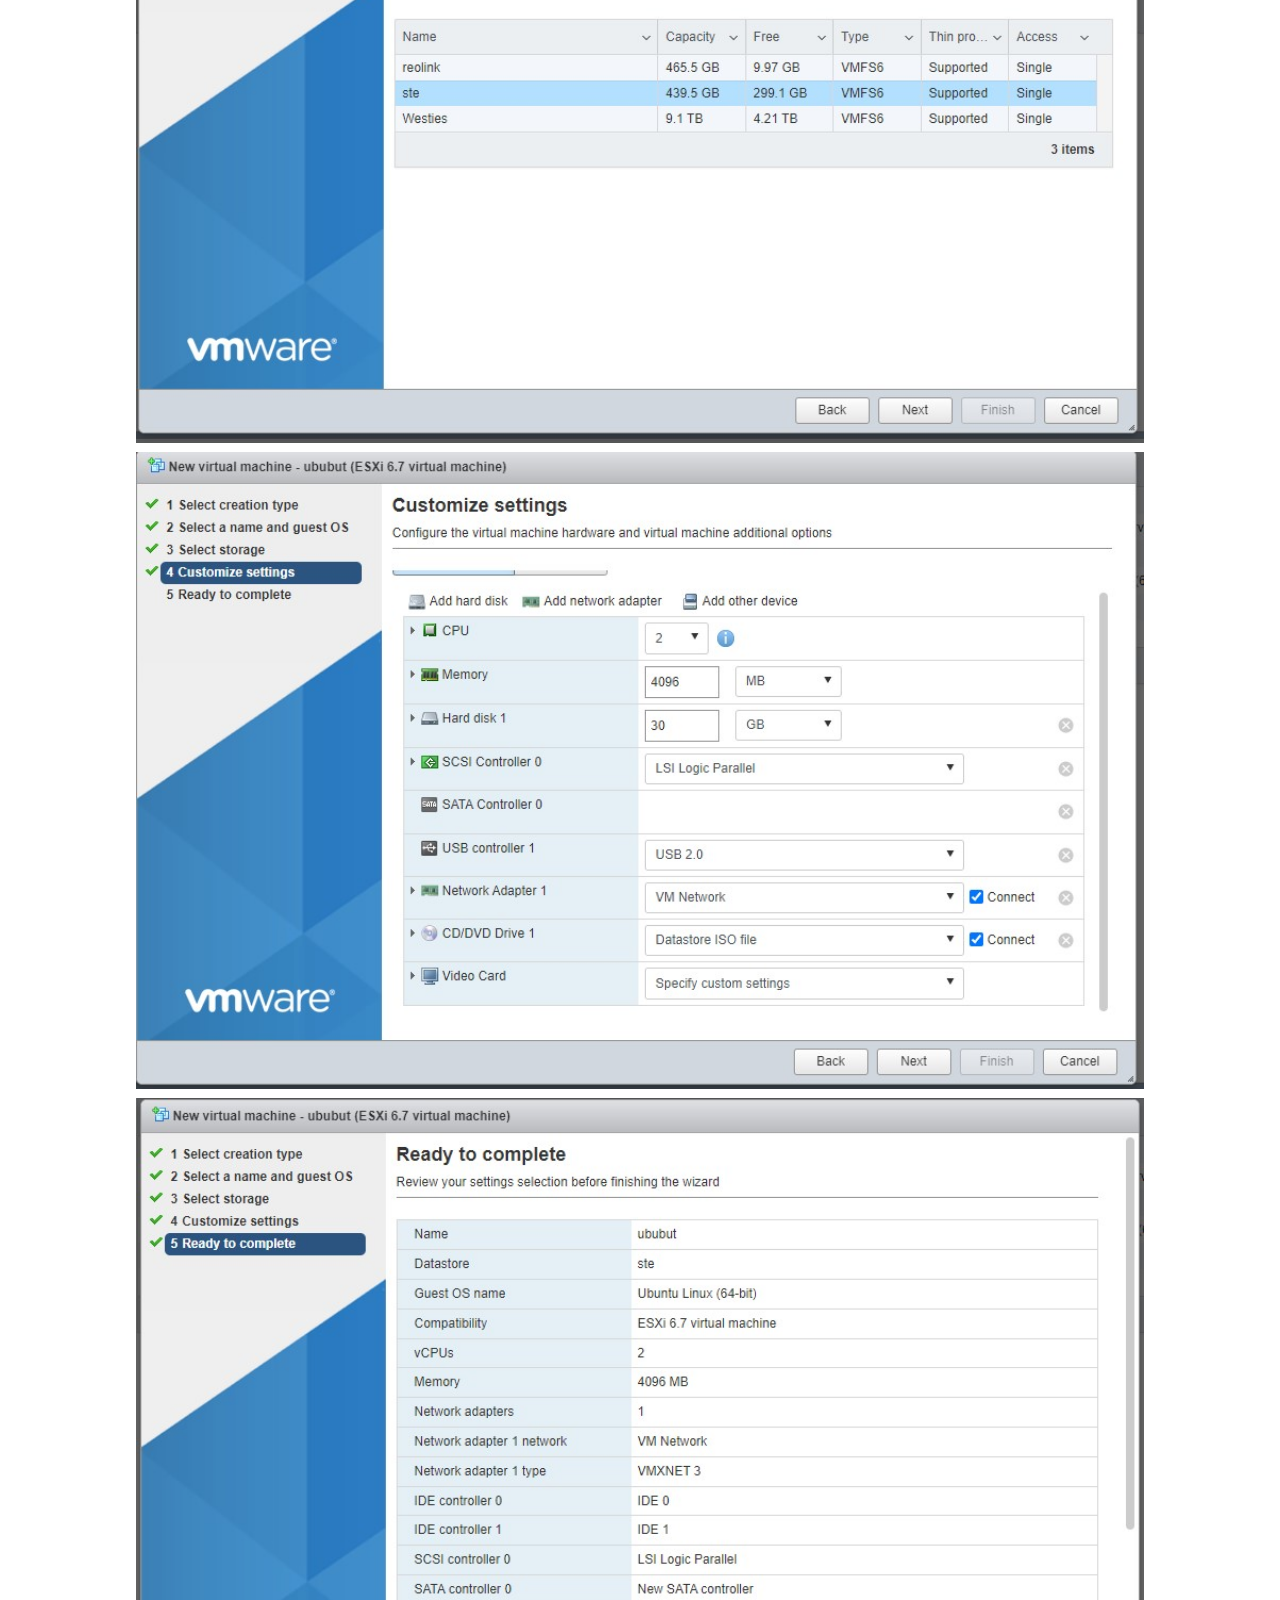
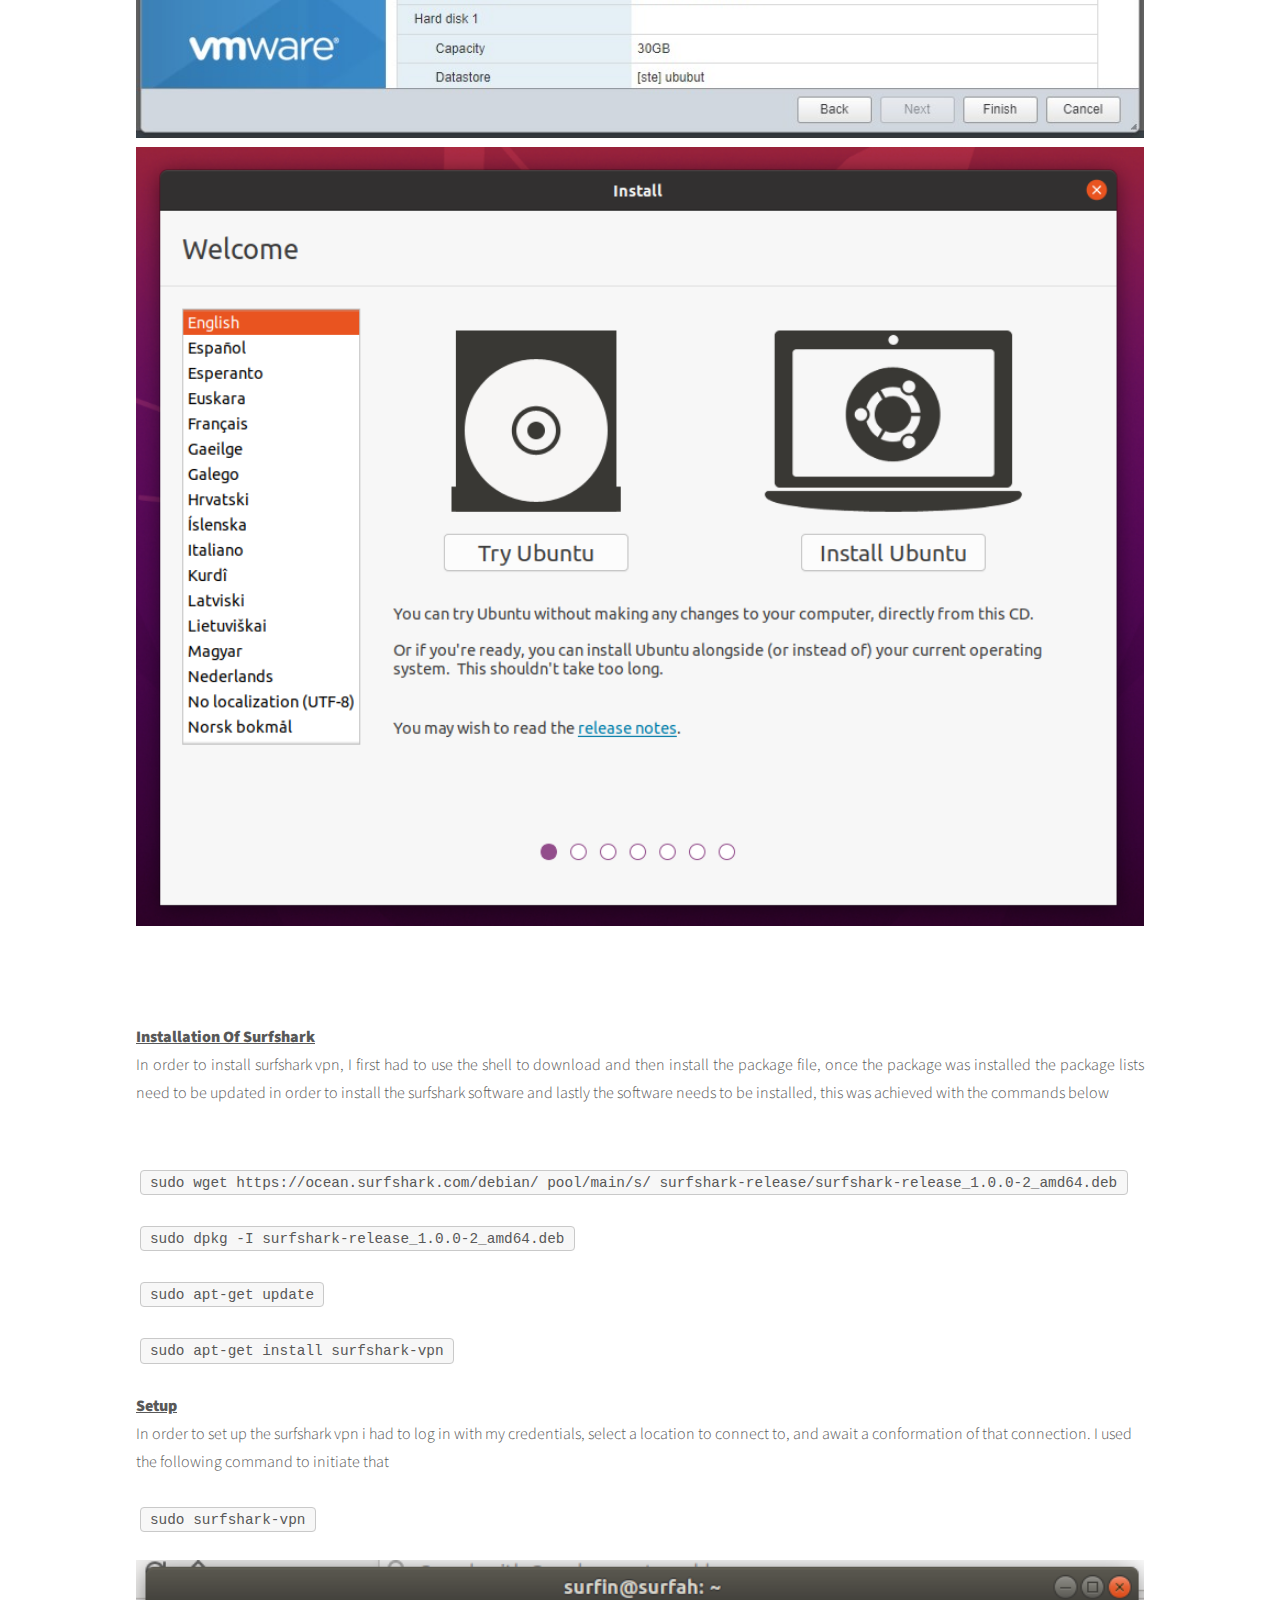
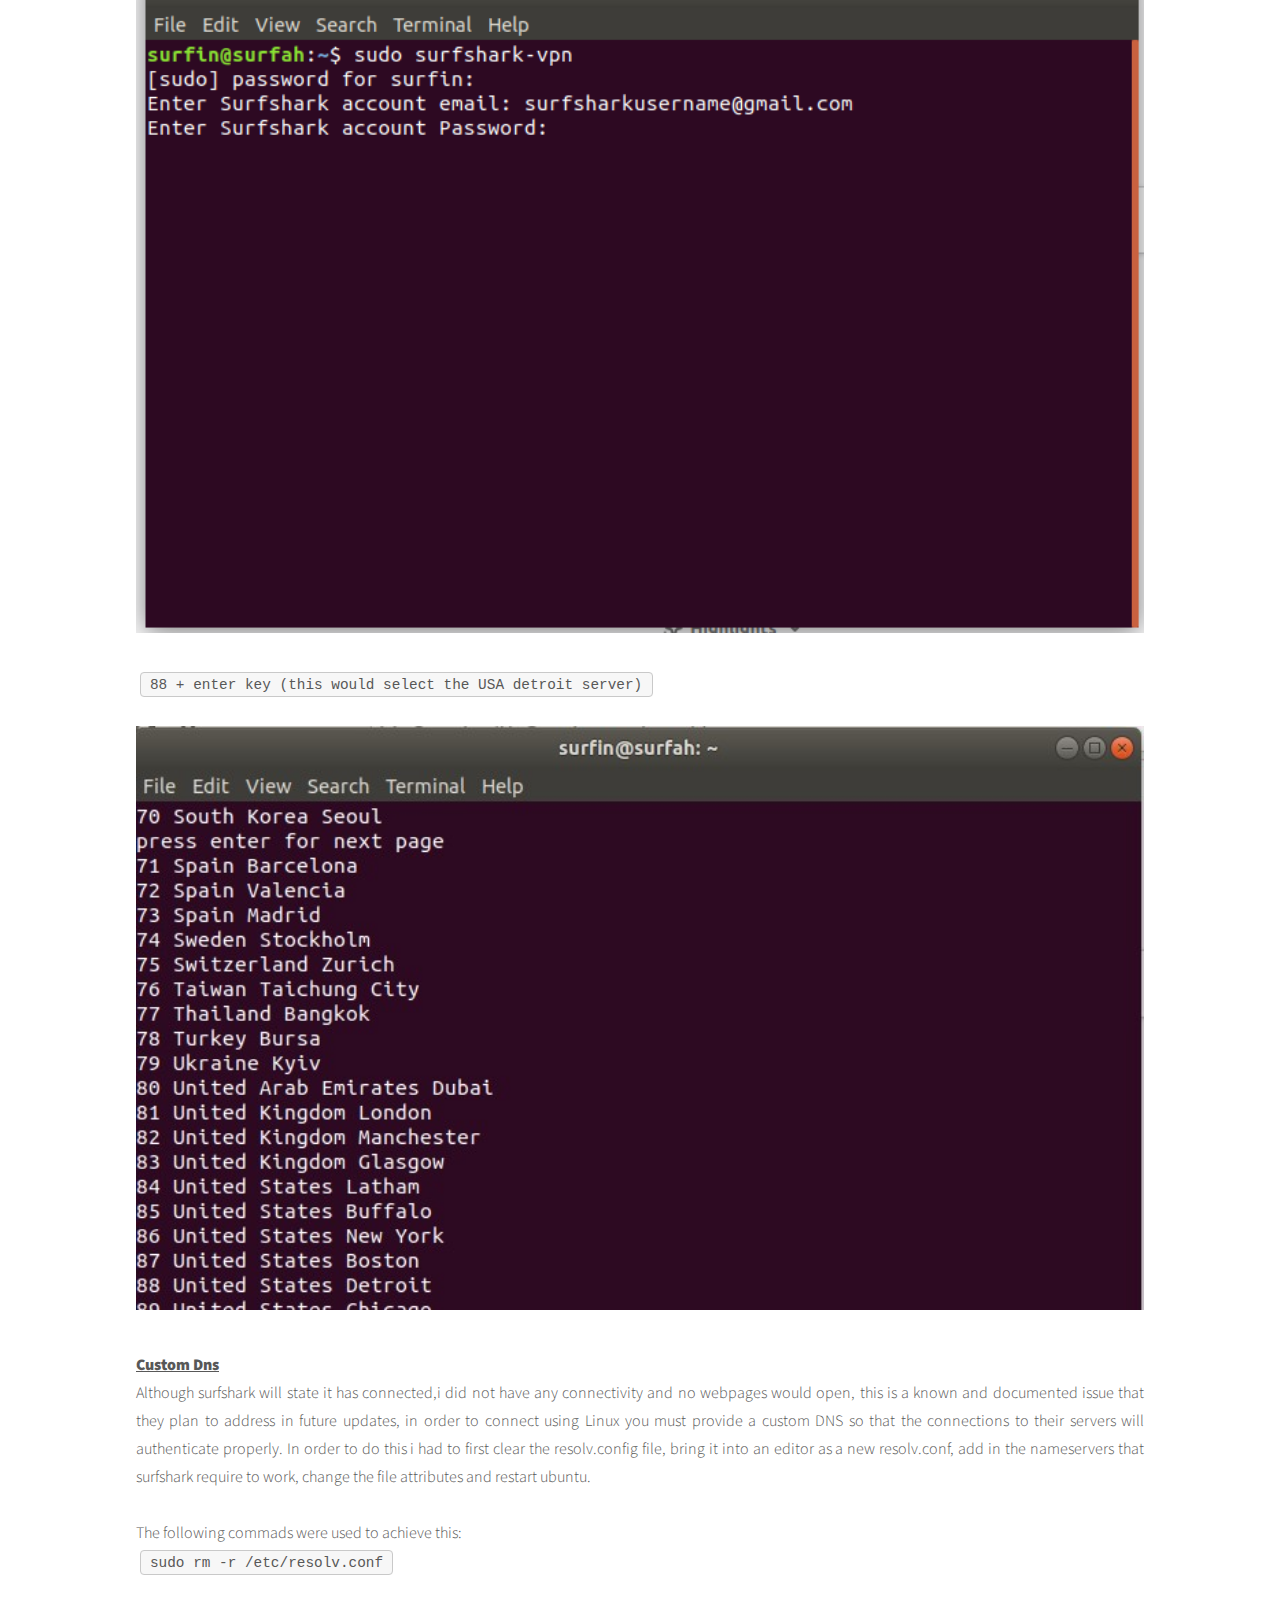
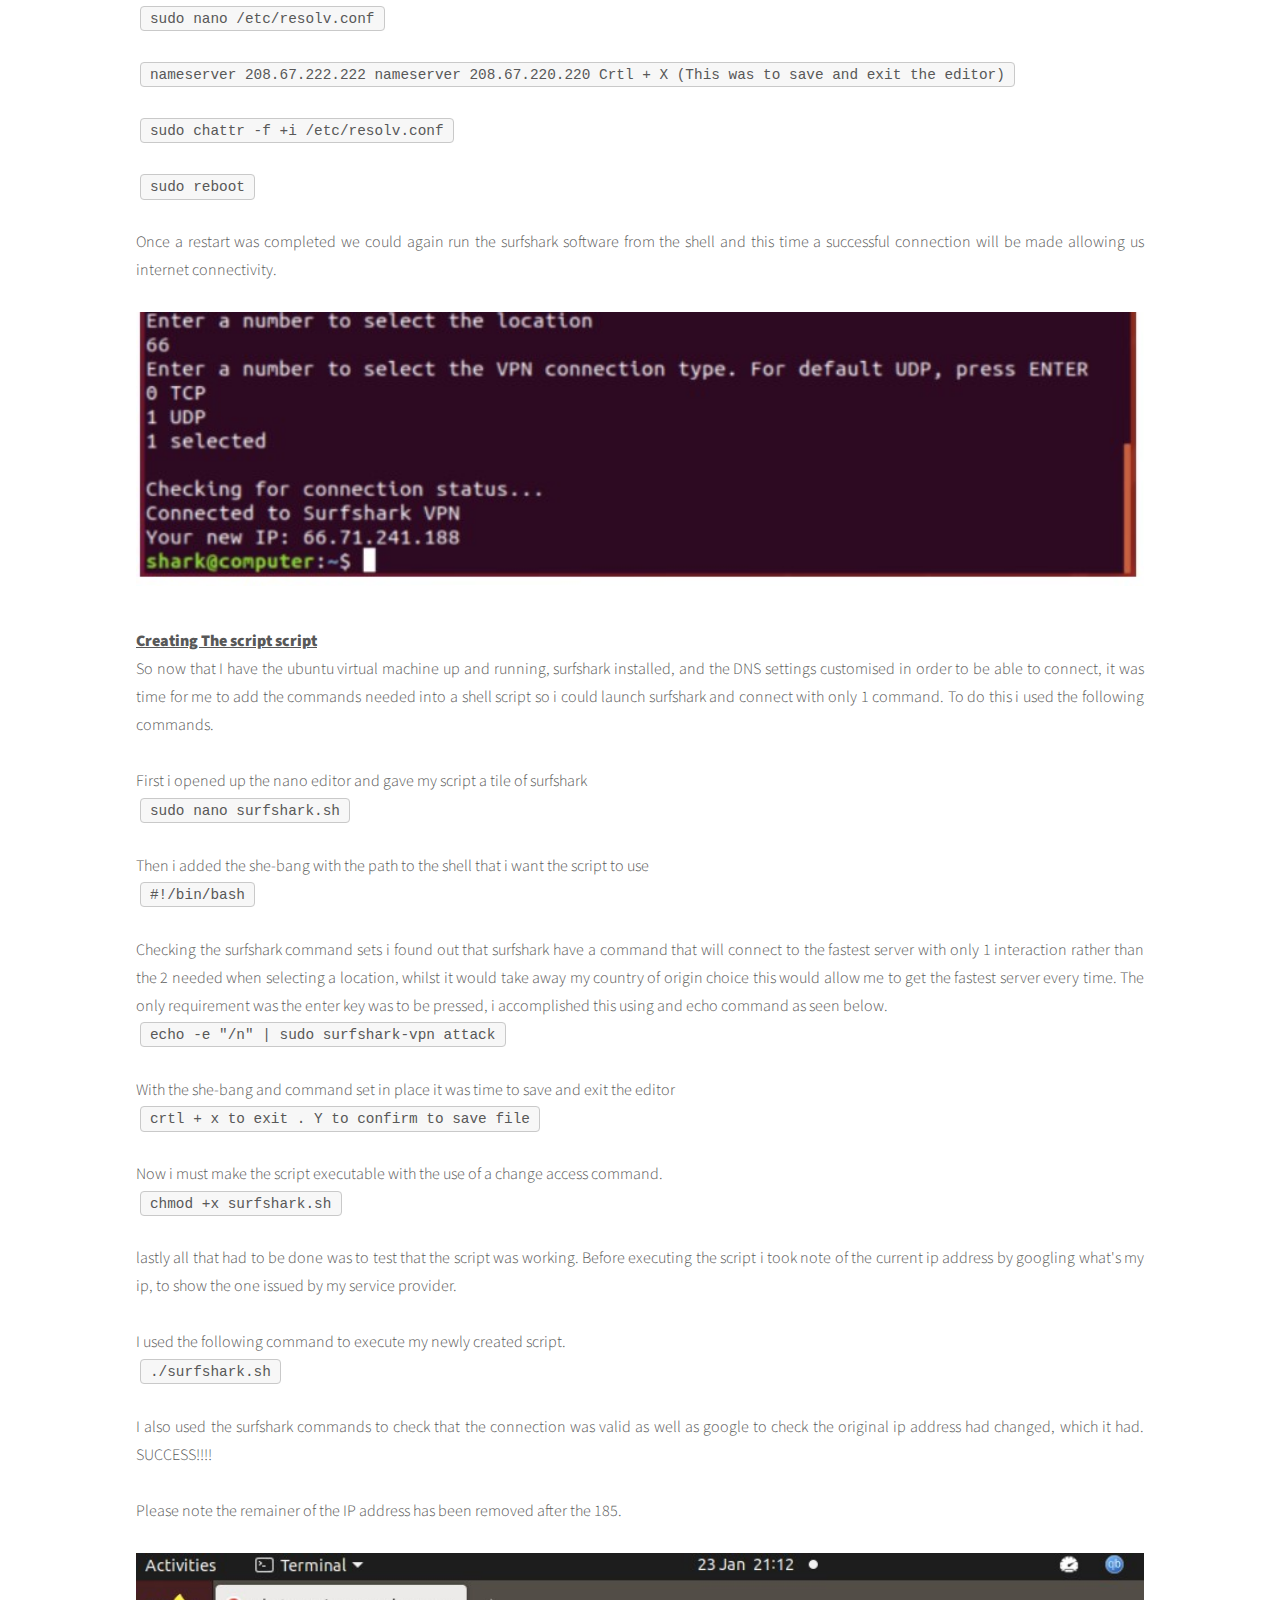
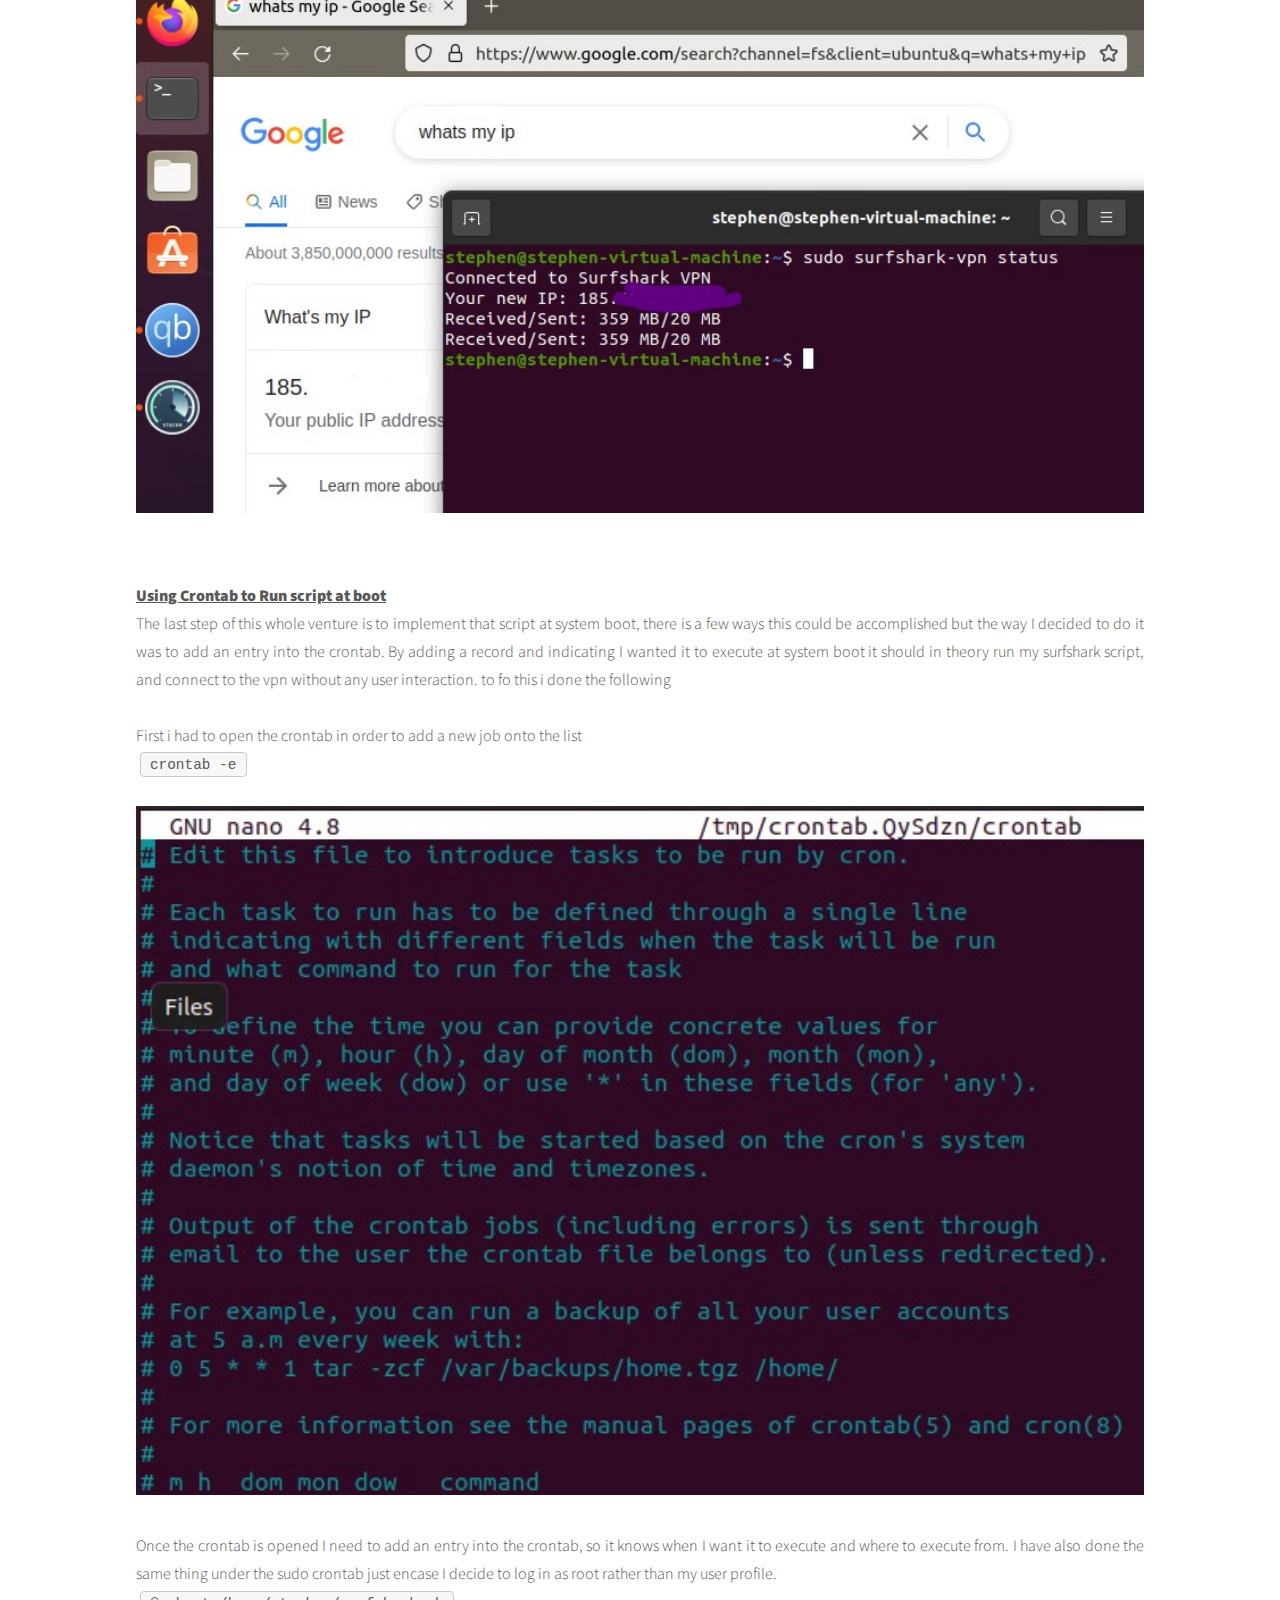
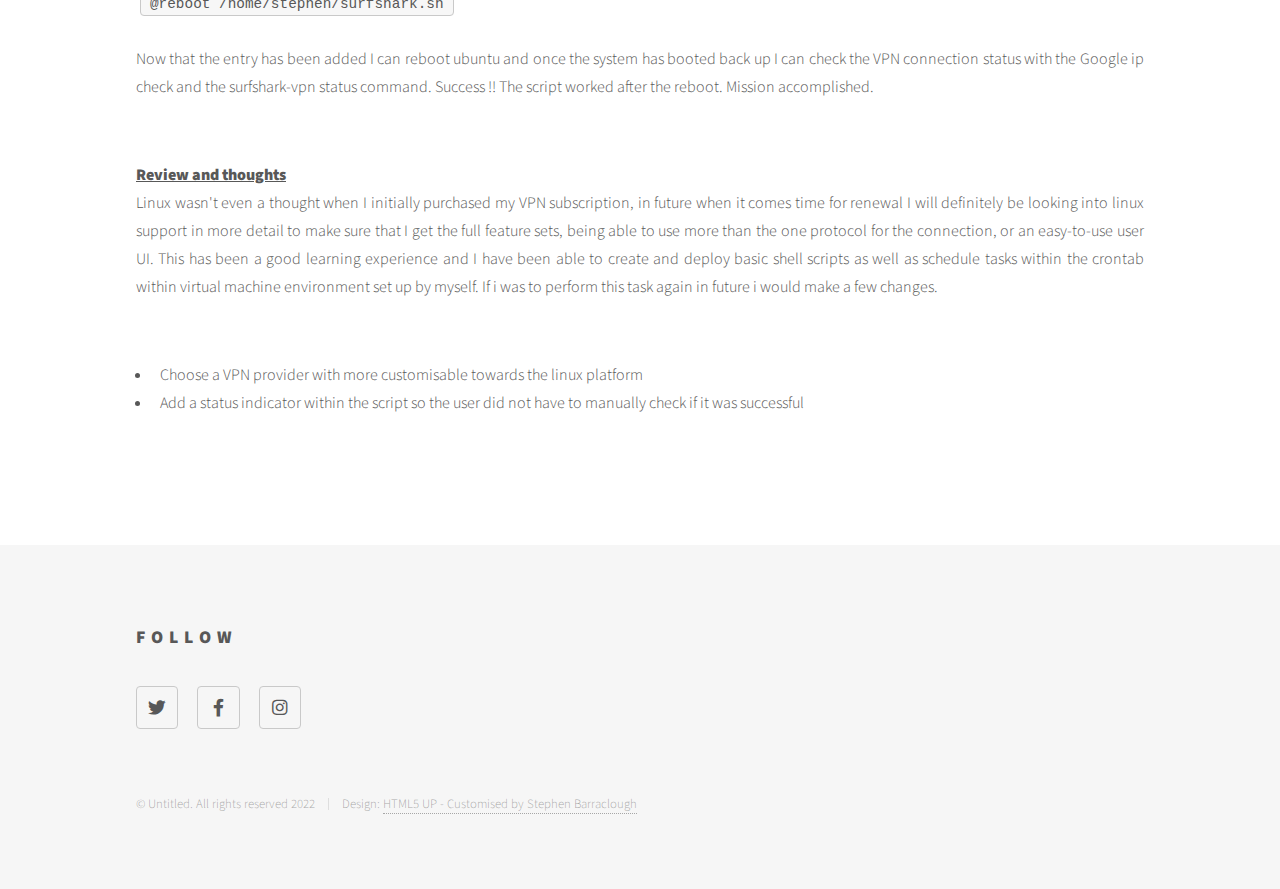
<file: projects/ubuntuvpn.html>
<!DOCTYPE HTML>
<!--
	Phantom by HTML5 UP
	html5up.net | @ajlkn
	Free for personal and commercial use under the CCA 3.0 license (html5up.net/license)
-->
<html lang="en">
<head>
	<title>Barracloud</title>
	<meta charset="utf-8" />
	<meta name="viewport" content="width=device-width, initial-scale=1, user-scalable=no" />
	<link rel="stylesheet" href="../assets/css/main.css" />
	<noscript><link rel="stylesheet" href="../assets/css/noscript.css" /></noscript>
</head>
<body class="is-preload">
<!-- Wrapper -->
<div id="wrapper">

	<!-- Header -->
	<header id="header">
		<div class="inner">

			<!-- Logo here -->
			<a href="../index.html" class="logo">
				<span class="symbol"><img src="../images/logo.svg" alt="" /></span><span class="title">STEPHEN BARRACLOUGH</span>
			</a>

		</div>
	</header>


	<!-- Main -->
	<div id="main">
		<div class="inner">
			<header>
				<h1>Ubuntu with VPN<br /></h1>
				<p>Using Crontab and shell to connect VPN automatically </p>
			</header>
					<p><ul>
						<u><b>Lessons Learned</b></u>
						<li>Setup of Linux on Type 1 Hypervisor</li>
						<li>CLI installation of applications (Surfshark VPN)</li>
						<li>Understanding of the Crontab</li>
						<li>Basic Shell execution</li>
					</ul>
					</p>
			<p style="text-align:justify"><b><u>Overview</u></b></br>
				With my new ESXi home lab built it was time to deploy some virtual machines, for this I landed on ubuntu 20.04 LTS as my distro of choice,
				with updates ongoing until 2025, a solid Debian base, and large user community that could be incredibly helpful if any problems arose, I
				felt it was a solid selection. As I already owned a subscription to the surfshark vpn I also wanted to get this up and running to experiment
				with the new Wireshark and the IKEv2 protocols. </p>

			<p style="text-align:justify"><b><u>Setting Up the Virtual Machine</u></b></br>
				Before setting up the virtual machine there were 3 things that I first needed to do, download the iso file, check the system requirements, and move
				that iso over to a datastore on the ESXi server. Once the ISO file had been uploaded to my designated ISO folder on my datastore it was now
				time to set up the virtual machine itself. Selecting the Virtual machine option from the left-hand side navigation options, selecting the
				appropriate Linux settings, the datastore of where that virtual machine would reside, and providing a specification that met the minimum
				or recommended requirements to run, as well as a cd rom drive with the ISO file selected, so i could use it as a boot option.<br><br>
				Once the virtual machine was started, it loaded the ISO ubuntu image, which presented the options to try or install, I followed through
				with the installation of the operating system keeping the settings left at the default options for a quick and reliable install.
			<ul>
				<b>Ubuntu 20.04 LTS Requirements </b>
				<li>2 GHz dual core processor or better</li>
				<li>4 GB system memory</li>
				<li>25 GB of free hard drive space</li>
				<li>Internet access is helpful</li>
				<li>Either a DVD drive or a USB port for the installer media</li>
			</ul>
				<img src="/images/upload.jpg" alt=""
					 width="100%"
					 height="auto" />
				<img src="/images/u0.jpg" alt=""
					 width="100%"
					 height="auto" />
				<img src="/images/u1.jpg" alt=""
					 width="100%"
					 height="auto" />
				<img src="/images/u2.jpg" alt=""
					 width="100%"
					 height="auto" />
				<img src="/images/u3.jpg" alt=""
					 width="100%"
					 height="auto" />
				<img src="/images/u4.jpg" alt=""
					 width="100%"
					 height="auto" />
				<img src="/images/u5.png" alt=""
					 width="100%"
					 height="auto" />
			</br></br></br>
			</p>

			<p style="text-align:justify"><b><u>Installation Of Surfshark</u></b></br>
			In order to install surfshark vpn, I first had to use the shell to download and then install the package file, once the package was installed the
			package lists need to be updated in order to install the surfshark software and lastly the software needs to be installed, this was achieved with the commands
			below</br></br></p>

			<p>
			<code> sudo wget https://ocean.surfshark.com/debian/ pool/main/s/ surfshark-release/surfshark-release_1.0.0-2_amd64.deb</code></br></br>
			<code> sudo dpkg -I surfshark-release_1.0.0-2_amd64.deb</code></br></br>
			<code> sudo apt-get update</code></br></br>
			<code> sudo apt-get install surfshark-vpn</code></br></br>

			<b><u>Setup</u></b></br>
			In order to set up the surfshark vpn i had to log in with my credentials, select a location to connect to, and await a conformation of that connection. I used the following command to initiate that</br></br>
			<code>sudo surfshark-vpn</code></br></br>
			<img src="/images/creds.png" alt=""
				 width="100%"
				 height="auto" /></br></br>
				<code>88 + enter key (this would select the USA detroit server)</code></br></br>
			<img src="/images/list.jpg" alt=""
				 width="100%"
				 height="auto" />

			</br>

			</p>
			<p style="text-align:justify"><b><u>Custom Dns</u></b></br>
			Although surfshark will state it has connected,i did not have any connectivity and no webpages would open, this is a known and documented issue that they plan to address in
			future updates, in order to connect using Linux you must provide a custom DNS so that the connections to their servers will authenticate properly. In order to do this i had to
			first clear the resolv.config file, bring it into an editor as a new resolv.conf, add in the nameservers that surfshark require to work, change the file attributes and restart ubuntu.

			</br></br>The following commads were used to achieve this:</br>
			<code>sudo rm -r /etc/resolv.conf</code></br></br>
			<code>sudo nano /etc/resolv.conf</code></br></br>
			<code>nameserver 208.67.222.222

				nameserver 208.67.220.220

			Crtl + X  (This was to save and exit the editor)</code></br></br>
			<code>sudo chattr -f +i /etc/resolv.conf</code></br></br>
			<code>sudo reboot</code></br></br>

			Once a restart was completed we could again run the surfshark software from the shell and this time a successful connection will be made allowing us internet connectivity. <br><br>
			<img src="/images/connection.jpg" alt=""
				 width="100%"
				 height="auto" />
			</p>

			<p style="text-align:justify"><b><u>Creating The script script</u></b></br>
			So now that I have the ubuntu virtual machine up and running, surfshark installed, and the DNS settings customised in order to be able to connect, it was time for me to add the commands
			needed into a shell script so i could launch surfshark and connect with only 1 command. To do this i used the following commands. </br></br>

			First i opened up the nano editor and gave my script a tile of surfshark</br>
			<code>sudo nano surfshark.sh</code></br></br>

			Then i added the she-bang with the path to the shell that i want the script to use</br>
			<code>#!/bin/bash</code></br></br>

			Checking the surfshark command sets i found out that surfshark have a command that will connect to the fastest server with only 1 interaction rather than the 2 needed when selecting a location,
			whilst it would take away my country of origin choice this would allow me to get the fastest server every time. The only requirement was the enter key was to be pressed, i accomplished this using
			and echo command as seen below.</br>
			<code>echo -e "/n" | sudo surfshark-vpn attack</code></br></br>

			With the she-bang and command set in place it was time to save and exit the editor</br>
			<code>crtl + x to exit . Y to confirm to save file</code></br></br>

			Now i must make the script executable with the use of a change access command.</br>
			<code>chmod +x surfshark.sh</code></br></br>

			lastly all that had to be done was to test that the script was working. Before executing the script i took note of the current ip address by googling what's my ip, to show the one issued by my service provider.</br>

				</br>I used the following command to execute my newly created script.</br>
				<code>./surfshark.sh</code></br></br>

			I also used the surfshark commands to check that the connection was valid as well as google to check the original ip address had changed, which it had. SUCCESS!!!!</br>
</br>Please note the remainer of the IP address has been removed after the 185. </br></br>
			<img src="/images/connect.jpg" alt=""
				 width="100%"
				 height="auto" />

			</br></br>
			</p>

			<p style="text-align:justify"><b><u>Using Crontab to Run script at boot</u></b></br>
			The last step of this whole venture is to implement that script at system boot, there is a few ways this could be accomplished but the way I decided to do it was to add an entry
			into the crontab. By adding a record and indicating I wanted it to execute at system boot it should in theory run my surfshark script, and connect to the vpn without any user interaction. to fo this i done the following</br></br>

			First i had to open the crontab in order to add a new job onto the list</br>
			<code>crontab -e</code></br></br>
			<img src="/images/cron.jpg" alt=""
				 width="100%"
				 height="auto" /></br></br>

			Once the crontab is opened I need to add an entry into the crontab, so it knows when I want it to execute and where to execute from. I have also done the same thing under the sudo
			crontab just encase I decide to log in as root rather than my user profile.</br>
			<code>@reboot /home/stephen/surfshark.sh</code></br></br>

			Now that the entry has been added I can reboot ubuntu and once the system has booted back up I can check the VPN connection status with the Google ip check and the surfshark-vpn status command. Success !!
			The script worked after the reboot. Mission accomplished.</br></br>
			</p>

			<p style="text-align:justify"><b><u>Review and thoughts</u></b></br>
			Linux wasn't even a thought when I initially purchased my VPN subscription, in future when it comes time for renewal I will definitely be looking into linux support in more detail to
			make sure that I get the full feature sets, being able to use more than the one protocol for the connection, or an easy-to-use user UI. This has been a good learning experience and I have
			been able to create and deploy basic shell scripts as well as schedule tasks within the crontab within virtual machine environment set up by myself. If i was to perform this task again in future
			i would make a few changes. </br></br>

			<ul>
				<li>Choose a VPN provider with more customisable towards the linux platform</li>
				<li>Add a status indicator within the script so the user did not have to manually check if it was successful</li>
			</ul>
			</p>

		</div>
	</div>

	<!-- Footer -->
	<footer id="footer">
		<div class="inner">
			<section>
				<h2>Follow</h2>
				<ul class="icons">
					<li><a href="https://twitter.com/stebar0205" class="icon brands style2 fa-twitter"><span class="label">Twitter</span></a></li>
					<li><a href="https://www.facebook.com/stephen.barraclough.923" class="icon brands style2 fa-facebook-f"><span class="label">Facebook</span></a></li>
					<li><a href="https://www.instagram.com/stephen0205/?hl=en" class="icon brands style2 fa-instagram"><span class="label">Instagram</span></a></li>
				</ul>
			</section>
			<ul class="copyright">
				<li>&copy; Untitled. All rights reserved 2022</li><li>Design: <a href="http://html5up.net">HTML5 UP - Customised by Stephen Barraclough </a></li>
			</ul>
		</div>
	</footer>

</div>

	<!-- Scripts -->
	<script src="../assets/js/jquery.min.js"></script>
	<script src="../assets/js/browser.min.js"></script>
	<script src="../assets/js/breakpoints.min.js"></script>
	<script src="../assets/js/util.js"></script>
	<script src="../assets/js/main.js"></script>

	</body>
</html>
</file>
<file: assets/css/noscript.css>
/*
	Phantom by HTML5 UP
	html5up.net | @ajlkn
	Free for personal and commercial use under the CCA 3.0 license (html5up.net/license)
*/

/* Tiles */

	body.is-preload .tiles article {
		-moz-transform: none;
		-webkit-transform: none;
		-ms-transform: none;
		transform: none;
		opacity: 1;
	}
</file>
<file: assets/css/main.css>
@import url(fontawesome-all.min.css);
@import url("https://fonts.googleapis.com/css?family=Source+Sans+Pro:300,700,900");

/*
	Phantom by HTML5 UP
	html5up.net | @ajlkn
	Free for personal and commercial use under the CCA 3.0 license (html5up.net/license)
*/


#theinnie{
	display: flex;
	flex-wrap: wrap;
	text-align: center;
	height: 100%;
}

#maintext{
	margin-top: auto;
	margin-bottom: auto;
	margin-left: auto;
	margin-right: auto;
	text-align: left;
	flex: 70%;
	height: 50%;
}

#profpic{
	margin-top: auto;
	margin-bottom: auto;
	margin-left: auto;
	margin-right: auto;
	align-content: left;
	flex: 30%;
	height: 50%;
}

html, body, div, span, applet, object,
iframe, h1, h2, h3, h4, h5, h6, p, blockquote,
pre, a, abbr, acronym, address, big, cite,
code, del, dfn, em, img, ins, kbd, q, s, samp,
small, strike, strong, sub, sup, tt, var, b,
u, i, center, dl, dt, dd, ol, ul, li, fieldset,
form, label, legend, table, caption, tbody,
tfoot, thead, tr, th, td, article, aside,
canvas, details, embed, figure, figcaption,
footer, header, hgroup, menu, nav, output, ruby,
section, summary, time, mark, audio, video {
	margin: 0;
	padding: 0;
	border: 0;
	font-size: 100%;
	font: inherit;
	vertical-align: baseline;}

article, aside, details, figcaption, figure,
footer, header, hgroup, menu, nav, section {
	display: block;}

body {
	line-height: 1;
}

ol, ul {
	list-style: none;
}

blockquote, q {
	quotes: none;
}

	blockquote:before, blockquote:after, q:before, q:after {
		content: '';
		content: none;
	}

table {
	border-collapse: collapse;
	border-spacing: 0;
}

body {
	-webkit-text-size-adjust: none;
}

mark {
	background-color: transparent;
	color: inherit;
}

input::-moz-focus-inner {
	border: 0;
	padding: 0;
}

input, select, textarea {
	-moz-appearance: none;
	-webkit-appearance: none;
	-ms-appearance: none;
	appearance: none;
}

/* Basic */

	@-ms-viewport {
		width: device-width;
	}

	body {
		-ms-overflow-style: scrollbar;
	}

	@media screen and (max-width: 480px) {

		html, body {
			min-width: 320px;
		}

	}

	html {
		box-sizing: border-box;
	}

	*, *:before, *:after {
		box-sizing: inherit;
	}

	body {
		background: #ffffff;
	}

		body.is-preload *, body.is-preload *:before, body.is-preload *:after {
			-moz-animation: none !important;
			-webkit-animation: none !important;
			-ms-animation: none !important;
			animation: none !important;
			-moz-transition: none !important;
			-webkit-transition: none !important;
			-ms-transition: none !important;
			transition: none !important;
		}

/* Type */

	body, input, select, textarea {
		color: #585858;
		font-family: "Source Sans Pro", Helvetica, sans-serif;
		font-size: 16pt;
		font-weight: 300;
		line-height: 1.75;
	}

		@media screen and (max-width: 1680px) {

			body, input, select, textarea {
				font-size: 14pt;
			}

		}

		@media screen and (max-width: 1280px) {

			body, input, select, textarea {
				font-size: 12pt;
			}

		}

	a {
		-moz-transition: border-bottom-color 0.2s ease, color 0.2s ease;
		-webkit-transition: border-bottom-color 0.2s ease, color 0.2s ease;
		-ms-transition: border-bottom-color 0.2s ease, color 0.2s ease;
		transition: border-bottom-color 0.2s ease, color 0.2s ease;
		text-decoration: none;
		color: #585858;
		border-bottom: dotted 1px rgba(88, 88, 88, 0.5);
	}

		a:hover {
			border-bottom-color: transparent;
			color: #f2849e !important;
		}

	strong, b {
		font-weight: 900;
	}

	em, i {
		font-style: italic;
	}

	p {
		margin: 0 0 2em 0;
	}

	h1 {
		font-size: 2.75em;
		font-weight: 700;
		line-height: 1.3;
		margin: 0 0 1em 0;
		letter-spacing: -0.035em;
	}

		h1 a {
			color: inherit;
		}

		@media screen and (max-width: 736px) {

			h1 {
				font-size: 2em;
				margin: 0 0 1em 0;
			}

		}

		@media screen and (max-width: 360px) {

			h1 {
				font-size: 1.75em;
			}

		}

	h2, h3, h4, h5, h6 {
		font-weight: 900;
		line-height: 1.5;
		margin: 0 0 2em 0;
		text-transform: uppercase;
		letter-spacing: 0.35em;
	}

		h2 a, h3 a, h4 a, h5 a, h6 a {
			color: inherit;
		}

	h2 {
		font-size: 1.1em;
	}

	h3 {
		font-size: 1em;
	}

	h4 {
		font-size: 0.8em;
	}

	h5 {
		font-size: 0.8em;
	}

	h6 {
		font-size: 0.8em;
	}

	@media screen and (max-width: 980px) {

		h1 br, h2 br, h3 br, h4 br, h5 br, h6 br {
			display: none;
		}

	}

	@media screen and (max-width: 736px) {

		h2 {
			font-size: 1em;
		}

		h3 {
			font-size: 0.8em;
		}

	}

	sub {
		font-size: 0.8em;
		position: relative;
		top: 0.5em;
	}

	sup {
		font-size: 0.8em;
		position: relative;
		top: -0.5em;
	}

	blockquote {
		border-left: solid 4px #c9c9c9;
		font-style: italic;
		margin: 0 0 2em 0;
		padding: 0.5em 0 0.5em 2em;
	}

	code {
		background: rgba(144, 144, 144, 0.075);
		border-radius: 4px;
		border: solid 1px #c9c9c9;
		font-family: "Courier New", monospace;
		font-size: 0.9em;
		margin: 0 0.25em;
		padding: 0.25em 0.65em;
	}

	pre {
		-webkit-overflow-scrolling: touch;
		font-family: "Courier New", monospace;
		font-size: 0.9em;
		margin: 0 0 2em 0;
	}

		pre code {
			display: block;
			line-height: 1.75;
			padding: 1em 1.5em;
			overflow-x: auto;
		}

	hr {
		border: 0;
		border-bottom: solid 1px #c9c9c9;
		margin: 2em 0;
	}

		hr.major {
			margin: 3em 0;
		}

	.align-left {
		text-align: left;
	}

	.align-center {
		text-align: center;
	}

	.align-right {
		text-align: right;
	}

/* Row */

	.row {
		display: flex;
		flex-wrap: wrap;
		box-sizing: border-box;
		align-items: stretch;
	}

		.row > * {
			box-sizing: border-box;
		}

		.row.gtr-uniform > * > :last-child {
			margin-bottom: 0;
		}

		.row.aln-left {
			justify-content: flex-start;
		}

		.row.aln-center {
			justify-content: center;
		}

		.row.aln-right {
			justify-content: flex-end;
		}

		.row.aln-top {
			align-items: flex-start;
		}

		.row.aln-middle {
			align-items: center;
		}

		.row.aln-bottom {
			align-items: flex-end;
		}

		.row > .imp {
			order: -1;
		}

		.row > .col-1 {
			width: 8.33333%;
		}

		.row > .off-1 {
			margin-left: 8.33333%;
		}

		.row > .col-2 {
			width: 16.66667%;
		}

		.row > .off-2 {
			margin-left: 16.66667%;
		}

		.row > .col-3 {
			width: 25%;
		}

		.row > .off-3 {
			margin-left: 25%;
		}

		.row > .col-4 {
			width: 33.33333%;
		}

		.row > .off-4 {
			margin-left: 33.33333%;
		}

		.row > .col-5 {
			width: 41.66667%;
		}

		.row > .off-5 {
			margin-left: 41.66667%;
		}

		.row > .col-6 {
			width: 50%;
		}

		.row > .off-6 {
			margin-left: 50%;
		}

		.row > .col-7 {
			width: 58.33333%;
		}

		.row > .off-7 {
			margin-left: 58.33333%;
		}

		.row > .col-8 {
			width: 66.66667%;
		}

		.row > .off-8 {
			margin-left: 66.66667%;
		}

		.row > .col-9 {
			width: 75%;
		}

		.row > .off-9 {
			margin-left: 75%;
		}

		.row > .col-10 {
			width: 83.33333%;
		}

		.row > .off-10 {
			margin-left: 83.33333%;
		}

		.row > .col-11 {
			width: 91.66667%;
		}

		.row > .off-11 {
			margin-left: 91.66667%;
		}

		.row > .col-12 {
			width: 100%;
		}

		.row > .off-12 {
			margin-left: 100%;
		}

		.row.gtr-0 {
			margin-top: 0;
			margin-left: 0em;
		}

			.row.gtr-0 > * {
				padding: 0 0 0 0em;
			}

			.row.gtr-0.gtr-uniform {
				margin-top: 0em;
			}

				.row.gtr-0.gtr-uniform > * {
					padding-top: 0em;
				}

		.row.gtr-25 {
			margin-top: 0;
			margin-left: -0.5em;
		}

			.row.gtr-25 > * {
				padding: 0 0 0 0.5em;
			}

			.row.gtr-25.gtr-uniform {
				margin-top: -0.5em;
			}

				.row.gtr-25.gtr-uniform > * {
					padding-top: 0.5em;
				}

		.row.gtr-50 {
			margin-top: 0;
			margin-left: -1em;
		}

			.row.gtr-50 > * {
				padding: 0 0 0 1em;
			}

			.row.gtr-50.gtr-uniform {
				margin-top: -1em;
			}

				.row.gtr-50.gtr-uniform > * {
					padding-top: 1em;
				}

		.row {
			margin-top: 0;
			margin-left: -2em;
		}

			.row > * {
				padding: 0 0 0 2em;
			}

			.row.gtr-uniform {
				margin-top: -2em;
			}

				.row.gtr-uniform > * {
					padding-top: 2em;
				}

		.row.gtr-150 {
			margin-top: 0;
			margin-left: -3em;
		}

			.row.gtr-150 > * {
				padding: 0 0 0 3em;
			}

			.row.gtr-150.gtr-uniform {
				margin-top: -3em;
			}

				.row.gtr-150.gtr-uniform > * {
					padding-top: 3em;
				}

		.row.gtr-200 {
			margin-top: 0;
			margin-left: -4em;
		}

			.row.gtr-200 > * {
				padding: 0 0 0 4em;
			}

			.row.gtr-200.gtr-uniform {
				margin-top: -4em;
			}

				.row.gtr-200.gtr-uniform > * {
					padding-top: 4em;
				}

		@media screen and (max-width: 1680px) {

			.row {
				display: flex;
				flex-wrap: wrap;
				box-sizing: border-box;
				align-items: stretch;
			}

				.row > * {
					box-sizing: border-box;
				}

				.row.gtr-uniform > * > :last-child {
					margin-bottom: 0;
				}

				.row.aln-left {
					justify-content: flex-start;
				}

				.row.aln-center {
					justify-content: center;
				}

				.row.aln-right {
					justify-content: flex-end;
				}

				.row.aln-top {
					align-items: flex-start;
				}

				.row.aln-middle {
					align-items: center;
				}

				.row.aln-bottom {
					align-items: flex-end;
				}

				.row > .imp-xlarge {
					order: -1;
				}

				.row > .col-1-xlarge {
					width: 8.33333%;
				}

				.row > .off-1-xlarge {
					margin-left: 8.33333%;
				}

				.row > .col-2-xlarge {
					width: 16.66667%;
				}

				.row > .off-2-xlarge {
					margin-left: 16.66667%;
				}

				.row > .col-3-xlarge {
					width: 25%;
				}

				.row > .off-3-xlarge {
					margin-left: 25%;
				}

				.row > .col-4-xlarge {
					width: 33.33333%;
				}

				.row > .off-4-xlarge {
					margin-left: 33.33333%;
				}

				.row > .col-5-xlarge {
					width: 41.66667%;
				}

				.row > .off-5-xlarge {
					margin-left: 41.66667%;
				}

				.row > .col-6-xlarge {
					width: 50%;
				}

				.row > .off-6-xlarge {
					margin-left: 50%;
				}

				.row > .col-7-xlarge {
					width: 58.33333%;
				}

				.row > .off-7-xlarge {
					margin-left: 58.33333%;
				}

				.row > .col-8-xlarge {
					width: 66.66667%;
				}

				.row > .off-8-xlarge {
					margin-left: 66.66667%;
				}

				.row > .col-9-xlarge {
					width: 75%;
				}

				.row > .off-9-xlarge {
					margin-left: 75%;
				}

				.row > .col-10-xlarge {
					width: 83.33333%;
				}

				.row > .off-10-xlarge {
					margin-left: 83.33333%;
				}

				.row > .col-11-xlarge {
					width: 91.66667%;
				}

				.row > .off-11-xlarge {
					margin-left: 91.66667%;
				}

				.row > .col-12-xlarge {
					width: 100%;
				}

				.row > .off-12-xlarge {
					margin-left: 100%;
				}

				.row.gtr-0 {
					margin-top: 0;
					margin-left: 0em;
				}

					.row.gtr-0 > * {
						padding: 0 0 0 0em;
					}

					.row.gtr-0.gtr-uniform {
						margin-top: 0em;
					}

						.row.gtr-0.gtr-uniform > * {
							padding-top: 0em;
						}

				.row.gtr-25 {
					margin-top: 0;
					margin-left: -0.5em;
				}

					.row.gtr-25 > * {
						padding: 0 0 0 0.5em;
					}

					.row.gtr-25.gtr-uniform {
						margin-top: -0.5em;
					}

						.row.gtr-25.gtr-uniform > * {
							padding-top: 0.5em;
						}

				.row.gtr-50 {
					margin-top: 0;
					margin-left: -1em;
				}

					.row.gtr-50 > * {
						padding: 0 0 0 1em;
					}

					.row.gtr-50.gtr-uniform {
						margin-top: -1em;
					}

						.row.gtr-50.gtr-uniform > * {
							padding-top: 1em;
						}

				.row {
					margin-top: 0;
					margin-left: -2em;
				}

					.row > * {
						padding: 0 0 0 2em;
					}

					.row.gtr-uniform {
						margin-top: -2em;
					}

						.row.gtr-uniform > * {
							padding-top: 2em;
						}

				.row.gtr-150 {
					margin-top: 0;
					margin-left: -3em;
				}

					.row.gtr-150 > * {
						padding: 0 0 0 3em;
					}

					.row.gtr-150.gtr-uniform {
						margin-top: -3em;
					}

						.row.gtr-150.gtr-uniform > * {
							padding-top: 3em;
						}

				.row.gtr-200 {
					margin-top: 0;
					margin-left: -4em;
				}

					.row.gtr-200 > * {
						padding: 0 0 0 4em;
					}

					.row.gtr-200.gtr-uniform {
						margin-top: -4em;
					}

						.row.gtr-200.gtr-uniform > * {
							padding-top: 4em;
						}

		}

		@media screen and (max-width: 1280px) {

			.row {
				display: flex;
				flex-wrap: wrap;
				box-sizing: border-box;
				align-items: stretch;
			}

				.row > * {
					box-sizing: border-box;
				}

				.row.gtr-uniform > * > :last-child {
					margin-bottom: 0;
				}

				.row.aln-left {
					justify-content: flex-start;
				}

				.row.aln-center {
					justify-content: center;
				}

				.row.aln-right {
					justify-content: flex-end;
				}

				.row.aln-top {
					align-items: flex-start;
				}

				.row.aln-middle {
					align-items: center;
				}

				.row.aln-bottom {
					align-items: flex-end;
				}

				.row > .imp-large {
					order: -1;
				}

				.row > .col-1-large {
					width: 8.33333%;
				}

				.row > .off-1-large {
					margin-left: 8.33333%;
				}

				.row > .col-2-large {
					width: 16.66667%;
				}

				.row > .off-2-large {
					margin-left: 16.66667%;
				}

				.row > .col-3-large {
					width: 25%;
				}

				.row > .off-3-large {
					margin-left: 25%;
				}

				.row > .col-4-large {
					width: 33.33333%;
				}

				.row > .off-4-large {
					margin-left: 33.33333%;
				}

				.row > .col-5-large {
					width: 41.66667%;
				}

				.row > .off-5-large {
					margin-left: 41.66667%;
				}

				.row > .col-6-large {
					width: 50%;
				}

				.row > .off-6-large {
					margin-left: 50%;
				}

				.row > .col-7-large {
					width: 58.33333%;
				}

				.row > .off-7-large {
					margin-left: 58.33333%;
				}

				.row > .col-8-large {
					width: 66.66667%;
				}

				.row > .off-8-large {
					margin-left: 66.66667%;
				}

				.row > .col-9-large {
					width: 75%;
				}

				.row > .off-9-large {
					margin-left: 75%;
				}

				.row > .col-10-large {
					width: 83.33333%;
				}

				.row > .off-10-large {
					margin-left: 83.33333%;
				}

				.row > .col-11-large {
					width: 91.66667%;
				}

				.row > .off-11-large {
					margin-left: 91.66667%;
				}

				.row > .col-12-large {
					width: 100%;
				}

				.row > .off-12-large {
					margin-left: 100%;
				}

				.row.gtr-0 {
					margin-top: 0;
					margin-left: 0em;
				}

					.row.gtr-0 > * {
						padding: 0 0 0 0em;
					}

					.row.gtr-0.gtr-uniform {
						margin-top: 0em;
					}

						.row.gtr-0.gtr-uniform > * {
							padding-top: 0em;
						}

				.row.gtr-25 {
					margin-top: 0;
					margin-left: -0.5em;
				}

					.row.gtr-25 > * {
						padding: 0 0 0 0.5em;
					}

					.row.gtr-25.gtr-uniform {
						margin-top: -0.5em;
					}

						.row.gtr-25.gtr-uniform > * {
							padding-top: 0.5em;
						}

				.row.gtr-50 {
					margin-top: 0;
					margin-left: -1em;
				}

					.row.gtr-50 > * {
						padding: 0 0 0 1em;
					}

					.row.gtr-50.gtr-uniform {
						margin-top: -1em;
					}

						.row.gtr-50.gtr-uniform > * {
							padding-top: 1em;
						}

				.row {
					margin-top: 0;
					margin-left: -2em;
				}

					.row > * {
						padding: 0 0 0 2em;
					}

					.row.gtr-uniform {
						margin-top: -2em;
					}

						.row.gtr-uniform > * {
							padding-top: 2em;
						}

				.row.gtr-150 {
					margin-top: 0;
					margin-left: -3em;
				}

					.row.gtr-150 > * {
						padding: 0 0 0 3em;
					}

					.row.gtr-150.gtr-uniform {
						margin-top: -3em;
					}

						.row.gtr-150.gtr-uniform > * {
							padding-top: 3em;
						}

				.row.gtr-200 {
					margin-top: 0;
					margin-left: -4em;
				}

					.row.gtr-200 > * {
						padding: 0 0 0 4em;
					}

					.row.gtr-200.gtr-uniform {
						margin-top: -4em;
					}

						.row.gtr-200.gtr-uniform > * {
							padding-top: 4em;
						}

		}

		@media screen and (max-width: 980px) {

			.row {
				display: flex;
				flex-wrap: wrap;
				box-sizing: border-box;
				align-items: stretch;
			}

				.row > * {
					box-sizing: border-box;
				}

				.row.gtr-uniform > * > :last-child {
					margin-bottom: 0;
				}

				.row.aln-left {
					justify-content: flex-start;
				}

				.row.aln-center {
					justify-content: center;
				}

				.row.aln-right {
					justify-content: flex-end;
				}

				.row.aln-top {
					align-items: flex-start;
				}

				.row.aln-middle {
					align-items: center;
				}

				.row.aln-bottom {
					align-items: flex-end;
				}

				.row > .imp-medium {
					order: -1;
				}

				.row > .col-1-medium {
					width: 8.33333%;
				}

				.row > .off-1-medium {
					margin-left: 8.33333%;
				}

				.row > .col-2-medium {
					width: 16.66667%;
				}

				.row > .off-2-medium {
					margin-left: 16.66667%;
				}

				.row > .col-3-medium {
					width: 25%;
				}

				.row > .off-3-medium {
					margin-left: 25%;
				}

				.row > .col-4-medium {
					width: 33.33333%;
				}

				.row > .off-4-medium {
					margin-left: 33.33333%;
				}

				.row > .col-5-medium {
					width: 41.66667%;
				}

				.row > .off-5-medium {
					margin-left: 41.66667%;
				}

				.row > .col-6-medium {
					width: 50%;
				}

				.row > .off-6-medium {
					margin-left: 50%;
				}

				.row > .col-7-medium {
					width: 58.33333%;
				}

				.row > .off-7-medium {
					margin-left: 58.33333%;
				}

				.row > .col-8-medium {
					width: 66.66667%;
				}

				.row > .off-8-medium {
					margin-left: 66.66667%;
				}

				.row > .col-9-medium {
					width: 75%;
				}

				.row > .off-9-medium {
					margin-left: 75%;
				}

				.row > .col-10-medium {
					width: 83.33333%;
				}

				.row > .off-10-medium {
					margin-left: 83.33333%;
				}

				.row > .col-11-medium {
					width: 91.66667%;
				}

				.row > .off-11-medium {
					margin-left: 91.66667%;
				}

				.row > .col-12-medium {
					width: 100%;
				}

				.row > .off-12-medium {
					margin-left: 100%;
				}

				.row.gtr-0 {
					margin-top: 0;
					margin-left: 0em;
				}

					.row.gtr-0 > * {
						padding: 0 0 0 0em;
					}

					.row.gtr-0.gtr-uniform {
						margin-top: 0em;
					}

						.row.gtr-0.gtr-uniform > * {
							padding-top: 0em;
						}

				.row.gtr-25 {
					margin-top: 0;
					margin-left: -0.375em;
				}

					.row.gtr-25 > * {
						padding: 0 0 0 0.375em;
					}

					.row.gtr-25.gtr-uniform {
						margin-top: -0.375em;
					}

						.row.gtr-25.gtr-uniform > * {
							padding-top: 0.375em;
						}

				.row.gtr-50 {
					margin-top: 0;
					margin-left: -0.75em;
				}

					.row.gtr-50 > * {
						padding: 0 0 0 0.75em;
					}

					.row.gtr-50.gtr-uniform {
						margin-top: -0.75em;
					}

						.row.gtr-50.gtr-uniform > * {
							padding-top: 0.75em;
						}

				.row {
					margin-top: 0;
					margin-left: -1.5em;
				}

					.row > * {
						padding: 0 0 0 1.5em;
					}

					.row.gtr-uniform {
						margin-top: -1.5em;
					}

						.row.gtr-uniform > * {
							padding-top: 1.5em;
						}

				.row.gtr-150 {
					margin-top: 0;
					margin-left: -2.25em;
				}

					.row.gtr-150 > * {
						padding: 0 0 0 2.25em;
					}

					.row.gtr-150.gtr-uniform {
						margin-top: -2.25em;
					}

						.row.gtr-150.gtr-uniform > * {
							padding-top: 2.25em;
						}

				.row.gtr-200 {
					margin-top: 0;
					margin-left: -3em;
				}

					.row.gtr-200 > * {
						padding: 0 0 0 3em;
					}

					.row.gtr-200.gtr-uniform {
						margin-top: -3em;
					}

						.row.gtr-200.gtr-uniform > * {
							padding-top: 3em;
						}

		}

		@media screen and (max-width: 736px) {

			.row {
				display: flex;
				flex-wrap: wrap;
				box-sizing: border-box;
				align-items: stretch;
			}

				.row > * {
					box-sizing: border-box;
				}

				.row.gtr-uniform > * > :last-child {
					margin-bottom: 0;
				}

				.row.aln-left {
					justify-content: flex-start;
				}

				.row.aln-center {
					justify-content: center;
				}

				.row.aln-right {
					justify-content: flex-end;
				}

				.row.aln-top {
					align-items: flex-start;
				}

				.row.aln-middle {
					align-items: center;
				}

				.row.aln-bottom {
					align-items: flex-end;
				}

				.row > .imp-small {
					order: -1;
				}

				.row > .col-1-small {
					width: 8.33333%;
				}

				.row > .off-1-small {
					margin-left: 8.33333%;
				}

				.row > .col-2-small {
					width: 16.66667%;
				}

				.row > .off-2-small {
					margin-left: 16.66667%;
				}

				.row > .col-3-small {
					width: 25%;
				}

				.row > .off-3-small {
					margin-left: 25%;
				}

				.row > .col-4-small {
					width: 33.33333%;
				}

				.row > .off-4-small {
					margin-left: 33.33333%;
				}

				.row > .col-5-small {
					width: 41.66667%;
				}

				.row > .off-5-small {
					margin-left: 41.66667%;
				}

				.row > .col-6-small {
					width: 50%;
				}

				.row > .off-6-small {
					margin-left: 50%;
				}

				.row > .col-7-small {
					width: 58.33333%;
				}

				.row > .off-7-small {
					margin-left: 58.33333%;
				}

				.row > .col-8-small {
					width: 66.66667%;
				}

				.row > .off-8-small {
					margin-left: 66.66667%;
				}

				.row > .col-9-small {
					width: 75%;
				}

				.row > .off-9-small {
					margin-left: 75%;
				}

				.row > .col-10-small {
					width: 83.33333%;
				}

				.row > .off-10-small {
					margin-left: 83.33333%;
				}

				.row > .col-11-small {
					width: 91.66667%;
				}

				.row > .off-11-small {
					margin-left: 91.66667%;
				}

				.row > .col-12-small {
					width: 100%;
				}

				.row > .off-12-small {
					margin-left: 100%;
				}

				.row.gtr-0 {
					margin-top: 0;
					margin-left: 0em;
				}

					.row.gtr-0 > * {
						padding: 0 0 0 0em;
					}

					.row.gtr-0.gtr-uniform {
						margin-top: 0em;
					}

						.row.gtr-0.gtr-uniform > * {
							padding-top: 0em;
						}

				.row.gtr-25 {
					margin-top: 0;
					margin-left: -0.25em;
				}

					.row.gtr-25 > * {
						padding: 0 0 0 0.25em;
					}

					.row.gtr-25.gtr-uniform {
						margin-top: -0.25em;
					}

						.row.gtr-25.gtr-uniform > * {
							padding-top: 0.25em;
						}

				.row.gtr-50 {
					margin-top: 0;
					margin-left: -0.5em;
				}

					.row.gtr-50 > * {
						padding: 0 0 0 0.5em;
					}

					.row.gtr-50.gtr-uniform {
						margin-top: -0.5em;
					}

						.row.gtr-50.gtr-uniform > * {
							padding-top: 0.5em;
						}

				.row {
					margin-top: 0;
					margin-left: -1em;
				}

					.row > * {
						padding: 0 0 0 1em;
					}

					.row.gtr-uniform {
						margin-top: -1em;
					}

						.row.gtr-uniform > * {
							padding-top: 1em;
						}

				.row.gtr-150 {
					margin-top: 0;
					margin-left: -1.5em;
				}

					.row.gtr-150 > * {
						padding: 0 0 0 1.5em;
					}

					.row.gtr-150.gtr-uniform {
						margin-top: -1.5em;
					}

						.row.gtr-150.gtr-uniform > * {
							padding-top: 1.5em;
						}

				.row.gtr-200 {
					margin-top: 0;
					margin-left: -2em;
				}

					.row.gtr-200 > * {
						padding: 0 0 0 2em;
					}

					.row.gtr-200.gtr-uniform {
						margin-top: -2em;
					}

						.row.gtr-200.gtr-uniform > * {
							padding-top: 2em;
						}

		}

		@media screen and (max-width: 480px) {

			.row {
				display: flex;
				flex-wrap: wrap;
				box-sizing: border-box;
				align-items: stretch;
			}

				.row > * {
					box-sizing: border-box;
				}

				.row.gtr-uniform > * > :last-child {
					margin-bottom: 0;
				}

				.row.aln-left {
					justify-content: flex-start;
				}

				.row.aln-center {
					justify-content: center;
				}

				.row.aln-right {
					justify-content: flex-end;
				}

				.row.aln-top {
					align-items: flex-start;
				}

				.row.aln-middle {
					align-items: center;
				}

				.row.aln-bottom {
					align-items: flex-end;
				}

				.row > .imp-xsmall {
					order: -1;
				}

				.row > .col-1-xsmall {
					width: 8.33333%;
				}

				.row > .off-1-xsmall {
					margin-left: 8.33333%;
				}

				.row > .col-2-xsmall {
					width: 16.66667%;
				}

				.row > .off-2-xsmall {
					margin-left: 16.66667%;
				}

				.row > .col-3-xsmall {
					width: 25%;
				}

				.row > .off-3-xsmall {
					margin-left: 25%;
				}

				.row > .col-4-xsmall {
					width: 33.33333%;
				}

				.row > .off-4-xsmall {
					margin-left: 33.33333%;
				}

				.row > .col-5-xsmall {
					width: 41.66667%;
				}

				.row > .off-5-xsmall {
					margin-left: 41.66667%;
				}

				.row > .col-6-xsmall {
					width: 50%;
				}

				.row > .off-6-xsmall {
					margin-left: 50%;
				}

				.row > .col-7-xsmall {
					width: 58.33333%;
				}

				.row > .off-7-xsmall {
					margin-left: 58.33333%;
				}

				.row > .col-8-xsmall {
					width: 66.66667%;
				}

				.row > .off-8-xsmall {
					margin-left: 66.66667%;
				}

				.row > .col-9-xsmall {
					width: 75%;
				}

				.row > .off-9-xsmall {
					margin-left: 75%;
				}

				.row > .col-10-xsmall {
					width: 83.33333%;
				}

				.row > .off-10-xsmall {
					margin-left: 83.33333%;
				}

				.row > .col-11-xsmall {
					width: 91.66667%;
				}

				.row > .off-11-xsmall {
					margin-left: 91.66667%;
				}

				.row > .col-12-xsmall {
					width: 100%;
				}

				.row > .off-12-xsmall {
					margin-left: 100%;
				}

				.row.gtr-0 {
					margin-top: 0;
					margin-left: 0em;
				}

					.row.gtr-0 > * {
						padding: 0 0 0 0em;
					}

					.row.gtr-0.gtr-uniform {
						margin-top: 0em;
					}

						.row.gtr-0.gtr-uniform > * {
							padding-top: 0em;
						}

				.row.gtr-25 {
					margin-top: 0;
					margin-left: -0.25em;
				}

					.row.gtr-25 > * {
						padding: 0 0 0 0.25em;
					}

					.row.gtr-25.gtr-uniform {
						margin-top: -0.25em;
					}

						.row.gtr-25.gtr-uniform > * {
							padding-top: 0.25em;
						}

				.row.gtr-50 {
					margin-top: 0;
					margin-left: -0.5em;
				}

					.row.gtr-50 > * {
						padding: 0 0 0 0.5em;
					}

					.row.gtr-50.gtr-uniform {
						margin-top: -0.5em;
					}

						.row.gtr-50.gtr-uniform > * {
							padding-top: 0.5em;
						}

				.row {
					margin-top: 0;
					margin-left: -1em;
				}

					.row > * {
						padding: 0 0 0 1em;
					}

					.row.gtr-uniform {
						margin-top: -1em;
					}

						.row.gtr-uniform > * {
							padding-top: 1em;
						}

				.row.gtr-150 {
					margin-top: 0;
					margin-left: -1.5em;
				}

					.row.gtr-150 > * {
						padding: 0 0 0 1.5em;
					}

					.row.gtr-150.gtr-uniform {
						margin-top: -1.5em;
					}

						.row.gtr-150.gtr-uniform > * {
							padding-top: 1.5em;
						}

				.row.gtr-200 {
					margin-top: 0;
					margin-left: -2em;
				}

					.row.gtr-200 > * {
						padding: 0 0 0 2em;
					}

					.row.gtr-200.gtr-uniform {
						margin-top: -2em;
					}

						.row.gtr-200.gtr-uniform > * {
							padding-top: 2em;
						}

		}

/* Section/Article */

	section.special, article.special {
		text-align: center;
	}

	header p {
		margin-top: -1em;
	}

	@media screen and (max-width: 736px) {

		header p {
			margin-top: 0;
		}

	}

/* Icon */

	.icon {
		text-decoration: none;
		border-bottom: none;
		position: relative;
	}

		.icon:before {
			-moz-osx-font-smoothing: grayscale;
			-webkit-font-smoothing: antialiased;
			display: inline-block;
			font-style: normal;
			font-variant: normal;
			text-rendering: auto;
			line-height: 1;
			text-transform: none !important;
			font-family: 'Font Awesome 5 Free';
			font-weight: 400;
		}

		.icon > .label {
			display: none;
		}

		.icon:before {
			line-height: inherit;
		}

		.icon.solid:before {
			font-weight: 900;
		}

		.icon.brands:before {
			font-family: 'Font Awesome 5 Brands';
		}

		.icon.style2 {
			-moz-transition: background-color 0.2s ease-in-out, color 0.2s ease-in-out, border-color 0.2s ease-in-out;
			-webkit-transition: background-color 0.2s ease-in-out, color 0.2s ease-in-out, border-color 0.2s ease-in-out;
			-ms-transition: background-color 0.2s ease-in-out, color 0.2s ease-in-out, border-color 0.2s ease-in-out;
			transition: background-color 0.2s ease-in-out, color 0.2s ease-in-out, border-color 0.2s ease-in-out;
			background-color: transparent;
			border: solid 1px #c9c9c9;
			border-radius: 4px;
			width: 2.65em;
			height: 2.65em;
			display: inline-block;
			text-align: center;
			line-height: 2.65em;
			color: inherit;
		}

			.icon.style2:before {
				font-size: 1.1em;
			}

			.icon.style2:hover {
				color: #f2849e;
				border-color: #f2849e;
			}

			.icon.style2:active {
				background-color: rgba(242, 132, 158, 0.1);
			}

/* List */

	ol {
		list-style: decimal;
		margin: 0 0 2em 0;
		padding-left: 1.25em;
	}

		ol li {
			padding-left: 0.25em;
		}

	ul {
		list-style: disc;
		margin: 0 0 2em 0;
		padding-left: 1em;
	}

		ul li {
			padding-left: 0.5em;
		}

		ul.alt {
			list-style: none;
			padding-left: 0;
		}

			ul.alt li {
				border-top: solid 1px #c9c9c9;
				padding: 0.5em 0;
			}

				ul.alt li:first-child {
					border-top: 0;
					padding-top: 0;
				}

	dl {
		margin: 0 0 2em 0;
	}

		dl dt {
			display: block;
			font-weight: 900;
			margin: 0 0 1em 0;
		}

		dl dd {
			margin-left: 2em;
		}

/* Actions */

	ul.actions {
		display: -moz-flex;
		display: -webkit-flex;
		display: -ms-flex;
		display: flex;
		cursor: default;
		list-style: none;
		margin-left: -1em;
		padding-left: 0;
	}

		ul.actions li {
			padding: 0 0 0 1em;
			vertical-align: middle;
		}

		ul.actions.special {
			-moz-justify-content: center;
			-webkit-justify-content: center;
			-ms-justify-content: center;
			justify-content: center;
			width: 100%;
			margin-left: 0;
		}

			ul.actions.special li:first-child {
				padding-left: 0;
			}

		ul.actions.stacked {
			-moz-flex-direction: column;
			-webkit-flex-direction: column;
			-ms-flex-direction: column;
			flex-direction: column;
			margin-left: 0;
		}

			ul.actions.stacked li {
				padding: 1.3em 0 0 0;
			}

				ul.actions.stacked li:first-child {
					padding-top: 0;
				}

		ul.actions.fit {
			width: calc(100% + 1em);
		}

			ul.actions.fit li {
				-moz-flex-grow: 1;
				-webkit-flex-grow: 1;
				-ms-flex-grow: 1;
				flex-grow: 1;
				-moz-flex-shrink: 1;
				-webkit-flex-shrink: 1;
				-ms-flex-shrink: 1;
				flex-shrink: 1;
				width: 100%;
			}

				ul.actions.fit li > * {
					width: 100%;
				}

			ul.actions.fit.stacked {
				width: 100%;
			}

		@media screen and (max-width: 480px) {

			ul.actions:not(.fixed) {
				-moz-flex-direction: column;
				-webkit-flex-direction: column;
				-ms-flex-direction: column;
				flex-direction: column;
				margin-left: 0;
				width: 100% !important;
			}

				ul.actions:not(.fixed) li {
					-moz-flex-grow: 1;
					-webkit-flex-grow: 1;
					-ms-flex-grow: 1;
					flex-grow: 1;
					-moz-flex-shrink: 1;
					-webkit-flex-shrink: 1;
					-ms-flex-shrink: 1;
					flex-shrink: 1;
					padding: 1em 0 0 0;
					text-align: center;
					width: 100%;
				}

					ul.actions:not(.fixed) li > * {
						width: 100%;
					}

					ul.actions:not(.fixed) li:first-child {
						padding-top: 0;
					}

					ul.actions:not(.fixed) li input[type="submit"],
					ul.actions:not(.fixed) li input[type="reset"],
					ul.actions:not(.fixed) li input[type="button"],
					ul.actions:not(.fixed) li button,
					ul.actions:not(.fixed) li .button {
						width: 100%;
					}

						ul.actions:not(.fixed) li input[type="submit"].icon:before,
						ul.actions:not(.fixed) li input[type="reset"].icon:before,
						ul.actions:not(.fixed) li input[type="button"].icon:before,
						ul.actions:not(.fixed) li button.icon:before,
						ul.actions:not(.fixed) li .button.icon:before {
							margin-left: -0.5rem;
						}

		}

/* Icons */

	ul.icons {
		cursor: default;
		list-style: none;
		padding-left: 0;
		margin: -1em 0 2em -1em;
	}

		ul.icons li {
			display: inline-block;
			padding: 1em 0 0 1em;
		}

/* Form */

	form {
		margin: 0 0 2em 0;
		overflow-x: hidden;
	}

		form > :last-child {
			margin-bottom: 0;
		}

		form > .fields {
			display: -moz-flex;
			display: -webkit-flex;
			display: -ms-flex;
			display: flex;
			-moz-flex-wrap: wrap;
			-webkit-flex-wrap: wrap;
			-ms-flex-wrap: wrap;
			flex-wrap: wrap;
			width: calc(100% + 3em);
			margin: -1.5em 0 2em -1.5em;
		}

			form > .fields > .field {
				-moz-flex-grow: 0;
				-webkit-flex-grow: 0;
				-ms-flex-grow: 0;
				flex-grow: 0;
				-moz-flex-shrink: 0;
				-webkit-flex-shrink: 0;
				-ms-flex-shrink: 0;
				flex-shrink: 0;
				padding: 1.5em 0 0 1.5em;
				width: calc(100% - 1.5em);
			}

				form > .fields > .field.half {
					width: calc(50% - 0.75em);
				}

				form > .fields > .field.third {
					width: calc(100%/3 - 0.5em);
				}

				form > .fields > .field.quarter {
					width: calc(25% - 0.375em);
				}

		@media screen and (max-width: 480px) {

			form > .fields {
				width: calc(100% + 3em);
				margin: -1.5em 0 2em -1.5em;
			}

				form > .fields > .field {
					padding: 1.5em 0 0 1.5em;
					width: calc(100% - 1.5em);
				}

					form > .fields > .field.half {
						width: calc(100% - 1.5em);
					}

					form > .fields > .field.third {
						width: calc(100% - 1.5em);
					}

					form > .fields > .field.quarter {
						width: calc(100% - 1.5em);
					}

		}

	label {
		display: block;
		font-size: 0.9em;
		font-weight: 900;
		margin: 0 0 1em 0;
	}

	input[type="text"],
	input[type="password"],
	input[type="email"],
	input[type="tel"],
	select,
	textarea {
		-moz-appearance: none;
		-webkit-appearance: none;
		-ms-appearance: none;
		appearance: none;
		background-color: transparent;
		border: none;
		border-radius: 0;
		border-bottom: solid 1px #c9c9c9;
		color: inherit;
		display: block;
		outline: 0;
		padding: 0;
		text-decoration: none;
		width: 100%;
	}

		input[type="text"]:invalid,
		input[type="password"]:invalid,
		input[type="email"]:invalid,
		input[type="tel"]:invalid,
		select:invalid,
		textarea:invalid {
			box-shadow: none;
		}

		input[type="text"]:focus,
		input[type="password"]:focus,
		input[type="email"]:focus,
		input[type="tel"]:focus,
		select:focus,
		textarea:focus {
			border-bottom-color: #f2849e;
			box-shadow: inset 0 -1px 0 0 #f2849e;
		}

	select {
		background-image: url("data:image/svg+xml;charset=utf8,%3Csvg xmlns='http://www.w3.org/2000/svg' width='40' height='40' preserveAspectRatio='none' viewBox='0 0 40 40'%3E%3Cpath d='M9.4,12.3l10.4,10.4l10.4-10.4c0.2-0.2,0.5-0.4,0.9-0.4c0.3,0,0.6,0.1,0.9,0.4l3.3,3.3c0.2,0.2,0.4,0.5,0.4,0.9 c0,0.4-0.1,0.6-0.4,0.9L20.7,31.9c-0.2,0.2-0.5,0.4-0.9,0.4c-0.3,0-0.6-0.1-0.9-0.4L4.3,17.3c-0.2-0.2-0.4-0.5-0.4-0.9 c0-0.4,0.1-0.6,0.4-0.9l3.3-3.3c0.2-0.2,0.5-0.4,0.9-0.4S9.1,12.1,9.4,12.3z' fill='%23c9c9c9' /%3E%3C/svg%3E");
		background-size: 1.25rem;
		background-repeat: no-repeat;
		background-position: calc(100% - 1rem) center;
		height: 3em;
		padding-right: 3em;
		text-overflow: ellipsis;
	}

		select option {
			background: #ffffff;
		}

		select:focus::-ms-value {
			background-color: transparent;
		}

		select::-ms-expand {
			display: none;
		}

	input[type="text"],
	input[type="password"],
	input[type="email"],
	select {
		height: 3em;
	}

	textarea {
		padding: 0;
		min-height: 3.75em;
	}

	input[type="checkbox"],
	input[type="radio"] {
		-moz-appearance: none;
		-webkit-appearance: none;
		-ms-appearance: none;
		appearance: none;
		display: block;
		float: left;
		margin-right: -2em;
		opacity: 0;
		width: 1em;
		z-index: -1;
	}

		input[type="checkbox"] + label,
		input[type="radio"] + label {
			text-decoration: none;
			color: #585858;
			cursor: pointer;
			display: inline-block;
			font-size: 1em;
			font-weight: 300;
			padding-left: 2.55em;
			padding-right: 0.75em;
			position: relative;
		}

			input[type="checkbox"] + label:before,
			input[type="radio"] + label:before {
				-moz-osx-font-smoothing: grayscale;
				-webkit-font-smoothing: antialiased;
				display: inline-block;
				font-style: normal;
				font-variant: normal;
				text-rendering: auto;
				line-height: 1;
				text-transform: none !important;
				font-family: 'Font Awesome 5 Free';
				font-weight: 900;
			}

			input[type="checkbox"] + label:before,
			input[type="radio"] + label:before {
				border-radius: 4px;
				border: solid 1px #c9c9c9;
				content: '';
				display: inline-block;
				font-size: 0.8em;
				height: 2.25em;
				left: 0;
				line-height: 2.25em;
				position: absolute;
				text-align: center;
				top: 0;
				width: 2.25em;
			}

		input[type="checkbox"]:checked + label:before,
		input[type="radio"]:checked + label:before {
			background: #585858;
			border-color: #585858;
			color: #ffffff;
			content: '\f00c';
		}

		input[type="checkbox"]:focus + label:before,
		input[type="radio"]:focus + label:before {
			border-color: #f2849e;
			box-shadow: 0 0 0 1px #f2849e;
		}

	input[type="checkbox"] + label:before {
		border-radius: 4px;
	}

	input[type="radio"] + label:before {
		border-radius: 100%;
	}

/* Box */

	.box {
		border-radius: 4px;
		border: solid 1px #c9c9c9;
		margin-bottom: 2em;
		padding: 1.5em;
	}

		.box > :last-child,
		.box > :last-child > :last-child,
		.box > :last-child > :last-child > :last-child {
			margin-bottom: 0;
		}

		.box.alt {
			border: 0;
			border-radius: 0;
			padding: 0;
		}

/* Image */

	.image {
		border-radius: 4px;
		border: 0;
		display: inline-block;
		position: relative;
	}

		.image img {
			border-radius: 4px;
			display: block;
		}

		.image.left, .image.right {
			max-width: 40%;
		}

			.image.left img, .image.right img {
				width: 100%;
			}

		.image.left {
			float: left;
			padding: 0 1.5em 1em 0;
			top: 0.25em;
		}

		.image.right {
			float: right;
			padding: 0 0 1em 1.5em;
			top: 0.25em;
		}

		.image.fit {
			display: block;
			margin: 0 0 2em 0;
			width: 100%;
		}

			.image.fit img {
				width: 100%;
			}

		.image.main {
			display: block;
			margin: 0 0 3em 0;
			width: 100%;
		}

			.image.main img {
				width: 100%;
			}

			@media screen and (max-width: 736px) {

				.image.main {
					margin: 0 0 2em 0;
				}

			}

/* Table */

	.table-wrapper {
		-webkit-overflow-scrolling: touch;
		overflow-x: auto;
	}

	table {
		margin: 0 0 2em 0;
		width: 100%;
	}

		table tbody tr {
			border: solid 1px #c9c9c9;
			border-left: 0;
			border-right: 0;
		}

			table tbody tr:nth-child(2n + 1) {
				background-color: rgba(144, 144, 144, 0.075);
			}

		table td {
			padding: 0.75em 0.75em;
		}

		table th {
			font-size: 0.9em;
			font-weight: 900;
			padding: 0 0.75em 0.75em 0.75em;
			text-align: left;
		}

		table thead {
			border-bottom: solid 2px #c9c9c9;
		}

		table tfoot {
			border-top: solid 2px #c9c9c9;
		}

		table.alt {
			border-collapse: separate;
		}

			table.alt tbody tr td {
				border: solid 1px #c9c9c9;
				border-left-width: 0;
				border-top-width: 0;
			}

				table.alt tbody tr td:first-child {
					border-left-width: 1px;
				}

			table.alt tbody tr:first-child td {
				border-top-width: 1px;
			}

			table.alt thead {
				border-bottom: 0;
			}

			table.alt tfoot {
				border-top: 0;
			}

/* Button */

	input[type="submit"],
	input[type="reset"],
	input[type="button"],
	button,
	.button {
		-moz-appearance: none;
		-webkit-appearance: none;
		-ms-appearance: none;
		appearance: none;
		-moz-transition: background-color 0.2s ease-in-out, color 0.2s ease-in-out, box-shadow 0.2s ease-in-out;
		-webkit-transition: background-color 0.2s ease-in-out, color 0.2s ease-in-out, box-shadow 0.2s ease-in-out;
		-ms-transition: background-color 0.2s ease-in-out, color 0.2s ease-in-out, box-shadow 0.2s ease-in-out;
		transition: background-color 0.2s ease-in-out, color 0.2s ease-in-out, box-shadow 0.2s ease-in-out;
		background-color: transparent;
		border-radius: 4px;
		border: 0;
		box-shadow: inset 0 0 0 2px #585858;
		color: #585858 !important;
		cursor: pointer;
		display: inline-block;
		font-size: 0.8em;
		font-weight: 900;
		height: 3.5em;
		letter-spacing: 0.35em;
		line-height: 3.45em;
		overflow: hidden;
		padding: 0 1.25em 0 1.6em;
		text-align: center;
		text-decoration: none;
		text-overflow: ellipsis;
		text-transform: uppercase;
		white-space: nowrap;
	}

		input[type="submit"].icon:before,
		input[type="reset"].icon:before,
		input[type="button"].icon:before,
		button.icon:before,
		.button.icon:before {
			margin-right: 0.5em;
		}

		input[type="submit"].fit,
		input[type="reset"].fit,
		input[type="button"].fit,
		button.fit,
		.button.fit {
			width: 100%;
		}

		input[type="submit"]:hover,
		input[type="reset"]:hover,
		input[type="button"]:hover,
		button:hover,
		.button:hover {
			color: #f2849e !important;
			box-shadow: inset 0 0 0 2px #f2849e;
		}

		input[type="submit"]:active,
		input[type="reset"]:active,
		input[type="button"]:active,
		button:active,
		.button:active {
			background-color: rgba(242, 132, 158, 0.1);
		}

		input[type="submit"].small,
		input[type="reset"].small,
		input[type="button"].small,
		button.small,
		.button.small {
			font-size: 0.6em;
		}

		input[type="submit"].large,
		input[type="reset"].large,
		input[type="button"].large,
		button.large,
		.button.large {
			font-size: 1em;
		}

		input[type="submit"].primary,
		input[type="reset"].primary,
		input[type="button"].primary,
		button.primary,
		.button.primary {
			box-shadow: none;
			background-color: #585858;
			color: #ffffff !important;
		}

			input[type="submit"].primary:hover,
			input[type="reset"].primary:hover,
			input[type="button"].primary:hover,
			button.primary:hover,
			.button.primary:hover {
				background-color: #f2849e;
			}

			input[type="submit"].primary:active,
			input[type="reset"].primary:active,
			input[type="button"].primary:active,
			button.primary:active,
			.button.primary:active {
				background-color: #ee5f81;
			}

		input[type="submit"].disabled, input[type="submit"]:disabled,
		input[type="reset"].disabled,
		input[type="reset"]:disabled,
		input[type="button"].disabled,
		input[type="button"]:disabled,
		button.disabled,
		button:disabled,
		.button.disabled,
		.button:disabled {
			pointer-events: none;
			opacity: 0.25;
		}

/* Tiles */

	.tiles {
		display: -moz-flex;
		display: -webkit-flex;
		display: -ms-flex;
		display: flex;
		-moz-flex-wrap: wrap;
		-webkit-flex-wrap: wrap;
		-ms-flex-wrap: wrap;
		flex-wrap: wrap;
		postiion: relative;
		margin: -2.5em 0 0 -2.5em;
	}

		.tiles article {
			-moz-transition: -moz-transform 0.5s ease, opacity 0.5s ease;
			-webkit-transition: -webkit-transform 0.5s ease, opacity 0.5s ease;
			-ms-transition: -ms-transform 0.5s ease, opacity 0.5s ease;
			transition: transform 0.5s ease, opacity 0.5s ease;
			position: relative;
			width: calc(33.33333% - 2.5em);
			margin: 2.5em 0 0 2.5em;
		}

			.tiles article > .image {
				-moz-transition: -moz-transform 0.5s ease;
				-webkit-transition: -webkit-transform 0.5s ease;
				-ms-transition: -ms-transform 0.5s ease;
				transition: transform 0.5s ease;
				position: relative;
				display: block;
				width: 100%;
				border-radius: 4px;
				overflow: hidden;
			}

				.tiles article > .image img {
					display: block;
					width: 100%;
				}

				.tiles article > .image:before {
					pointer-events: none;
					-moz-transition: background-color 0.5s ease, opacity 0.5s ease;
					-webkit-transition: background-color 0.5s ease, opacity 0.5s ease;
					-ms-transition: background-color 0.5s ease, opacity 0.5s ease;
					transition: background-color 0.5s ease, opacity 0.5s ease;
					content: '';
					display: block;
					position: absolute;
					top: 0;
					left: 0;
					width: 100%;
					height: 100%;
					opacity: 1.0;
					z-index: 1;
					opacity: 0.8;
				}

				.tiles article > .image:after {
					pointer-events: none;
					-moz-transition: opacity 0.5s ease;
					-webkit-transition: opacity 0.5s ease;
					-ms-transition: opacity 0.5s ease;
					transition: opacity 0.5s ease;
					content: '';
					display: block;
					position: absolute;
					top: 0;
					left: 0;
					width: 100%;
					height: 100%;
					background-image: url("data:image/svg+xml;charset=utf8,%3Csvg xmlns='http://www.w3.org/2000/svg' width='100' height='100' viewBox='0 0 100 100' preserveAspectRatio='none'%3E%3Cstyle%3Eline %7B stroke-width: 0.25px%3B stroke: %23ffffff%3B %7D%3C/style%3E%3Cline x1='0' y1='0' x2='100' y2='100' /%3E%3Cline x1='100' y1='0' x2='0' y2='100' /%3E%3C/svg%3E");
					background-position: center;
					background-repeat: no-repeat;
					background-size: 100% 100%;
					opacity: 0.25;
					z-index: 2;
				}

			.tiles article > a {
				display: -moz-flex;
				display: -webkit-flex;
				display: -ms-flex;
				display: flex;
				-moz-flex-direction: column;
				-webkit-flex-direction: column;
				-ms-flex-direction: column;
				flex-direction: column;
				-moz-align-items: center;
				-webkit-align-items: center;
				-ms-align-items: center;
				align-items: center;
				-moz-justify-content: center;
				-webkit-justify-content: center;
				-ms-justify-content: center;
				justify-content: center;
				-moz-transition: background-color 0.5s ease, -moz-transform 0.5s ease;
				-webkit-transition: background-color 0.5s ease, -webkit-transform 0.5s ease;
				-ms-transition: background-color 0.5s ease, -ms-transform 0.5s ease;
				transition: background-color 0.5s ease, transform 0.5s ease;
				position: absolute;
				top: 0;
				left: 0;
				width: 100%;
				height: 100%;
				padding: 1em;
				border-radius: 4px;
				border-bottom: 0;
				color: #ffffff;
				text-align: center;
				text-decoration: none;
				z-index: 3;
			}

				.tiles article > a > :last-child {
					margin: 0;
				}

				.tiles article > a:hover {
					color: #ffffff !important;
				}

				.tiles article > a h2 {
					margin: 0;
				}

				.tiles article > a .content {
					-moz-transition: max-height 0.5s ease, opacity 0.5s ease;
					-webkit-transition: max-height 0.5s ease, opacity 0.5s ease;
					-ms-transition: max-height 0.5s ease, opacity 0.5s ease;
					transition: max-height 0.5s ease, opacity 0.5s ease;
					width: 100%;
					max-height: 0;
					line-height: 1.5;
					margin-top: 0.35em;
					opacity: 0;
				}

					.tiles article > a .content > :last-child {
						margin-bottom: 0;
					}

			.tiles article.style1 > .image:before {
				background-color: #f2849e;
			}

			.tiles article.style2 > .image:before {
				background-color: #7ecaf6;
			}

			.tiles article.style3 > .image:before {
				background-color: #7bd0c1;
			}

			.tiles article.style4 > .image:before {
				background-color: #c75b9b;
			}

			.tiles article.style5 > .image:before {
				background-color: #ae85ca;
			}

			.tiles article.style6 > .image:before {
				background-color: #8499e7;
			}

			body:not(.is-touch) .tiles article:hover > .image {
				-moz-transform: scale(1.1);
				-webkit-transform: scale(1.1);
				-ms-transform: scale(1.1);
				transform: scale(1.1);
			}

				body:not(.is-touch) .tiles article:hover > .image:before {
					background-color: #333333;
					opacity: 0.35;
				}

				body:not(.is-touch) .tiles article:hover > .image:after {
					opacity: 0;
				}

			body:not(.is-touch) .tiles article:hover .content {
				max-height: 15em;
				opacity: 1;
			}

		* + .tiles {
			margin-top: 2em;
		}

		body.is-preload .tiles article {
			-moz-transform: scale(0.9);
			-webkit-transform: scale(0.9);
			-ms-transform: scale(0.9);
			transform: scale(0.9);
			opacity: 0;
		}

		body.is-touch .tiles article .content {
			max-height: 15em;
			opacity: 1;
		}

		@media screen and (max-width: 1280px) {

			.tiles {
				margin: -1.25em 0 0 -1.25em;
			}

				.tiles article {
					width: calc(33.33333% - 1.25em);
					margin: 1.25em 0 0 1.25em;
				}

		}

		@media screen and (max-width: 980px) {

			.tiles {
				margin: -2.5em 0 0 -2.5em;
			}

				.tiles article {
					width: calc(50% - 2.5em);
					margin: 2.5em 0 0 2.5em;
				}

		}

		@media screen and (max-width: 736px) {

			.tiles {
				margin: -1.25em 0 0 -1.25em;
			}

				.tiles article {
					width: calc(50% - 1.25em);
					margin: 1.25em 0 0 1.25em;
				}

					.tiles article:hover > .image {
						-moz-transform: scale(1.0);
						-webkit-transform: scale(1.0);
						-ms-transform: scale(1.0);
						transform: scale(1.0);
					}

		}

		@media screen and (max-width: 480px) {

			.tiles {
				margin: 0;
			}

				.tiles article {
					width: 100%;
					margin: 1.25em 0 0 0;
				}

		}

/* Header */

	#header {
		padding: 8em 0 0.1em 0 ;
	}

		#header .logo {
			display: block;
			border-bottom: 0;
			color: inherit;
			font-weight: 900;
			letter-spacing: 0.35em;
			margin: 0 0 2.5em 0;
			text-decoration: none;
			text-transform: uppercase;
			display: inline-block;
		}

			#header .logo > * {
				display: inline-block;
				vertical-align: middle;
			}

			#header .logo .symbol {
				margin-right: 0.65em;
			}

				#header .logo .symbol img {
					display: block;
					width: 2em;
					height: 2em;
				}

		#header nav {
			position: fixed;
			right: 2em;
			top: 2em;
			z-index: 10000;
		}

			#header nav ul {
				display: -moz-flex;
				display: -webkit-flex;
				display: -ms-flex;
				display: flex;
				-moz-align-items: center;
				-webkit-align-items: center;
				-ms-align-items: center;
				align-items: center;
				list-style: none;
				margin: 0;
				padding: 0;
			}

				#header nav ul li {
					display: block;
					padding: 0;
				}

					#header nav ul li a {
						display: block;
						position: relative;
						height: 3em;
						line-height: 3em;
						padding: 0 1.5em;
						background-color: rgba(255, 255, 255, 0.5);
						border-radius: 4px;
						border: 0;
						font-size: 0.8em;
						font-weight: 900;
						letter-spacing: 0.35em;
						text-transform: uppercase;
					}

					#header nav ul li a[href="#menu"] {
						-webkit-tap-highlight-color: transparent;
						width: 4em;
						text-indent: 4em;
						font-size: 1em;
						overflow: hidden;
						padding: 0;
						white-space: nowrap;
					}

						#header nav ul li a[href="#menu"]:before, #header nav ul li a[href="#menu"]:after {
							-moz-transition: opacity 0.2s ease;
							-webkit-transition: opacity 0.2s ease;
							-ms-transition: opacity 0.2s ease;
							transition: opacity 0.2s ease;
							content: '';
							display: block;
							position: absolute;
							top: 0;
							left: 0;
							width: 100%;
							height: 100%;
							background-position: center;
							background-repeat: no-repeat;
							background-size: 2em 2em;
						}

						#header nav ul li a[href="#menu"]:before {
							background-image: url("data:image/svg+xml;charset=utf8,%3Csvg xmlns='http://www.w3.org/2000/svg' width='100' height='100' viewBox='0 0 100 100' preserveAspectRatio='none'%3E%3Cstyle%3Eline %7B stroke-width: 8px%3B stroke: %23f2849e%3B %7D%3C/style%3E%3Cline x1='0' y1='25' x2='100' y2='25' /%3E%3Cline x1='0' y1='50' x2='100' y2='50' /%3E%3Cline x1='0' y1='75' x2='100' y2='75' /%3E%3C/svg%3E");
							opacity: 0;
						}

						#header nav ul li a[href="#menu"]:after {
							background-image: url("data:image/svg+xml;charset=utf8,%3Csvg xmlns='http://www.w3.org/2000/svg' width='100' height='100' viewBox='0 0 100 100' preserveAspectRatio='none'%3E%3Cstyle%3Eline %7B stroke-width: 8px%3B stroke: %23585858%3B %7D%3C/style%3E%3Cline x1='0' y1='25' x2='100' y2='25' /%3E%3Cline x1='0' y1='50' x2='100' y2='50' /%3E%3Cline x1='0' y1='75' x2='100' y2='75' /%3E%3C/svg%3E");
							opacity: 1;
						}

						#header nav ul li a[href="#menu"]:hover:before {
							opacity: 1;
						}

						#header nav ul li a[href="#menu"]:hover:after {
							opacity: 0;
						}

		@media screen and (max-width: 736px) {

			#header {
				padding: 4em 0 0.1em 0 ;
			}

				#header nav {
					right: 0.5em;
					top: 0.5em;
				}

					#header nav ul li a[href="#menu"]:before, #header nav ul li a[href="#menu"]:after {
						background-size: 1.5em 1.5em;
					}

		}

/* Menu */

	#wrapper {
		-moz-transition: opacity 0.45s ease;
		-webkit-transition: opacity 0.45s ease;
		-ms-transition: opacity 0.45s ease;
		transition: opacity 0.45s ease;
		opacity: 1;
	}

	#menu {
		-moz-transform: translateX(22em);
		-webkit-transform: translateX(22em);
		-ms-transform: translateX(22em);
		transform: translateX(22em);
		-moz-transition: -moz-transform 0.45s ease, visibility 0.45s;
		-webkit-transition: -webkit-transform 0.45s ease, visibility 0.45s;
		-ms-transition: -ms-transform 0.45s ease, visibility 0.45s;
		transition: transform 0.45s ease, visibility 0.45s;
		position: fixed;
		top: 0;
		right: 0;
		width: 22em;
		max-width: 80%;
		height: 100%;
		-webkit-overflow-scrolling: touch;
		background: #585858;
		color: #ffffff;
		cursor: default;
		visibility: hidden;
		z-index: 10002;
	}

		#menu > .inner {
			-moz-transition: opacity 0.45s ease;
			-webkit-transition: opacity 0.45s ease;
			-ms-transition: opacity 0.45s ease;
			transition: opacity 0.45s ease;
			-webkit-overflow-scrolling: touch;
			position: absolute;
			top: 0;
			left: 0;
			width: 100%;
			height: 100%;
			padding: 2.75em;
			opacity: 0;
			overflow-y: auto;
		}

			#menu > .inner > ul {
				list-style: none;
				margin: 0 0 1em 0;
				padding: 0;
			}

				#menu > .inner > ul > li {
					padding: 0;
					border-top: solid 1px rgba(255, 255, 255, 0.15);
				}

					#menu > .inner > ul > li a {
						display: block;
						padding: 1em 0;
						line-height: 1.5;
						border: 0;
						color: inherit;
					}

					#menu > .inner > ul > li:first-child {
						border-top: 0;
						margin-top: -1em;
					}

		#menu > .close {
			-moz-transition: opacity 0.45s ease, -moz-transform 0.45s ease;
			-webkit-transition: opacity 0.45s ease, -webkit-transform 0.45s ease;
			-ms-transition: opacity 0.45s ease, -ms-transform 0.45s ease;
			transition: opacity 0.45s ease, transform 0.45s ease;
			-moz-transform: scale(0.25) rotate(180deg);
			-webkit-transform: scale(0.25) rotate(180deg);
			-ms-transform: scale(0.25) rotate(180deg);
			transform: scale(0.25) rotate(180deg);
			-webkit-tap-highlight-color: transparent;
			display: block;
			position: absolute;
			top: 2em;
			left: -6em;
			width: 6em;
			text-indent: 6em;
			height: 3em;
			border: 0;
			font-size: 1em;
			opacity: 0;
			overflow: hidden;
			padding: 0;
			white-space: nowrap;
		}

			#menu > .close:before, #menu > .close:after {
				-moz-transition: opacity 0.2s ease;
				-webkit-transition: opacity 0.2s ease;
				-ms-transition: opacity 0.2s ease;
				transition: opacity 0.2s ease;
				content: '';
				display: block;
				position: absolute;
				top: 0;
				left: 0;
				width: 100%;
				height: 100%;
				background-position: center;
				background-repeat: no-repeat;
				background-size: 2em 2em;
			}

			#menu > .close:before {
				background-image: url("data:image/svg+xml;charset=utf8,%3Csvg xmlns='http://www.w3.org/2000/svg' width='100' height='100' viewBox='0 0 100 100' preserveAspectRatio='none'%3E%3Cstyle%3Eline %7B stroke-width: 8px%3B stroke: %23f2849e%3B %7D%3C/style%3E%3Cline x1='15' y1='15' x2='85' y2='85' /%3E%3Cline x1='85' y1='15' x2='15' y2='85' /%3E%3C/svg%3E");
				opacity: 0;
			}

			#menu > .close:after {
				background-image: url("data:image/svg+xml;charset=utf8,%3Csvg xmlns='http://www.w3.org/2000/svg' width='100' height='100' viewBox='0 0 100 100' preserveAspectRatio='none'%3E%3Cstyle%3Eline %7B stroke-width: 8px%3B stroke: %23585858%3B %7D%3C/style%3E%3Cline x1='15' y1='15' x2='85' y2='85' /%3E%3Cline x1='85' y1='15' x2='15' y2='85' /%3E%3C/svg%3E");
				opacity: 1;
			}

			#menu > .close:hover:before {
				opacity: 1;
			}

			#menu > .close:hover:after {
				opacity: 0;
			}

		@media screen and (max-width: 736px) {

			#menu {
				-moz-transform: translateX(16.5em);
				-webkit-transform: translateX(16.5em);
				-ms-transform: translateX(16.5em);
				transform: translateX(16.5em);
				width: 16.5em;
			}

				#menu > .inner {
					padding: 2.75em 1.5em;
				}

				#menu > .close {
					top: 0.5em;
					left: -4.25em;
					width: 4.25em;
					text-indent: 4.25em;
				}

					#menu > .close:before, #menu > .close:after {
						background-size: 1.5em 1.5em;
					}

		}

	body.is-menu-visible #wrapper {
		pointer-events: none;
		cursor: default;
		opacity: 0.25;
	}

	body.is-menu-visible #menu {
		-moz-transform: translateX(0);
		-webkit-transform: translateX(0);
		-ms-transform: translateX(0);
		transform: translateX(0);
		visibility: visible;
	}

		body.is-menu-visible #menu > * {
			opacity: 1;
		}

		body.is-menu-visible #menu .close {
			-moz-transform: scale(1.0) rotate(0deg);
			-webkit-transform: scale(1.0) rotate(0deg);
			-ms-transform: scale(1.0) rotate(0deg);
			transform: scale(1.0) rotate(0deg);
			opacity: 1;
		}

/* Main */

	#main {
		padding: 0em 0 6em 0 ;
	}

		@media screen and (max-width: 736px) {

			#main {
				padding: 0em 0 4em 0 ;
			}

		}

/* Footer */

	#footer {
		padding: 5em 0 6em 0 ;
		background-color: #f6f6f6;
	}

		#footer > .inner {
			display: -moz-flex;
			display: -webkit-flex;
			display: -ms-flex;
			display: flex;
			-moz-flex-wrap: wrap;
			-webkit-flex-wrap: wrap;
			-ms-flex-wrap: wrap;
			flex-wrap: wrap;
			-moz-flex-direction: row;
			-webkit-flex-direction: row;
			-ms-flex-direction: row;
			flex-direction: row;
		}

			#footer > .inner > * > :last-child {
				margin-bottom: 0;
			}

			#footer > .inner section:nth-child(1) {
				width: calc(66% - 2.5em);
				margin-right: 2.5em;
			}

			#footer > .inner section:nth-child(2) {
				width: calc(33% - 2.5em);
				margin-left: 2.5em;
			}

			#footer > .inner .copyright {
				width: 100%;
				padding: 0;
				margin-top: 5em;
				list-style: none;
				font-size: 0.8em;
				color: rgba(88, 88, 88, 0.5);
			}

				#footer > .inner .copyright a {
					color: inherit;
				}

				#footer > .inner .copyright li {
					display: inline-block;
					border-left: solid 1px rgba(88, 88, 88, 0.15);
					line-height: 1;
					padding: 0 0 0 1em;
					margin: 0 0 0 1em;
				}

					#footer > .inner .copyright li:first-child {
						border-left: 0;
						padding-left: 0;
						margin-left: 0;
					}

		@media screen and (max-width: 1280px) {

			#footer {
				padding: 5em 0 3em 0 ;
			}

				#footer > .inner section:nth-child(1) {
					width: calc(66% - 1.25em);
					margin-right: 1.25em;
				}

				#footer > .inner section:nth-child(2) {
					width: calc(33% - 1.25em);
					margin-left: 1.25em;
				}

		}

		@media screen and (max-width: 980px) {

			#footer > .inner section:nth-child(1) {
				width: 66%;
				margin-right: 0;
			}

			#footer > .inner section:nth-child(2) {
				width: calc(33% - 2.5em);
				margin-left: 2.5em;
			}

		}

		@media screen and (max-width: 736px) {

			#footer {
				padding: 3em 0 1em 0 ;
			}

				#footer > .inner {
					-moz-flex-direction: column;
					-webkit-flex-direction: column;
					-ms-flex-direction: column;
					flex-direction: column;
				}

					#footer > .inner section:nth-child(1) {
						width: 100%;
						margin-right: 0;
						margin: 3em 0 0 0;
					}

					#footer > .inner section:nth-child(2) {
						-moz-order: -1;
						-webkit-order: -1;
						-ms-order: -1;
						order: -1;
						width: 100%;
						margin-left: 0;
					}

					#footer > .inner .copyright {
						margin-top: 3em;
					}

		}

		@media screen and (max-width: 480px) {

			#footer > .inner .copyright {
				margin-top: 3em;
			}

				#footer > .inner .copyright li {
					border-left: 0;
					padding-left: 0;
					margin: 0.75em 0 0 0;
					display: block;
					line-height: inherit;
				}

					#footer > .inner .copyright li:first-child {
						margin-top: 0;
					}

		}

/* Wrapper */

	#wrapper > * > .inner {
		width: 100%;
		max-width: 68em;
		margin: 0 auto;
		padding: 0 2.5em;
	}

		@media screen and (max-width: 736px) {

			#wrapper > * > .inner {
				padding: 0 1.25em;
			}

		}
</file>
